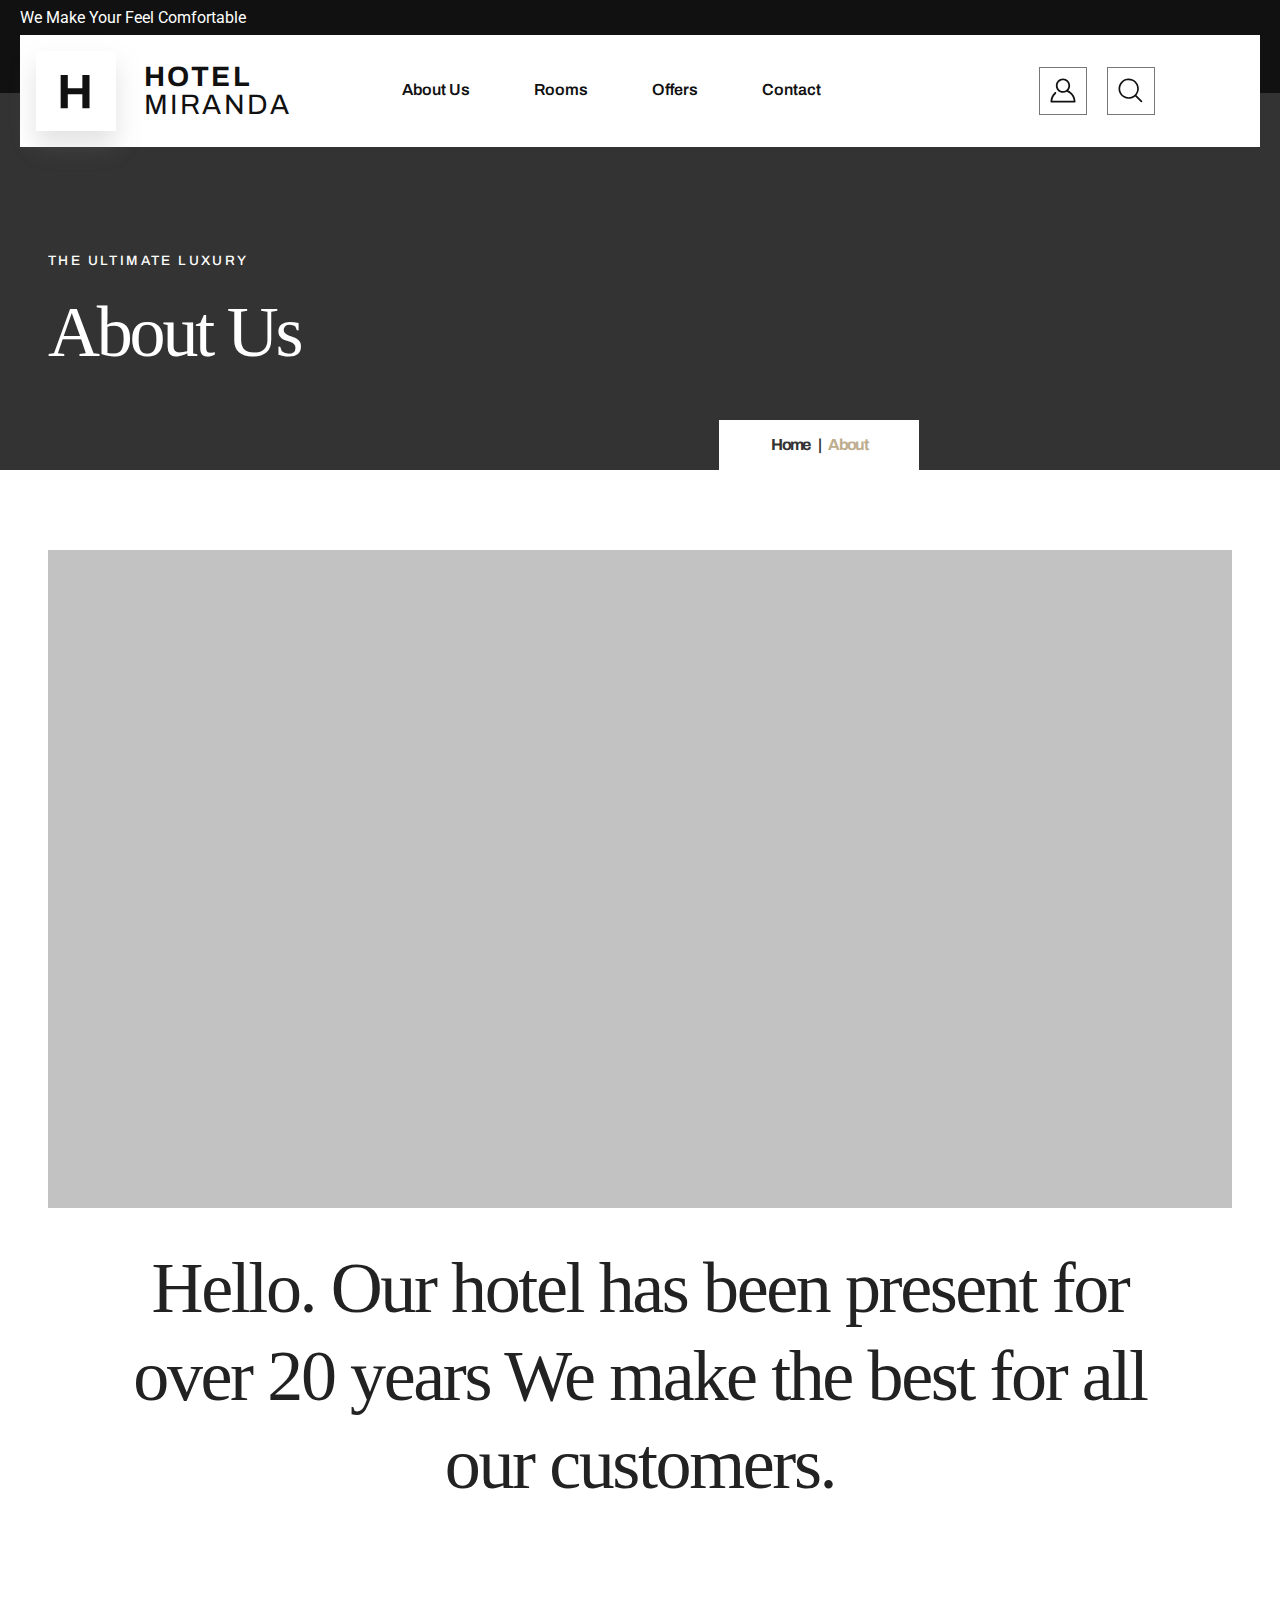
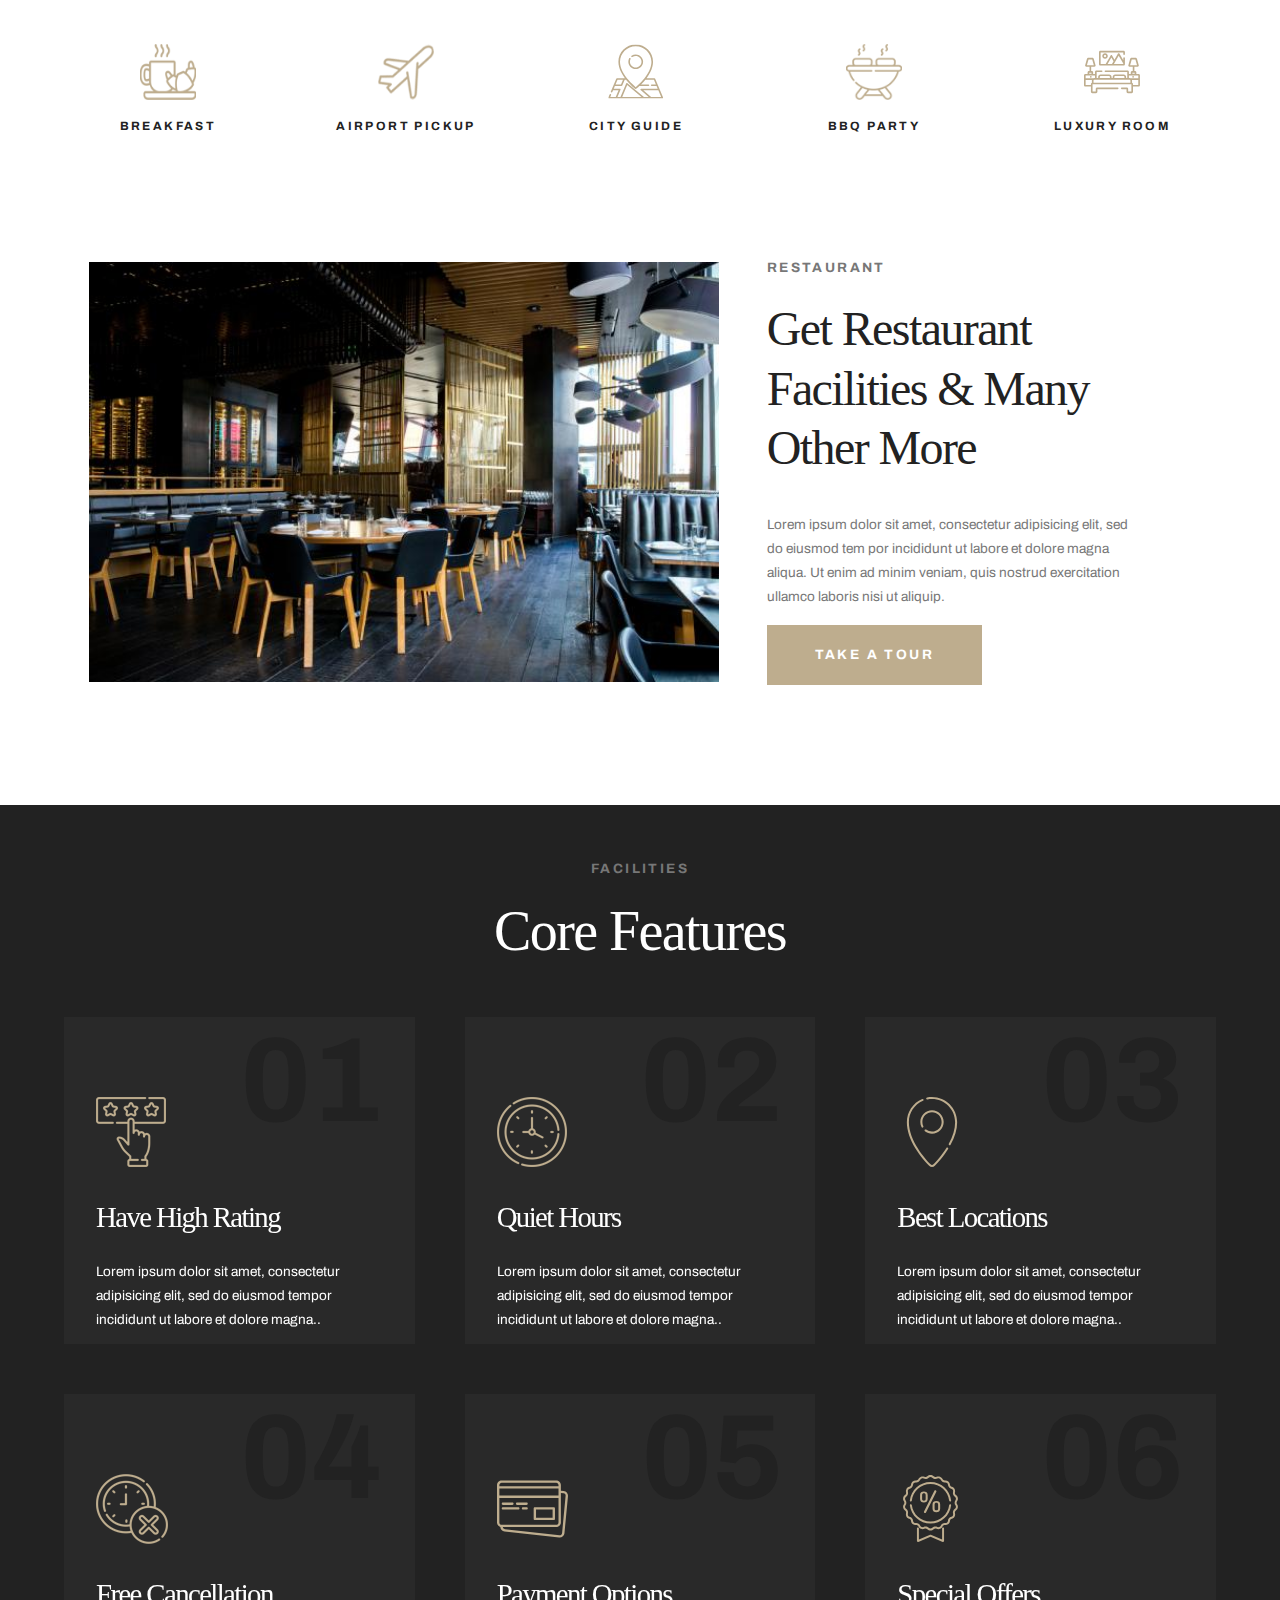
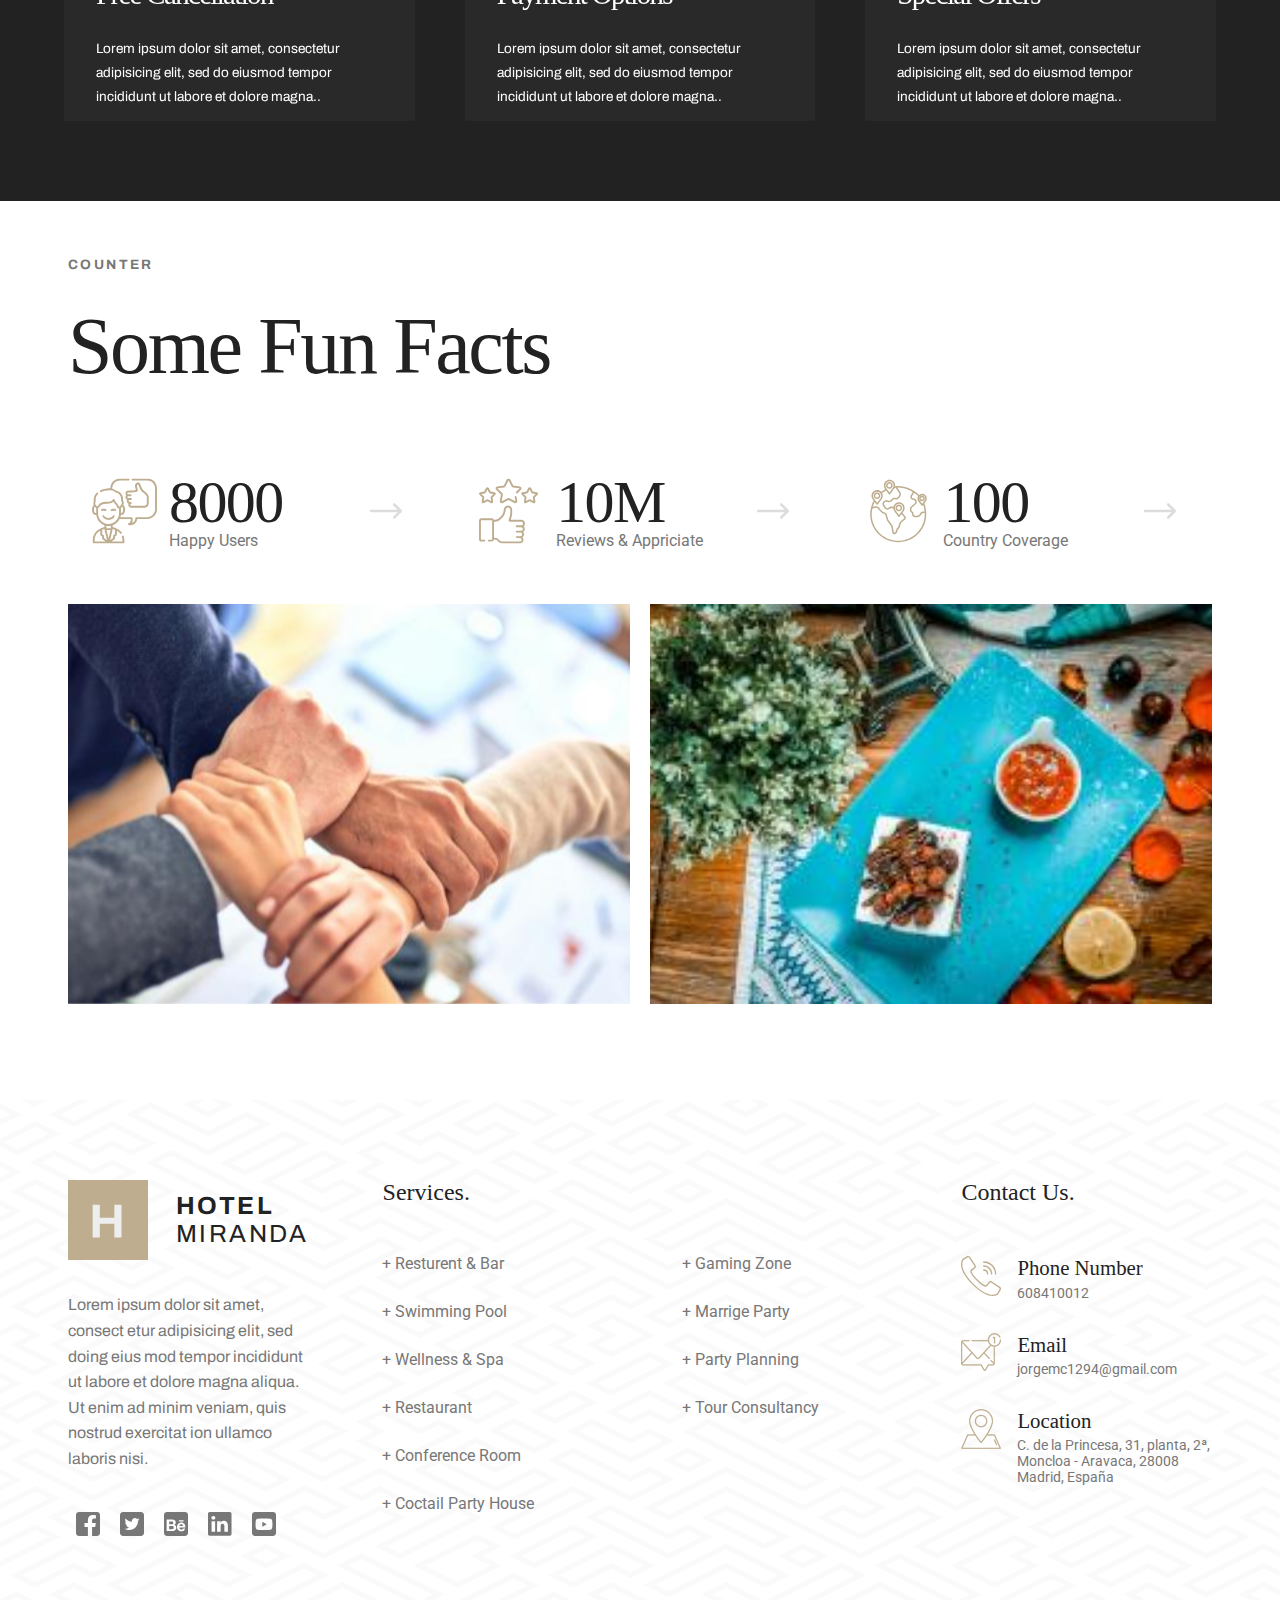
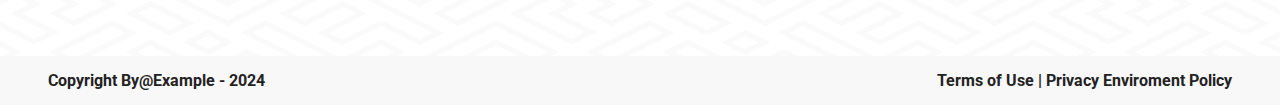
<file: about.html>
<!DOCTYPE html>
<html lang="en">

<head>
    <meta charset="UTF-8">
    <meta name="viewport" content="width=device-width, initial-scale=1.0">
    <link rel="stylesheet" href="https://cdn.jsdelivr.net/npm/swiper@11/swiper-bundle.min.css" />
    <!-- Fonts -->
    <link rel="preconnect" href="https://fonts.googleapis.com">
    <link rel="preconnect" href="https://fonts.gstatic.com" crossorigin>
    <link href="https://fonts.googleapis.com/css2?family=Archivo:ital,wght@0,100..900;1,100..900&display=swap"
        rel="stylesheet">
    <link
        href="https://fonts.googleapis.com/css2?family=Old+Standard+TT:ital,wght@0,400;0,700;1,400&family=Roboto:ital,wght@0,100;0,300;0,400;0,500;0,700;0,900;1,100;1,300;1,400;1,500;1,700;1,900&display=swap"
        rel="stylesheet">
    <link
        href="https://fonts.googleapis.com/css2?family=Roboto:ital,wght@0,100;0,300;0,400;0,500;0,700;0,900;1,100;1,300;1,400;1,500;1,700;1,900&display=swap"
        rel="stylesheet">
    <link rel="icon" href="assets/icon/hotel.ico" type="image/x-icon">
    <!-- Fonts -->
    <link rel="stylesheet" href="assets/css/styles.css">
    <script src="assets/js/swiper.js" defer></script>
    <script src="assets/js/header.js" defer></script>
    <title>About</title>
</head>

<body>
    <div class="background__header">
        <span class="background__header-informative-text">We Make Your Feel Comfortable</span>
        <header class="header">
            <div class="header__menu">
                <img class="header__menu-icon --visible" src="assets/icon/menu.svg" alt="">
                <img class="header__menu-icon" src="assets/icon/menu-x.svg" alt="">
            </div>
            <div id="nav" class="header__logo">
                <a class="header__link" href="index.html">
                    <span class="header__logo-img">
                        <img src="assets/img/logo-H.svg" alt="logo con la letra H">
                    </span>
                    <h2 class="header__logo-title upper__case">
                        <span>Hotel</span>
                        <span>Miranda</span>
                    </h2>
                </a>
            </div>
            <nav class="header__nav" hidden>
                <ul>
                    <li><a href="about.html">About Us</a></li>
                    <li><a href="rooms.html">Rooms</a></li>
                    <li><a href="offers.html">Offers</a></li>
                    <li><a href="contact.html">Contact</a></li>
                </ul>
            </nav>
            <div class="header__icons">
                <img class="header__icons-icon" src="assets/icon/user.svg" alt="user">
                <img class="header__icons-icon" src="assets/icon/search.svg" alt="search">
            </div>
        </header>
    </div>
    <header class="banner">
        <div class="banner__inner banner__inner--about --max-width">
            <p class="font__title font__title--dark upper__case">The Ultimate Luxury </p>
            <h2 class="font__subtitle font__subtitle--dark font__subtitle--banner">About Us</h2>
        </div>
        <div class="banner__pagination">
            <span>Home</span><span>|</span><span>About</span>
        </div>
    </header>
    <section class="about__info --max-width">
        <section class="about__video">
            <iframe id="player" class="about__video-video" src="https://www.youtube.com/embed/Bu3Doe45lcU"
                title="Hotel Miranda in Bayahibe Dom. Rep. 4K" frameborder="0"
                allow="accelerometer; autoplay; encrypted-media; picture-in-picture;" allowfullscreen></iframe>
            <div class="about__video-text">
                Hello. Our hotel has been
                present for over 20 years
                We make the best for all
                our customers.
            </div>
        </section>
        <section class="about__cards">
            <div class="about__card">
                <img src="assets/icon/breakfast.png" alt="">
                <p>Breakfast</p>
            </div>
            <div class="about__card about__card--beige">
                <img class="about__card-img" src="assets/icon/airport.png" alt="">
                <p>Airport Pickup</p>
            </div>
            <div class="about__card">
                <svg width="56" height="56" viewBox="0 0 54 53" fill="none" xmlns="http://www.w3.org/2000/svg">
                    <g clip-path="url(#clip0_67_677)">
                        <path
                            d="M26.7313 9.52148C25.2819 9.52148 23.8868 9.95103 22.697 10.7637C22.3453 11.0039 22.2564 11.4816 22.4984 11.8307C22.7405 12.1798 23.2218 12.268 23.5735 12.0279C24.5043 11.3921 25.5962 11.0561 26.7313 11.0561C29.8073 11.0561 32.3097 13.5396 32.3097 16.5924C32.3097 19.6451 29.8073 22.1288 26.7313 22.1288C23.6554 22.1288 21.153 19.6451 21.153 16.5924C21.153 15.6918 21.3637 14.8333 21.7792 14.0409C21.9762 13.6649 21.829 13.2016 21.4502 13.0061C21.0713 12.8107 20.6048 12.9566 20.4076 13.3326C19.8838 14.3318 19.6069 15.459 19.6069 16.5924C19.607 20.4914 22.8029 23.6633 26.7313 23.6633C30.6597 23.6633 33.8557 20.4914 33.8557 16.5924C33.8557 12.6935 30.6597 9.52148 26.7313 9.52148Z"
                            fill="#BEAD8E" />
                        <path
                            d="M53.137 51.0985L45.5072 32.9039C45.3873 32.6179 45.1058 32.4315 44.7936 32.4315H37.1904C38.6692 30.4459 39.9002 28.4682 40.8615 26.5263C42.5652 23.0848 43.4289 19.7427 43.4289 16.5925C43.4288 7.45463 35.9384 0.0205078 26.7314 0.0205078C17.5243 0.0205078 10.0339 7.45463 10.0339 16.5924C10.0339 19.7426 10.8976 23.0848 12.6013 26.5262C13.5625 28.4681 14.7935 30.4459 16.2724 32.4314H8.66921C8.357 32.4314 8.0754 32.6179 7.95558 32.9038L2.75645 45.302C2.59239 45.6932 2.77889 46.1423 3.17307 46.305C3.27025 46.3452 3.37073 46.3642 3.46977 46.3642C3.77267 46.3642 4.06016 46.1864 4.1837 45.8916L4.92555 44.1225H10.1882L7.46102 50.6259H2.19852L2.98905 48.7407C3.15312 48.3494 2.96662 47.9003 2.57244 47.7376C2.17805 47.5745 1.72566 47.7599 1.5617 48.151L0.325808 51.0985C0.226461 51.3352 0.252926 51.6057 0.396415 51.819C0.539699 52.0323 0.780985 52.1605 1.03943 52.1605H52.4233C52.6816 52.1605 52.923 52.0323 53.0664 51.819C53.2098 51.6057 53.2364 51.3352 53.137 51.0985ZM11.58 16.5924C11.58 8.30069 18.3769 1.55497 26.7314 1.55497C35.0858 1.55497 41.8827 8.30079 41.8827 16.5924C41.8827 20.0694 40.6654 25.6255 35.0343 32.706C35.0287 32.7126 35.0236 32.7196 35.0182 32.7264C34.7306 33.0877 34.4319 33.4527 34.1208 33.8219C31.0264 37.4943 27.8951 40.1759 26.7313 41.1287C25.5708 40.1792 22.4543 37.511 19.3621 33.8456C19.0433 33.4677 18.7375 33.0941 18.4432 32.7244C18.4384 32.7185 18.434 32.7124 18.429 32.7066C12.7982 25.6266 11.58 20.0707 11.58 16.5924ZM9.18476 33.966H14.4475L12.5279 38.5433H7.26532L9.18476 33.966ZM13.7053 50.626L18.5373 39.1035L32.2882 50.626H13.7053ZM34.6848 50.626L18.7281 37.255C18.5397 37.097 18.2866 37.0379 18.0474 37.0955C17.808 37.153 17.6103 37.3206 17.5158 37.5463L12.0308 50.6259H9.13576L12.061 43.65C12.1603 43.4132 12.1338 43.1428 11.9904 42.9295C11.8471 42.7161 11.6057 42.5879 11.3472 42.5879H5.56929L6.62189 40.0777H13.0436C13.3558 40.0777 13.6374 39.8912 13.7572 39.6053L16.1221 33.9659H17.4638C17.6967 34.2541 17.9334 34.5424 18.1764 34.8306C22.1653 39.5588 26.093 42.5944 26.2583 42.7214C26.3977 42.8285 26.5645 42.8818 26.7314 42.8818C26.8982 42.8818 27.0652 42.8284 27.2044 42.7214C27.2953 42.6517 28.5232 41.7022 30.272 40.0778H39.0262C39.4532 40.0778 39.7993 39.7343 39.7993 39.3105C39.7993 38.8868 39.4532 38.5433 39.0262 38.5433H31.8653C32.9371 37.4737 34.1086 36.2266 35.2864 34.8307C35.5294 34.5425 35.7663 34.2543 35.9991 33.966H44.278L46.1974 38.5433H42.1184C41.6914 38.5433 41.3453 38.8868 41.3453 39.3105C41.3453 39.7343 41.6913 40.0778 42.1184 40.0778H46.8408L47.8934 42.588H31.9659C31.6432 42.588 31.3546 42.7868 31.2416 43.0868C31.1288 43.3868 31.2154 43.7248 31.4591 43.9347L39.2263 50.626H34.6848ZM41.5849 50.626L34.0358 44.1226H48.5371L51.2643 50.626H41.5849Z"
                            fill="#BEAD8E" />
                    </g>
                    <defs>
                        <clipPath id="clip0_67_677">
                            <rect width="52.93" height="52.14" fill="white" transform="translate(0.266357 0.0205078)" />
                        </clipPath>
                    </defs>
                </svg>
                <p>City Guide</p>
            </div>
            <div class="about__card about__card--display">
                <img class="about__card-img" src="assets/icon/bbq-party.png" alt="">
                <p>BBQ Party</p>
            </div>
            <div class="about__card">
                <svg width="53" height="53" viewBox="0 0 53 53" fill="none" xmlns="http://www.w3.org/2000/svg">
                    <g clip-path="url(#clip0_67_687)">
                        <path
                            d="M7.00501 30.5312C6.86028 30.3874 6.66076 30.3047 6.4571 30.3047C6.25241 30.3047 6.05289 30.3874 5.90816 30.5312C5.76447 30.6759 5.68176 30.8754 5.68176 31.08C5.68176 31.2837 5.76447 31.4842 5.90816 31.6279C6.05289 31.7727 6.25241 31.8554 6.4571 31.8554C6.66076 31.8554 6.86028 31.7727 7.00501 31.6279C7.14974 31.4842 7.23245 31.2837 7.23245 31.08C7.23245 30.8753 7.14974 30.6758 7.00501 30.5312Z"
                            fill="#BEAD8E" />
                        <path
                            d="M51.6378 28.3286H49.5399V26.8418C49.5399 26.1293 48.9603 25.5496 48.2477 25.5496H47.6871V21.6118H50.7115C51.092 21.6118 51.4353 21.4465 51.6536 21.1583C51.8717 20.8701 51.9377 20.4947 51.8343 20.1285L50.1267 14.076C49.9559 13.4704 49.3525 13.0137 48.7232 13.0137H45.1003C44.471 13.0137 43.8677 13.4703 43.6968 14.076L41.9893 20.1286C41.886 20.4948 41.9519 20.8702 42.17 21.1584C42.3881 21.4466 42.7316 21.6119 43.1121 21.6119H46.1364V25.5497H45.5759C44.8633 25.5497 44.2837 26.1294 44.2837 26.8419V28.3287H42.4865V26.2863C42.4865 25.5737 41.9068 24.994 41.1942 24.994H20.2623C19.8341 24.994 19.4869 25.3412 19.4869 25.7694C19.4869 26.1976 19.8341 26.5447 20.2623 26.5447H40.9359V32.2809H39.8499V31.1487C39.8499 29.8661 38.8065 28.8227 37.5239 28.8227H29.4841C28.2015 28.8227 27.1581 29.8661 27.1581 31.1487V32.2809H26.094V31.1487C26.094 29.8661 25.0506 28.8227 23.7679 28.8227H15.7282C14.4455 28.8227 13.4021 29.8661 13.4021 31.1487V32.2809H11.9941V26.5447H16.7473C17.1755 26.5447 17.5226 26.1976 17.5226 25.7694C17.5226 25.3412 17.1755 24.994 16.7473 24.994H11.7357C11.0231 24.994 10.4434 25.5737 10.4434 26.2863V28.3287H8.6462V26.8421C8.6462 26.1295 8.06655 25.5498 7.35396 25.5498H6.79354V21.6118H9.81779C10.1983 21.6118 10.5417 21.4465 10.7599 21.1583C10.978 20.8701 11.044 20.4947 10.9406 20.1285L9.23308 14.076C9.0623 13.4704 8.45888 13.0137 7.82961 13.0137H4.20669C3.57743 13.0137 2.97411 13.4703 2.80322 14.076L1.09582 20.1285C0.992541 20.4947 1.05839 20.8701 1.27652 21.1583C1.49465 21.4465 1.83808 21.6118 2.21861 21.6118H5.24286V25.5497H4.68255C3.96996 25.5497 3.39031 26.1294 3.39031 26.8419V28.3286H1.29224C0.579646 28.3286 0 28.9083 0 29.6209V33.1797V38.9617C0 39.6743 0.579646 40.2539 1.29224 40.2539H6.54595V45.2607C6.54595 45.9732 7.1256 46.5529 7.83819 46.5529H11.3898C12.1024 46.5529 12.682 45.9732 12.682 45.2607V42.7653H31.9441C32.3723 42.7653 32.7194 42.4182 32.7194 41.99C32.7194 41.5618 32.3723 41.2146 31.9441 41.2146H12.4236C11.711 41.2146 11.1313 41.7943 11.1313 42.5069V45.0022H8.09664V38.1544H44.8335V45.0022H41.7988V42.5069C41.7988 41.7943 41.2191 41.2146 40.5065 41.2146H35.6657C35.2375 41.2146 34.8904 41.5618 34.8904 41.99C34.8904 42.4182 35.2375 42.7653 35.6657 42.7653H40.2481V45.2607C40.2481 45.9732 40.8277 46.5529 41.5403 46.5529H45.0919C45.8044 46.5529 46.3842 45.9732 46.3842 45.2607V40.2539H51.6378C52.3504 40.2539 52.93 39.6743 52.93 38.9617V29.6209C52.93 28.9084 52.3504 28.3286 51.6378 28.3286ZM43.6196 20.0611L45.1703 14.5643H48.6532L50.204 20.0611H43.6196ZM45.8345 27.1004H47.9892V28.2669H45.8345V27.1004ZM28.7088 31.1487C28.7088 30.7211 29.0567 30.3734 29.4842 30.3734H37.524C37.9515 30.3734 38.2993 30.7211 38.2993 31.1487V32.2809H28.7088V31.1487ZM15.7282 30.3734H23.7679C24.1954 30.3734 24.5433 30.7211 24.5433 31.1487V32.2809H14.9528V31.1487C14.9528 30.7211 15.3007 30.3734 15.7282 30.3734ZM2.726 20.0611L4.27668 14.5644H7.75952L9.3103 20.0611H2.726ZM4.94089 27.1004H7.09551V28.2669H4.94089V27.1004ZM7.46292 34.6068V36.6596C6.9329 36.8208 6.54585 37.3138 6.54585 37.8958V38.7032H1.55068V33.955H7.55658C7.496 34.162 7.46292 34.3805 7.46292 34.6068ZM1.55068 32.4044V29.8793H10.4434V32.2808H9.78895C9.52792 32.2808 9.27712 32.3246 9.04266 32.4044H1.55068ZM43.9164 36.6037H9.01361V34.6069C9.01361 34.1795 9.36148 33.8316 9.78895 33.8316H43.1411C43.5685 33.8316 43.9164 34.1795 43.9164 34.6069V36.6037ZM51.3793 38.7032H46.3842V37.8958C46.3842 37.3138 45.9972 36.8208 45.4671 36.6596V34.6068C45.4671 34.3805 45.434 34.162 45.3734 33.955H51.3793V38.7032ZM51.3793 32.4044H43.8873C43.6529 32.3246 43.4021 32.2808 43.1411 32.2808H42.4867V29.8793H51.3793V32.4044Z"
                            fill="#BEAD8E" />
                        <path
                            d="M47.0219 30.5321C46.8772 30.3874 46.6777 30.3047 46.473 30.3047C46.2693 30.3047 46.0698 30.3874 45.9251 30.5321C45.7803 30.6758 45.6976 30.8753 45.6976 31.08C45.6976 31.2837 45.7803 31.4832 45.9251 31.6279C46.0688 31.7727 46.2693 31.8554 46.473 31.8554C46.6777 31.8554 46.8772 31.7727 47.0219 31.6279C47.1656 31.4832 47.2483 31.2837 47.2483 31.08C47.2483 30.8764 47.1656 30.6758 47.0219 30.5321Z"
                            fill="#BEAD8E" />
                        <path
                            d="M37.9513 10.4933C38.3795 10.4933 38.7266 10.1462 38.7266 9.718V7.67017C38.7266 6.95758 38.147 6.37793 37.4344 6.37793H15.4957C14.7831 6.37793 14.2035 6.95758 14.2035 7.67017V19.1667C14.2035 19.8793 14.7831 20.459 15.4957 20.459H37.4344C38.147 20.459 38.7266 19.8793 38.7266 19.1667V13.2329C38.7266 12.8047 38.3795 12.4575 37.9513 12.4575C37.5231 12.4575 37.1759 12.8047 37.1759 13.2329V15.4272L33.5104 9.0785C33.3719 8.83866 33.1159 8.69083 32.839 8.69083C32.5619 8.69083 32.3061 8.83866 32.1675 9.0785L28.8683 14.7931L26.5673 10.8076C26.5662 10.8056 26.5647 10.804 26.5636 10.802C26.4979 10.6903 26.4038 10.5932 26.2835 10.5238C25.9126 10.3096 25.4385 10.4368 25.2244 10.8076L20.5474 18.9084H15.7542V7.92861H37.1759V9.718C37.1759 10.1462 37.5231 10.4933 37.9513 10.4933ZM32.839 11.0168L37.1759 18.5286V18.9084H28.283L32.839 11.0168ZM25.8959 12.746L27.973 16.3438L26.4924 18.9084H22.338L25.8959 12.746Z"
                            fill="#BEAD8E" />
                        <path
                            d="M19.9191 8.81445C18.4701 8.81435 17.2911 9.99328 17.2911 11.4424C17.2911 12.8915 18.4701 14.0703 19.9191 14.0703C21.3682 14.0703 22.547 12.8915 22.547 11.4424C22.547 9.99328 21.3682 8.81445 19.9191 8.81445ZM19.9191 12.5197C19.3251 12.5197 18.8418 12.0364 18.8418 11.4424C18.8418 10.8483 19.3251 10.3651 19.9191 10.3651C20.513 10.365 20.9963 10.8483 20.9963 11.4424C20.9963 12.0365 20.513 12.5197 19.9191 12.5197Z"
                            fill="#BEAD8E" />
                    </g>
                    <defs>
                        <clipPath id="clip0_67_687">
                            <rect width="52.93" height="52.93" fill="white" />
                        </clipPath>
                    </defs>
                </svg>
                <p>Luxury Room</p>
            </div>
        </section>
        <section class="about__restaurant">
            <div class="about__restaurant-inner">
                <img class="about__restaurant-img" src="assets/img/restaurant.jpg" alt="">
                <div class="about__restaurant-info">
                    <p class="about__restaurant-informative-text upper__case">Restaurant</p>
                    <p class="about__restaurant-title">
                        Get Restaurant
                        Facilities & Many
                        Other More
                    </p>
                    <p class="about__restaurant-text">
                        Lorem ipsum dolor sit amet, consectetur
                        adipisicing elit, sed do eiusmod tem por
                        incididunt ut labore et dolore magna aliqua. Ut
                        enim ad minim veniam, quis nostrud
                        exercitation ullamco laboris nisi ut aliquip.
                    </p>
                    <button class="button upper__case">Take a Tour</button>
                </div>
            </div>
        </section>
    </section>
    <section class="about__facilities facilities facilities--dark">
        <div class="facilities__inner about__facilities-inner --max-width">
            <p class="facilities__informative-text facilities__informative-text--ligth upper__case">Facilities</p>
            <p class="facilities__title">Core Features</p>
            <div class="facilities__swiper facilities__swiper swiper">
                <!-- Additional required wrapper -->
                <div class="facilities__swiper-wrapper swiper-wrapper">
                    <!-- Slides -->
                    <div class="facilities__swiper-slide facilities__swiper-slide--dark swiper-slide">
                        <p class="facilities__swiper-slide-number facilities__swiper-slide-number--dark">
                            01
                        </p>
                        <img class="facilities__swiper-slide-img" src="assets/img/high-rating.svg" alt="">
                        <p class="facilities__swiper-slide-title">Have High Rating</p>
                        <p class="facilities__swiper-slide-text facilities__swiper-slide-text--dark">
                            Lorem ipsum dolor sit amet,
                            consectetur adipisicing elit, sed do eiusmod tempor incididunt
                            ut labore et dolore magna..
                        </p>
                    </div>
                    <div class="facilities__swiper-slide facilities__swiper-slide--dark swiper-slide">
                        <p class="facilities__swiper-slide-number facilities__swiper-slide-number--dark">
                            02
                        </p>
                        <img class="facilities__swiper-slide-img" src="assets/img/quiet-hours.svg" alt="">
                        <p class="facilities__swiper-slide-title">Quiet Hours</p>
                        <p class="facilities__swiper-slide-text facilities__swiper-slide-text--dark">
                            Lorem ipsum dolor sit amet,
                            consectetur adipisicing elit, sed do eiusmod tempor incididunt
                            ut labore et dolore magna..
                        </p>
                    </div>
                    <div class="facilities__swiper-slide facilities__swiper-slide--dark swiper-slide">
                        <p class="facilities__swiper-slide-number facilities__swiper-slide-number--dark">
                            03
                        </p>
                        <img class="facilities__swiper-slide-img" src="assets/img/location.svg" alt="">
                        <p class="facilities__swiper-slide-title">Best Locations</p>
                        <p class="facilities__swiper-slide-text facilities__swiper-slide-text--dark">
                            Lorem ipsum dolor sit amet,
                            consectetur adipisicing elit, sed do eiusmod tempor incididunt
                            ut labore et dolore magna..
                        </p>
                    </div>
                    <div class="facilities__swiper-slide facilities__swiper-slide--dark swiper-slide">
                        <p class="facilities__swiper-slide-number facilities__swiper-slide-number--dark">
                            04
                        </p>
                        <img class="facilities__swiper-slide-img" src="assets/img/free-cancelation.svg" alt="">
                        <p class="facilities__swiper-slide-title">Free Cancellation</p>
                        <p class="facilities__swiper-slide-text facilities__swiper-slide-text--dark">
                            Lorem ipsum dolor sit amet,
                            consectetur adipisicing elit, sed do eiusmod tempor incididunt
                            ut labore et dolore magna..
                        </p>
                    </div>
                    <div class="facilities__swiper-slide facilities__swiper-slide--dark swiper-slide">
                        <p class="facilities__swiper-slide-number facilities__swiper-slide-number--dark">
                            05
                        </p>
                        <img class="facilities__swiper-slide-img" src="assets/img/payment.svg" alt="">
                        <p class="facilities__swiper-slide-title">Payment Options</p>
                        <p class="facilities__swiper-slide-text facilities__swiper-slide-text--dark">
                            Lorem ipsum dolor sit amet,
                            consectetur adipisicing elit, sed do eiusmod tempor incididunt
                            ut labore et dolore magna..
                        </p>
                    </div>
                    <div class="facilities__swiper-slide facilities__swiper-slide--dark swiper-slide">
                        <p class="facilities__swiper-slide-number facilities__swiper-slide-number--dark">
                            06
                        </p>
                        <img class="facilities__swiper-slide-img" src="assets/img/special-offers.svg" alt="">
                        <p class="facilities__swiper-slide-title">Special Offers</p>
                        <p class="facilities__swiper-slide-text facilities__swiper-slide-text--dark">
                            Lorem ipsum dolor sit amet,
                            consectetur adipisicing elit, sed do eiusmod tempor incididunt
                            ut labore et dolore magna..
                        </p>
                    </div>
                </div>
                <!-- If we need pagination -->
            </div>
            <div class="facilities__swiper-pagination swiper-pagination"></div>
        </div>
    </section>

    <section class="about__counter --max-width">
        <p class="about__counter-informative-text upper__case">Counter</p>
        <p class="about__counter-title">
            Some Fun<br />
            Facts
        </p>
        <div class="about__counter-cards">
            <div class="about__counter-card">
                <img class="about__counter-card-img" src="assets/icon/about-happy.svg" alt="">
                <p class="about__counter-card-text">
                    <span>8000</span><br />
                    <span>Happy Users</span>
                </p>
                <img class="about__counter-card-arrow" src="assets/icon/arrow-right.svg" alt="right">
            </div>
            <div class="about__counter-card">
                <img class="about__counter-card-img" src="assets/icon/about-reviews.svg" alt="about-reviews">
                <p class="about__counter-card-text">
                    <span>10M</span><br />
                    <span>Reviews & Appriciate</span>
                </p>
                <img class="about__counter-card-arrow" src="assets/icon/arrow-right.svg" alt="right">
            </div>
            <div class="about__counter-card">
                <img class="about__counter-card-img" src="assets/icon/about-world.svg" alt="about-world">
                <p class="about__counter-card-text">
                    <span>100</span><br />
                    <span>Country Coverage</span>
                </p>
                <img class="about__counter-card-arrow" src="assets/icon/arrow-right.svg" alt="right">
            </div>
        </div>
        <div class="about__swiper swiper">
            <!-- Additional required wrapper -->
            <div class="about__swiper-wrapper swiper-wrapper">
                <!-- Slides -->
                <div class="about__swiper-slide swiper-slide" style="background-image: url(assets/img/team.jpg);">
                </div>
                <div class="about__swiper-slide swiper-slide" style="background-image: url(assets/img/marmalade.jpg);">
                </div>
            </div>
        </div>
        <div class="about__swiper-pagination swiper-pagination"></div>
    </section>
    <footer class="footer" style="background-image: url(./assets/img/bg-footer.png);">
        <div class="footer__background">
            <div class="footer__inner --max-width">
                <header class="footer__header">
                    <span class="footer__header-logo">
                        <img src="assets/img/logo-H.svg" alt="logo con la letra H">
                    </span>
                    <h2 class="footer__header-title upper__case">
                        <span>Hotel</span>
                        <span>Miranda</span>
                    </h2>
                    <p class="footer__header-text">
                        Lorem ipsum dolor sit amet, consect etur adipisicing elit,
                        sed doing eius mod tempor incididunt ut labore et dolore magna aliqua.
                        Ut enim ad minim veniam, quis nostrud exercitat ion ullamco laboris nisi.
                    </p>
                    <div class="footer__header-icons">
                        <div class="footer__header-icons-icon">
                            <svg width="24" height="24" viewBox="0 0 24 24" fill="none"
                                xmlns="http://www.w3.org/2000/svg">
                                <g clip-path="url(#clip0_57_7892)">
                                    <path fill-rule="evenodd" clip-rule="evenodd"
                                        d="M21.0678 0C22.6861 0 24 1.31391 24 2.93222V21.0678C24 22.6861 22.6861 24 21.0678 24H16.0771V14.9571H19.199L19.793 11.0843H16.0771V8.57095C16.0771 7.51144 16.5961 6.47864 18.2605 6.47864H19.95V3.18145C19.95 3.18145 18.4167 2.9198 16.9508 2.9198C13.8905 2.9198 11.8902 4.77459 11.8902 8.13248V11.0843H8.48836V14.9571H11.8902V24H2.93222C1.31391 24 0 22.6861 0 21.0678V2.93222C0 1.31391 1.31386 0 2.93222 0H21.0678V0Z"
                                        fill="#777777" />
                                </g>
                                <defs>
                                    <clipPath id="clip0_57_7892">
                                        <rect width="24" height="24" fill="white" />
                                    </clipPath>
                                </defs>
                            </svg>

                        </div>
                        <div class="footer__header-icons-icon footer__header-icons-icon--bg-beige">
                            <svg width="24" height="24" viewBox="0 0 24 24" fill="none"
                                xmlns="http://www.w3.org/2000/svg">
                                <g clip-path="url(#clip0_57_7894)">
                                    <path
                                        d="M21 24H3C1.344 24 0 22.656 0 21V3C0 1.344 1.344 0 3 0H21C22.656 0 24 1.344 24 3V21C24 22.656 22.656 24 21 24ZM9.216 18.096C14.874 18.096 17.97 13.404 17.97 9.342C17.97 9.21 17.97 9.078 17.964 8.946C18.564 8.514 19.086 7.968 19.5 7.35C18.948 7.596 18.354 7.758 17.73 7.836C18.366 7.458 18.852 6.852 19.086 6.132C18.492 6.486 17.832 6.738 17.13 6.876C16.566 6.276 15.768 5.904 14.886 5.904C13.188 5.904 11.808 7.284 11.808 8.982C11.808 9.222 11.838 9.456 11.886 9.684C9.33 9.558 7.062 8.328 5.544 6.468C5.28 6.924 5.13 7.452 5.13 8.016C5.13 9.084 5.676 10.026 6.498 10.578C5.994 10.56 5.52 10.422 5.106 10.194V10.236C5.106 11.724 6.168 12.972 7.572 13.254C7.314 13.326 7.044 13.362 6.762 13.362C6.564 13.362 6.372 13.344 6.186 13.308C6.576 14.532 7.716 15.42 9.06 15.444C8.004 16.272 6.678 16.764 5.238 16.764C4.992 16.764 4.746 16.752 4.506 16.722C5.862 17.586 7.482 18.096 9.216 18.096Z"
                                        fill="#777777" />
                                </g>
                                <defs>
                                    <clipPath id="clip0_57_7894">
                                        <rect width="24" height="24" fill="white" />
                                    </clipPath>
                                </defs>
                            </svg>
                        </div>
                        <div class="footer__header-icons-icon">
                            <svg width="24" height="24" viewBox="0 0 24 24" fill="none"
                                xmlns="http://www.w3.org/2000/svg">
                                <g clip-path="url(#clip0_57_7890)">
                                    <path fill-rule="evenodd" clip-rule="evenodd"
                                        d="M21.0678 0C22.6861 0 24 1.31391 24 2.93222V21.0678C24 22.6861 22.6861 24 21.0678 24H2.93222C1.31391 24 0 22.6861 0 21.0678V2.93222C0 1.31391 1.31386 0 2.93222 0H21.0678V0ZM21.3605 15.4995C21.4035 14.8515 21.3508 14.2328 21.2008 13.6404C21.0494 13.047 20.8066 12.518 20.4667 12.0556C20.1263 11.5922 19.6927 11.2221 19.1646 10.9487C18.6338 10.6718 18.0156 10.536 17.3091 10.536C16.6691 10.536 16.0912 10.6496 15.5671 10.8755C15.0435 11.1027 14.5939 11.4134 14.2144 11.8071C13.8359 12.1985 13.5474 12.6653 13.3397 13.2064C13.1355 13.7456 13.0312 14.3288 13.0312 14.9532C13.0312 15.5989 13.1316 16.1949 13.3308 16.7332C13.5323 17.2742 13.815 17.7349 14.1789 18.1245C14.5526 18.5129 14.9964 18.8102 15.5276 19.0228C16.0593 19.2323 16.6514 19.3388 17.3091 19.3388C18.253 19.3388 19.0625 19.1227 19.7269 18.6891C20.3993 18.2568 20.8914 17.5392 21.2163 16.534H19.1961C19.118 16.7923 18.9156 17.0413 18.5832 17.2742C18.2477 17.5077 17.8483 17.6244 17.3858 17.6244C16.7423 17.6244 16.2457 17.4558 15.9018 17.1203C15.5574 16.7847 15.3346 16.1599 15.3346 15.4995H21.3605ZM8.21423 19.1227C8.73173 19.1227 9.23634 19.0575 9.72225 18.9287C10.214 18.7996 10.652 18.6007 11.0341 18.3305C11.4132 18.0624 11.7207 17.715 11.9466 17.2862C12.1707 16.8624 12.2826 16.3591 12.2826 15.7742C12.2826 15.0526 12.1108 14.4375 11.7607 13.9231C11.4123 13.4123 10.8859 13.0532 10.1772 12.8491C10.6978 12.6023 11.0879 12.285 11.3532 11.898C11.6173 11.5102 11.7487 11.0251 11.7487 10.4446C11.7487 9.90802 11.6603 9.45403 11.485 9.09145C11.3048 8.72353 11.0532 8.4315 10.7319 8.2118C10.4053 7.99214 10.0196 7.83192 9.56695 7.73606C9.11203 7.63711 8.61408 7.58963 8.06245 7.58963H2.625V19.1227H8.21423ZM7.92487 13.9826C8.4712 13.9826 8.91544 14.1082 9.24919 14.3611C9.58158 14.6172 9.74934 15.0397 9.74934 15.6339C9.74934 15.9371 9.70008 16.1883 9.59756 16.3818C9.49547 16.5761 9.35437 16.7297 9.18483 16.8415C9.01439 16.9578 8.81334 17.0368 8.58614 17.0861C8.36245 17.1362 8.12456 17.1584 7.87472 17.1584H5.16398V13.9826H7.92487ZM18.5375 12.7324C18.2646 12.4311 17.8035 12.2677 17.2402 12.2677C16.8737 12.2677 16.5705 12.3294 16.3274 12.455C16.0895 12.5793 15.8951 12.7333 15.7464 12.9152C15.5982 13.0998 15.4979 13.2951 15.4389 13.5037C15.3803 13.707 15.3448 13.8911 15.3346 14.054H19.0661C19.0115 13.4691 18.8113 13.0364 18.5375 12.7324ZM7.54008 9.5543C7.76512 9.55434 7.98394 9.57028 8.19338 9.61111C8.40595 9.64795 8.5897 9.71541 8.75212 9.81352C8.91544 9.90802 9.04547 10.0425 9.14353 10.2147C9.23808 10.3869 9.28467 10.6088 9.28467 10.8768C9.28467 11.3606 9.14353 11.7125 8.85155 11.926C8.55642 12.1425 8.18363 12.2491 7.73405 12.2491H5.16398V9.5543H7.54008ZM19.54 9.50152V8.36358H14.865V9.50152H19.54Z"
                                        fill="#777777" />
                                </g>
                                <defs>
                                    <clipPath id="clip0_57_7890">
                                        <rect width="24" height="24" fill="white" />
                                    </clipPath>
                                </defs>
                            </svg>

                        </div>
                        <div class="footer__header-icons-icon">
                            <svg width="24" height="24" viewBox="0 0 24 24" fill="none"
                                xmlns="http://www.w3.org/2000/svg">
                                <g clip-path="url(#clip0_57_7886)">
                                    <path
                                        d="M12.6477 10.6753V10.6387C12.6401 10.651 12.632 10.6634 12.6239 10.6753H12.6477Z"
                                        fill="#777777" />
                                    <path
                                        d="M21.782 0H1.73748C0.778081 0 0 0.759521 0 1.6956V21.9747C0 22.9103 0.778081 23.6698 1.73748 23.6698H21.782C22.7428 23.6698 23.5209 22.9098 23.5209 21.9747V1.6956C23.5209 0.759045 22.7423 0 21.782 0ZM7.12931 19.8146H3.57679V9.12662H7.12931V19.8146ZM5.35329 7.66659H5.32949C4.13787 7.66659 3.36692 6.84568 3.36692 5.82014C3.36692 4.77175 4.16166 3.97368 5.37661 3.97368C6.59203 3.97368 7.33965 4.77175 7.36345 5.82014C7.36345 6.84568 6.59156 7.66659 5.35329 7.66659ZM19.9398 19.8146H16.3873V14.0954C16.3873 12.6592 15.8733 11.6788 14.5879 11.6788C13.6067 11.6788 13.0223 12.3398 12.7648 12.9785C12.6711 13.2064 12.6482 13.5253 12.6482 13.8451V19.8142H9.09569C9.09569 19.8142 9.14233 10.1279 9.09569 9.12615H12.6482V10.639C13.1203 9.91089 13.9645 8.87393 15.8505 8.87393C18.1876 8.87393 19.9403 10.402 19.9403 13.6852V19.8146H19.9398Z"
                                        fill="#777777" />
                                </g>
                                <defs>
                                    <clipPath id="clip0_57_7886">
                                        <rect width="24" height="24" fill="white" />
                                    </clipPath>
                                </defs>
                            </svg>
                        </div>
                        <div class="footer__header-icons-icon">
                            <svg width="24" height="24" viewBox="0 0 24 24" fill="none"
                                xmlns="http://www.w3.org/2000/svg">
                                <g clip-path="url(#clip0_57_7884)">
                                    <path fill-rule="evenodd" clip-rule="evenodd"
                                        d="M21.0678 0C22.6861 0 24 1.31391 24 2.93222V21.0678C24 22.6861 22.6861 24 21.0678 24H2.93222C1.31391 24 0 22.6861 0 21.0678V2.93222C0 1.31391 1.31386 0 2.93222 0H21.0678V0ZM20.085 8.23266C19.8909 7.50661 19.3192 6.93483 18.5931 6.74081C17.277 6.38812 12 6.38812 12 6.38812C12 6.38812 6.72305 6.38812 5.40689 6.74081C4.68098 6.93483 4.10911 7.50661 3.91505 8.23266C3.5625 9.54867 3.5625 12.2945 3.5625 12.2945C3.5625 12.2945 3.5625 15.0402 3.91505 16.3561C4.10911 17.0821 4.68098 17.6541 5.40689 17.8481C6.72305 18.2006 12 18.2006 12 18.2006C12 18.2006 17.277 18.2006 18.5931 17.8481C19.3192 17.6541 19.8909 17.0821 20.085 16.3561C20.4375 15.0402 20.4375 12.2945 20.4375 12.2945C20.4375 12.2945 20.4375 9.54867 20.085 8.23266ZM10.3124 14.8258V9.76317L14.6966 12.2945L10.3124 14.8258Z"
                                        fill="#777777" />
                                </g>
                                <defs>
                                    <clipPath id="clip0_57_7884">
                                        <rect width="24" height="24" fill="white" />
                                    </clipPath>
                                </defs>
                            </svg>

                        </div>
                    </div>
                </header>
                <section class="footer__services">
                    <h2 class="footer__services-title">Services.</h2>
                    <ul class="footer__services-list">
                        <li>Resturent & Bar</li>
                        <li>Swimming Pool</li>
                        <li>Wellness & Spa</li>
                        <li>Restaurant</li>
                        <li>Conference Room</li>
                        <li>Coctail Party House</li>
                    </ul>
                    <ul class="footer__services-list">
                        <li>Gaming Zone</li>
                        <li>Marrige Party</li>
                        <li>Party Planning</li>
                        <li>Tour Consultancy</li>
                    </ul>
                </section>
                <section class="footer__contact">
                    <h2 class="footer__contact-title">Contact Us.</h2>
                    <div class="footer__contact-info">
                        <section>
                            <img class="footer__contact-info-icon" src="assets/img/call.svg"
                                alt="icono de un telefono recibinedo una llamada">
                            <div class="footer__contact-info-text">
                                <p>Phone Number</p>
                                <p>608410012</p>
                            </div>
                        </section>
                        <section>
                            <img class="footer__contact-info-icon" src="assets/img/email.svg"
                                alt="icono de un sobre con un numero 1 en un bocadillo indicando que se tiene un mensaje sin leer">
                            <div class="footer__contact-info-text">
                                <p>Email</p>
                                <p>jorgemc1294@gmail.com</p>
                            </div>
                        </section>
                        <section>
                            <img class="footer__contact-info-icon" src="assets/img/ubi.svg"
                                alt="icono para representar una ubicación en un mapa">
                            <div class="footer__contact-info-text footer__contact-info-text--location">
                                <p>Location</p>
                                <p>C. de la Princesa, 31, planta, 2ª, Moncloa - Aravaca, 28008 Madrid, España</p>
                            </div>
                        </section>
                    </div>
                </section>
            </div>
            <footer class="footer__directives">
                <div class="footer__directives-inner --max-width">
                    <p class="footer__directives-text">Copyright By@Example - 2024</p>
                    <p class="footer__directives-text">Terms of Use | Privacy Enviroment Policy</p>
                </div>
            </footer>
        </div>
    </footer>
    <script src="https://cdn.jsdelivr.net/npm/swiper@11/swiper-bundle.min.js"></script>
</body>

</html>
</file>
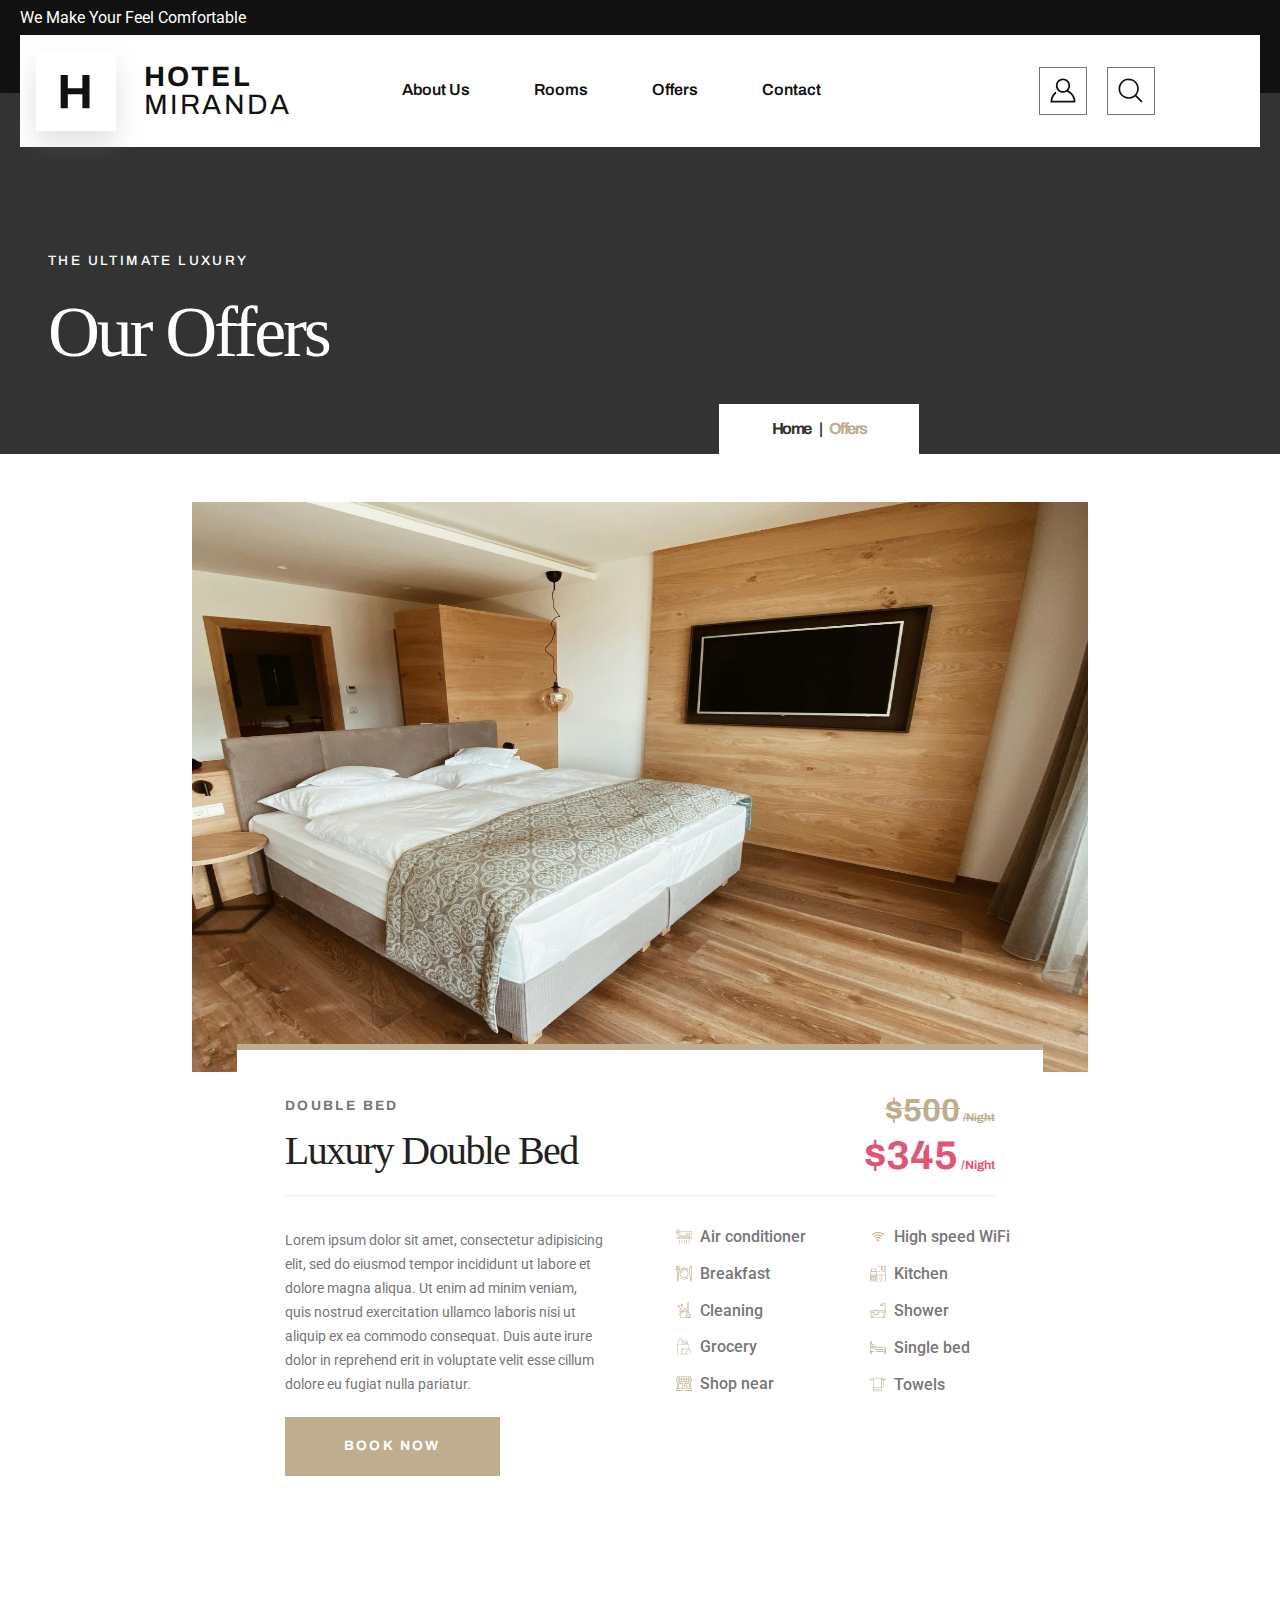
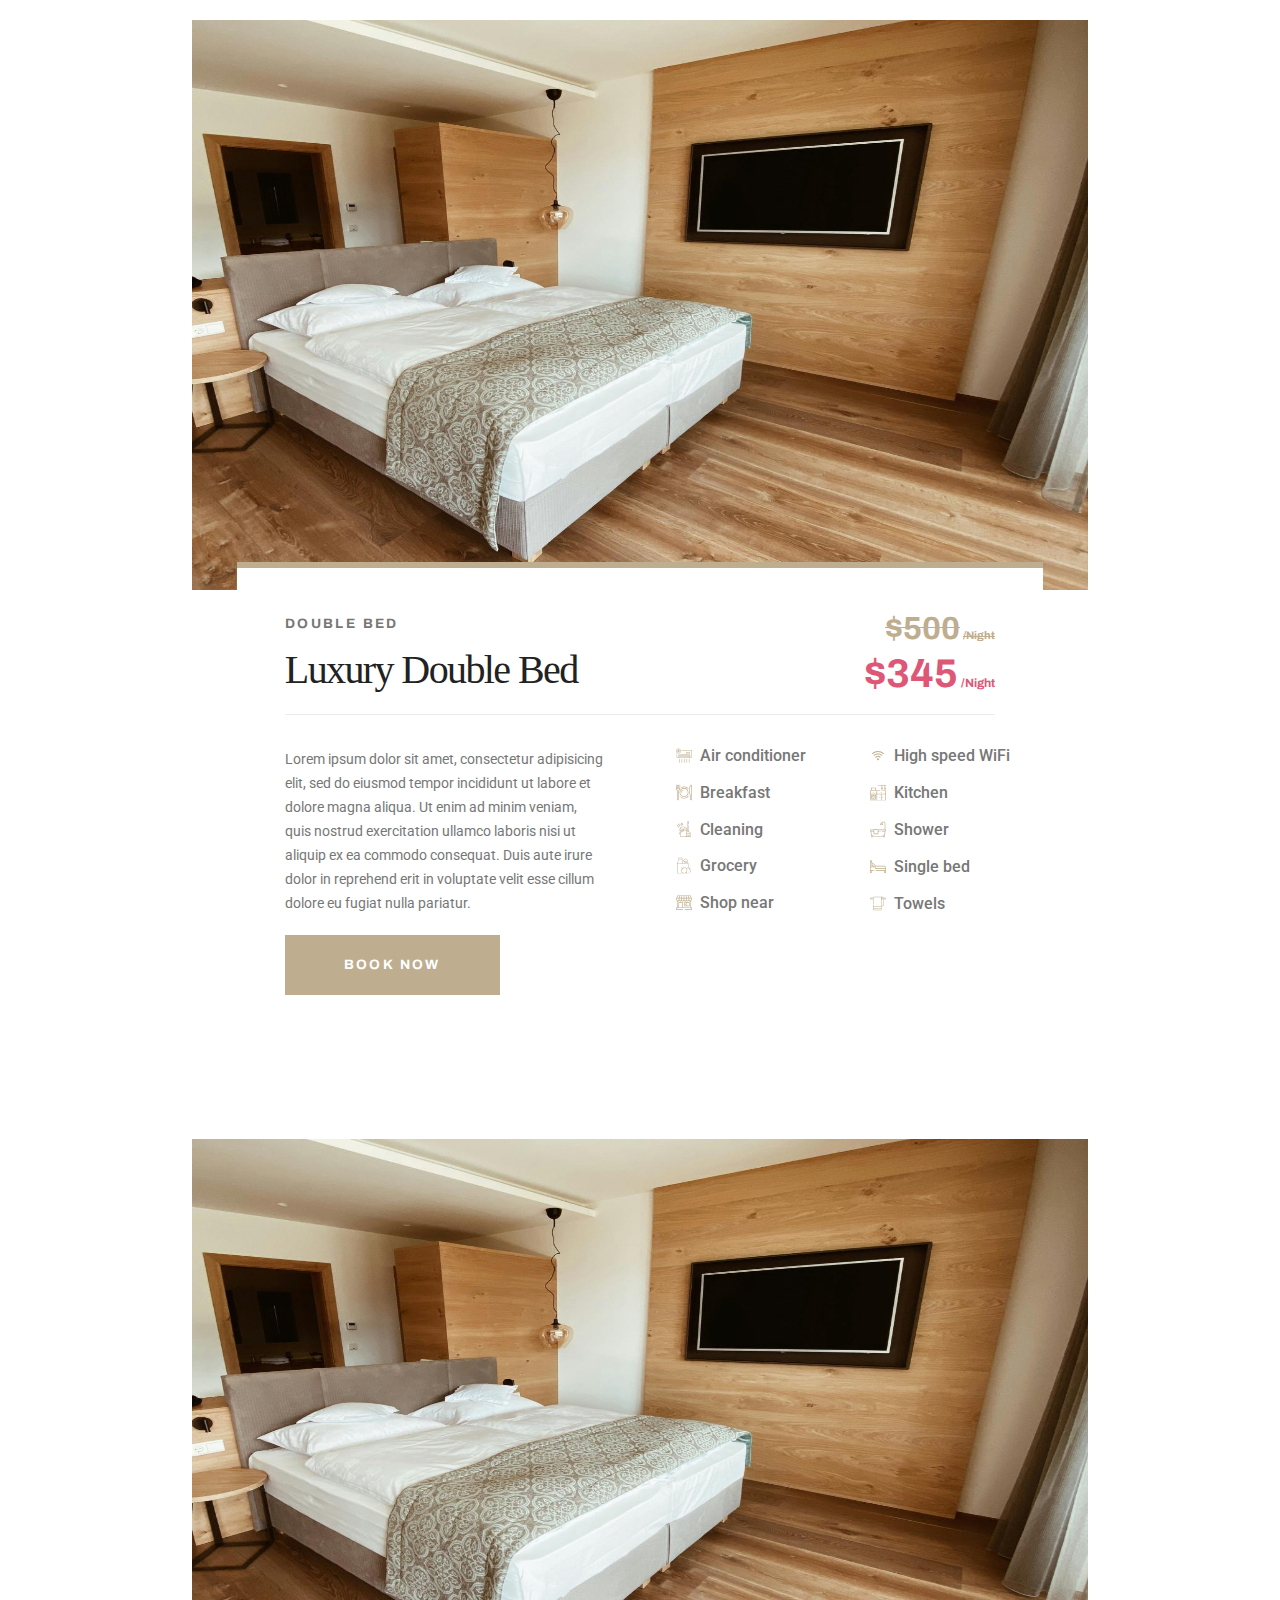
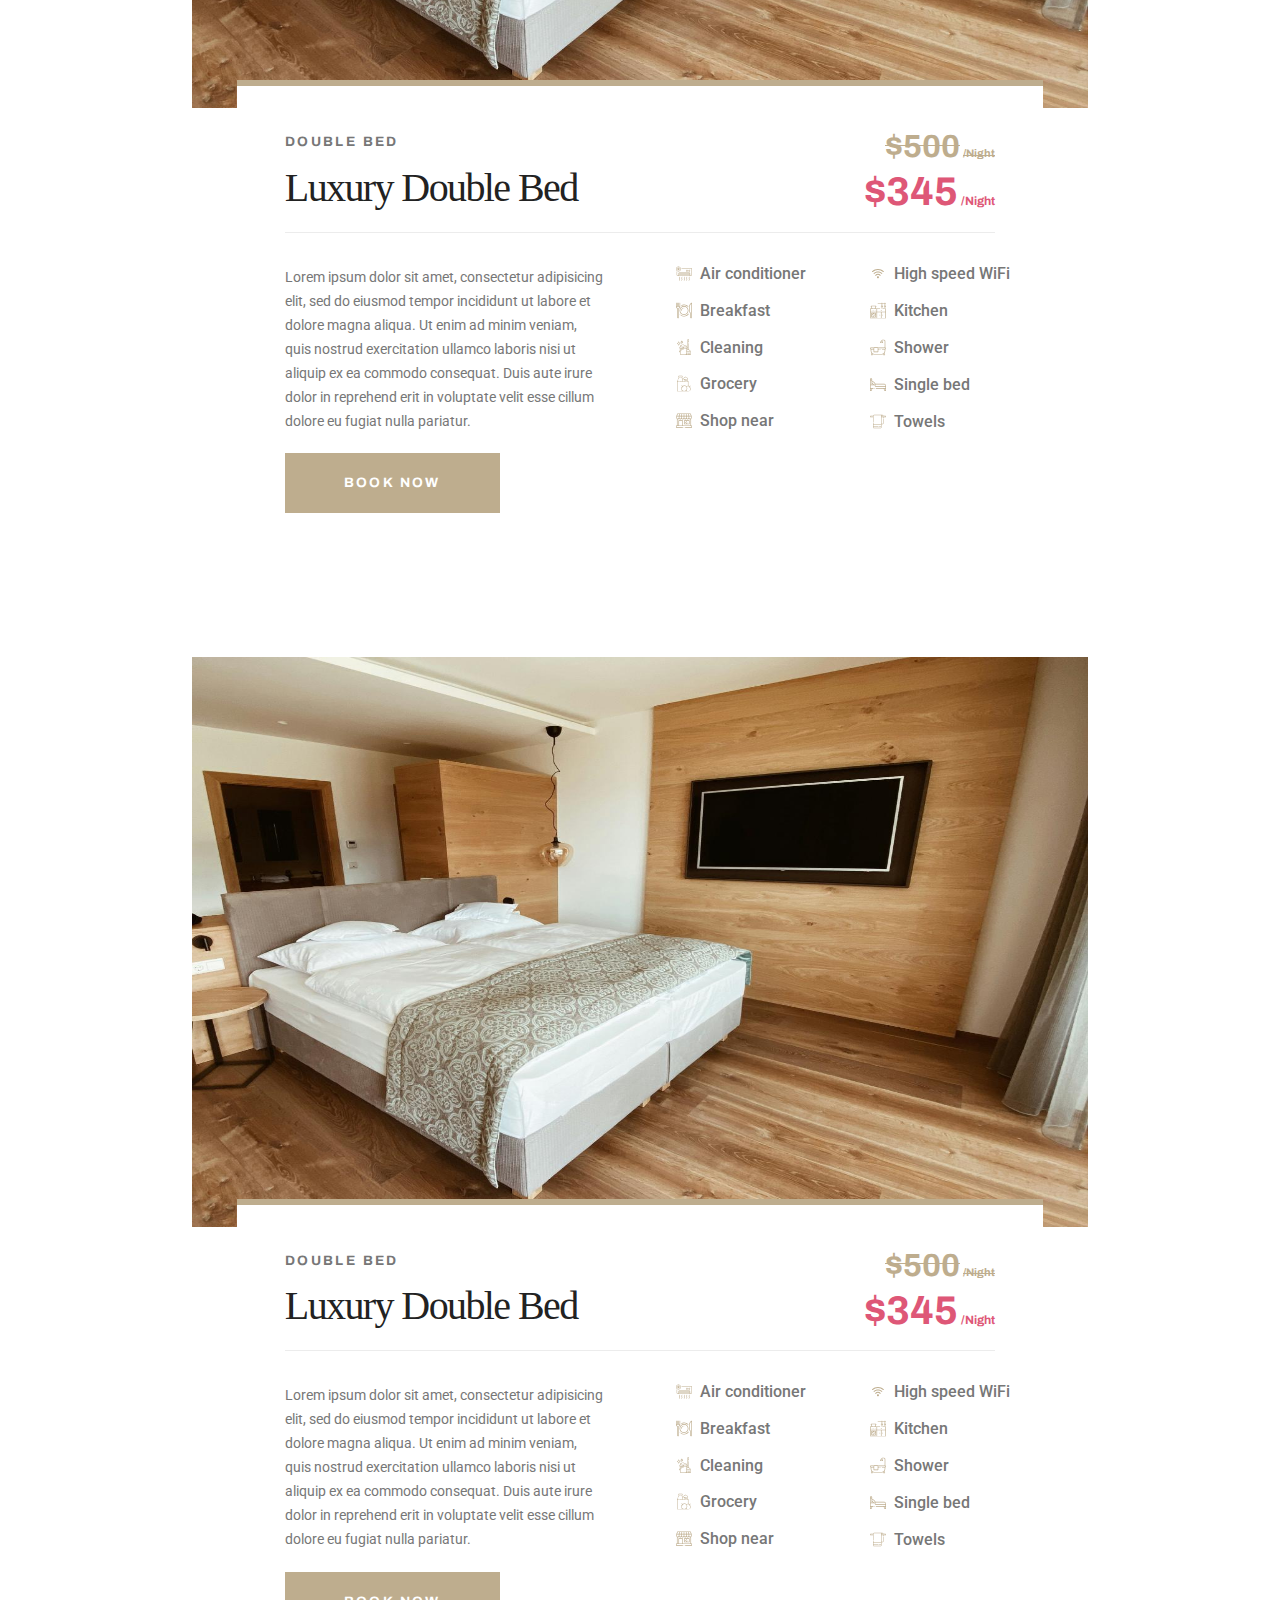
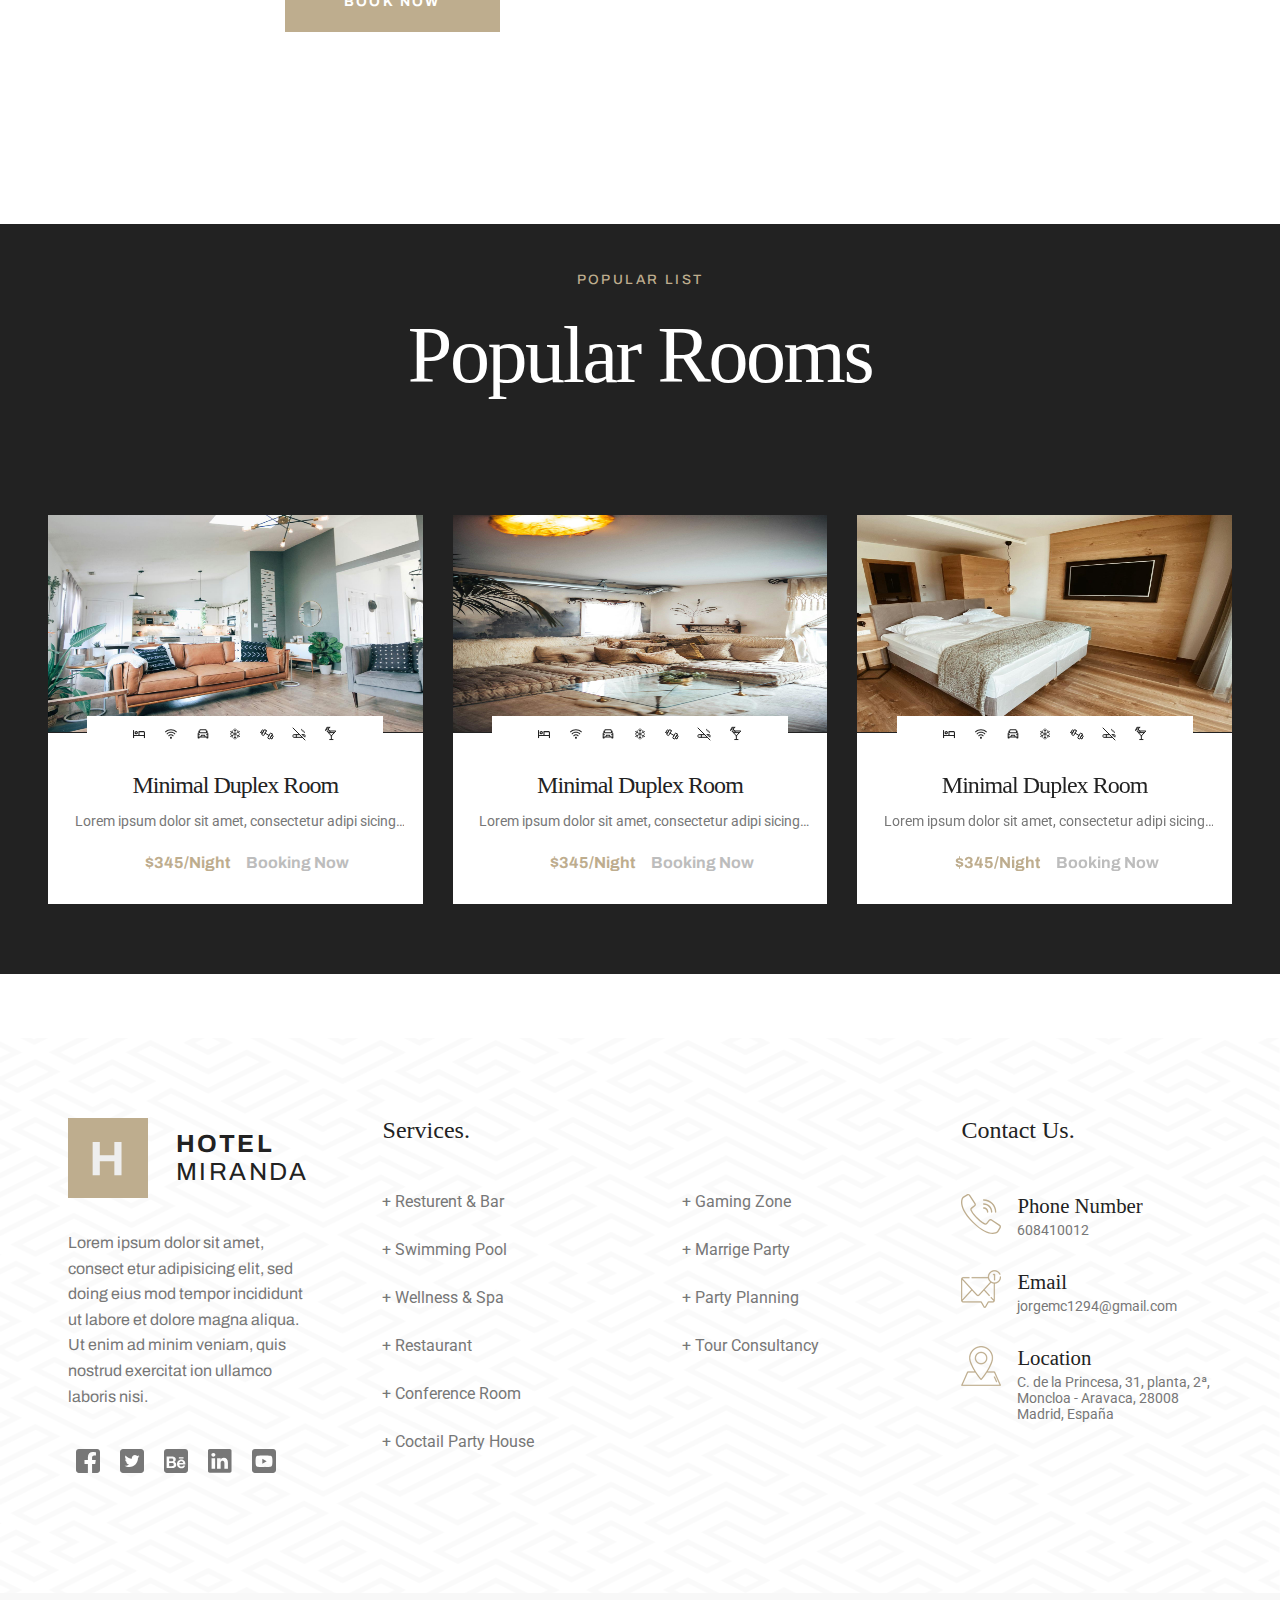
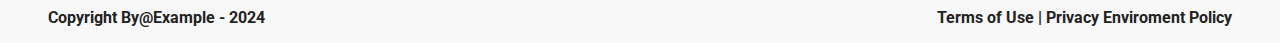
<file: offers.html>
<!DOCTYPE html>
<html lang="en">

<head>
    <meta charset="UTF-8">
    <meta name="viewport" content="width=device-width, initial-scale=1.0">
    <link rel="stylesheet" href="https://cdn.jsdelivr.net/npm/swiper@11/swiper-bundle.min.css" />
    <!-- Fonts -->
    <link rel="preconnect" href="https://fonts.googleapis.com">
    <link rel="preconnect" href="https://fonts.gstatic.com" crossorigin>
    <link href="https://fonts.googleapis.com/css2?family=Archivo:ital,wght@0,100..900;1,100..900&display=swap"
        rel="stylesheet">
    <link
        href="https://fonts.googleapis.com/css2?family=Old+Standard+TT:ital,wght@0,400;0,700;1,400&family=Roboto:ital,wght@0,100;0,300;0,400;0,500;0,700;0,900;1,100;1,300;1,400;1,500;1,700;1,900&display=swap"
        rel="stylesheet">
    <link
        href="https://fonts.googleapis.com/css2?family=Roboto:ital,wght@0,100;0,300;0,400;0,500;0,700;0,900;1,100;1,300;1,400;1,500;1,700;1,900&display=swap"
        rel="stylesheet">
    <link rel="icon" href="assets/icon/hotel.ico" type="image/x-icon">
    <!-- Fonts -->
    <link href="https://fonts.googleapis.com/css2?family=Oswald:wght@200..700&display=swap" rel="stylesheet">
    <link rel="stylesheet" href="assets/css/styles.css">
    <script src="assets/js/swiper.js" defer></script>
    <script src="assets/js/header.js" defer></script>
    <title>Offers</title>
</head>

<body>
    <div class="background__header">
        <span class="background__header-informative-text">We Make Your Feel Comfortable</span>
        <header class="header">
            <div class="header__menu">
                <img class="header__menu-icon --visible" src="assets/icon/menu.svg" alt="">
                <img class="header__menu-icon" src="assets/icon/menu-x.svg" alt="">
            </div>
            <div id="nav" class="header__logo">
                <a class="header__link" href="index.html">
                    <span class="header__logo-img">
                        <img src="assets/img/logo-H.svg" alt="logo con la letra H">
                    </span>
                    <h2 class="header__logo-title upper__case">
                        <span>Hotel</span>
                        <span>Miranda</span>
                    </h2>
                </a>
            </div>
            <nav class="header__nav" hidden>
                <ul>
                    <li><a href="about.html">About Us</a></li>
                    <li><a href="rooms.html">Rooms</a></li>
                    <li><a href="offers.html">Offers</a></li>
                    <li><a href="contact.html">Contact</a></li>
                </ul>
            </nav>
            <div class="header__icons">
                <img class="header__icons-icon" src="assets/icon/user.svg" alt="user">
                <img class="header__icons-icon" src="assets/icon/search.svg" alt="search">
            </div>
        </header>
    </div>
    <header class="banner">
        <div class="banner__inner banner__inner--rooms --max-width">
            <p class="font__title font__title--dark upper__case">The Ultimate Luxury </p>
            <h2 class="font__subtitle font__subtitle--banner font__subtitle--dark">Our Offers</h2>
        </div>
        <div class="banner__pagination">
            <span>Home</span><span>|</span><span>Offers</span>
        </div>
    </header>
    <section class="offers offers__cards --max-width">
        <div class="offers__card">
            <a href="room-details.html"><img class="offers__img" src="assets/img/luxury-room.jpg" alt=""></a>
            <div class="offers__inner">
                <header class="offers__card-header">
                    <div>
                        <p class="offers__informative-text upper__case">Double Bed</p>
                        <p class="offers__title"><a href="room-details.html">Luxury Double Bed</a></p>
                    </div>
                    <div class="offers__prices">
                    <p class="offers__price offers__price--crossed">
                        <span>$500</span>
                        <span>/Night</span>
                    </p>
                    <p class="offers__price">
                        <span>$345</span>
                        <span>/Night</span>
                    </p>
                    </div>
                </header>
                <div class="offers__card-body">
                    <p class="offers__text">
                        Lorem ipsum dolor sit amet, consectetur adipisicing elit,
                        sed do eiusmod tempor incididunt ut labore et dolore magna aliqua. Ut enim ad minim veniam,
                        quis nostrud exercitation ullamco laboris nisi ut aliquip ex ea commodo consequat.
                        Duis aute irure dolor in reprehend erit in voluptate velit esse cillum dolore eu fugiat nulla
                        pariatur.
                    </p>
                    <section class="offers__amenities">
                        <ul class="offers__amenities-list room-details__amenities-list">
                            <li class="room-details__amenities-list-item">
                                <img class="room-details__amenities-list-item-img"
                                    src="assets/icon/amenities-air-conditioner.svg" alt="">
                                <span class="room-details__amenities-list-item-text">Air conditioner </span>
                            </li>
                            <li class="room-details__amenities-list-item">
                                <img class="room-details__amenities-list-item-img" src="assets/icon/amenities-breakfast.svg"
                                    alt="">
                                <span class="room-details__amenities-list-item-text">Breakfast</span>
                            </li>
                            <li class="room-details__amenities-list-item">
                                <img class="room-details__amenities-list-item-img" src="assets/icon/amenities-cleaning.svg"
                                    alt="">
                                <span class="room-details__amenities-list-item-text">Cleaning</span>
                            </li>
                            <li class="room-details__amenities-list-item">
                                <img class="room-details__amenities-list-item-img" src="assets/icon/amenities-grocery.svg"
                                    alt="">
                                <span class="room-details__amenities-list-item-text">Grocery</span>
                            </li>
                            <li class="room-details__amenities-list-item">
                                <img class="room-details__amenities-list-item-img" src="assets/icon/amenities-shop.svg"
                                    alt="">
                                <span class="room-details__amenities-list-item-text">Shop near</span>
                            </li>
                        </ul>
                        <ul class="offers__amenities-list room-details__amenities-list">
                            <li class="room-details__amenities-list-item">
                                <img class="room-details__amenities-list-item-img" src="assets/icon/amenities-wifi.svg"
                                    alt="">
                                <span class="room-details__amenities-list-item-text">High speed WiFi</span>
                            </li>
                            <li class="room-details__amenities-list-item">
                                <img class="room-details__amenities-list-item-img" src="assets/icon/amenities-kitchen.svg"
                                    alt="">
                                <span class="room-details__amenities-list-item-text">Kitchen</span>
                            </li>
                            <li class="room-details__amenities-list-item">
                                <img class="room-details__amenities-list-item-img" src="assets/icon/amenities-shower.svg"
                                    alt="">
                                <span class="room-details__amenities-list-item-text">Shower</span>
                            </li>
                            <li class="room-details__amenities-list-item">
                                <img class="room-details__amenities-list-item-img"
                                    src="assets/icon/amenities-single-bed.svg" alt="">
                                <span class="room-details__amenities-list-item-text">Single bed</span>
                            </li>
                            <li class="room-details__amenities-list-item">
                                <img class="room-details__amenities-list-item-img" src="assets/icon/amenities-towels.svg"
                                    alt="">
                                <span class="room-details__amenities-list-item-text">Towels</span>
                            </li>
                        </ul>
                    </section>
                    <button class="offers__button upper__case"><a href="room-details.html">Book Now</a></button>
                </div>
                
            </div>
        </div>
        <div class="offers__card">
            <a href="room-details.html"><img class="offers__img" src="assets/img/luxury-room.jpg" alt=""></a>
            <div class="offers__inner">
                <header class="offers__card-header">
                    <div>
                        <p class="offers__informative-text upper__case">Double Bed</p>
                        <p class="offers__title"><a href="room-details.html">Luxury Double Bed</a></p>
                    </div>
                    <div class="offers__prices">
                    <p class="offers__price offers__price--crossed">
                        <span>$500</span>
                        <span>/Night</span>
                    </p>
                    <p class="offers__price">
                        <span>$345</span>
                        <span>/Night</span>
                    </p>
                    </div>
                </header>
                <div class="offers__card-body">
                    <p class="offers__text">
                        Lorem ipsum dolor sit amet, consectetur adipisicing elit,
                        sed do eiusmod tempor incididunt ut labore et dolore magna aliqua. Ut enim ad minim veniam,
                        quis nostrud exercitation ullamco laboris nisi ut aliquip ex ea commodo consequat.
                        Duis aute irure dolor in reprehend erit in voluptate velit esse cillum dolore eu fugiat nulla
                        pariatur.
                    </p>
                    <section class="offers__amenities">
                        <ul class="offers__amenities-list room-details__amenities-list">
                            <li class="room-details__amenities-list-item room-details__amenities-list-item">
                                <img class="room-details__amenities-list-item-img"
                                    src="assets/icon/amenities-air-conditioner.svg" alt="">
                                <span class="room-details__amenities-list-item-text">Air conditioner </span>
                            </li>
                            <li class="room-details__amenities-list-item">
                                <img class="room-details__amenities-list-item-img" src="assets/icon/amenities-breakfast.svg"
                                    alt="">
                                <span class="room-details__amenities-list-item-text">Breakfast</span>
                            </li>
                            <li class="room-details__amenities-list-item">
                                <img class="room-details__amenities-list-item-img" src="assets/icon/amenities-cleaning.svg"
                                    alt="">
                                <span class="room-details__amenities-list-item-text">Cleaning</span>
                            </li>
                            <li class="room-details__amenities-list-item">
                                <img class="room-details__amenities-list-item-img" src="assets/icon/amenities-grocery.svg"
                                    alt="">
                                <span class="room-details__amenities-list-item-text">Grocery</span>
                            </li>
                            <li class="room-details__amenities-list-item">
                                <img class="room-details__amenities-list-item-img" src="assets/icon/amenities-shop.svg"
                                    alt="">
                                <span class="room-details__amenities-list-item-text">Shop near</span>
                            </li>
                        </ul>
                        <ul class="offers__amenities-list room-details__amenities-list">
                            <li class="room-details__amenities-list-item room-details__amenities-list-item">
                                <img class="room-details__amenities-list-item-img" src="assets/icon/amenities-wifi.svg"
                                    alt="">
                                <span class="room-details__amenities-list-item-text">High speed WiFi</span>
                            </li>
                            <li class="room-details__amenities-list-item">
                                <img class="room-details__amenities-list-item-img" src="assets/icon/amenities-kitchen.svg"
                                    alt="">
                                <span class="room-details__amenities-list-item-text">Kitchen</span>
                            </li>
                            <li class="room-details__amenities-list-item">
                                <img class="room-details__amenities-list-item-img" src="assets/icon/amenities-shower.svg"
                                    alt="">
                                <span class="room-details__amenities-list-item-text">Shower</span>
                            </li>
                            <li class="room-details__amenities-list-item">
                                <img class="room-details__amenities-list-item-img"
                                    src="assets/icon/amenities-single-bed.svg" alt="">
                                <span class="room-details__amenities-list-item-text">Single bed</span>
                            </li>
                            <li class="room-details__amenities-list-item">
                                <img class="room-details__amenities-list-item-img" src="assets/icon/amenities-towels.svg"
                                    alt="">
                                <span class="room-details__amenities-list-item-text">Towels</span>
                            </li>
                        </ul>
                    </section>
                    <button class="offers__button upper__case"><a href="room-details.html">Book Now</a></button>
                </div>
                
            </div>
        </div>
        <div class="offers__card">
            <a href="room-details.html"><img class="offers__img" src="assets/img/luxury-room.jpg" alt=""></a>
            <div class="offers__inner">
                <header class="offers__card-header">
                    <div>
                        <p class="offers__informative-text upper__case">Double Bed</p>
                        <p class="offers__title"><a href="room-details.html">Luxury Double Bed</a></p>
                    </div>
                    <div class="offers__prices">
                    <p class="offers__price offers__price--crossed">
                        <span>$500</span>
                        <span>/Night</span>
                    </p>
                    <p class="offers__price">
                        <span>$345</span>
                        <span>/Night</span>
                    </p>
                    </div>
                </header>
                <div class="offers__card-body">
                    <p class="offers__text">
                        Lorem ipsum dolor sit amet, consectetur adipisicing elit,
                        sed do eiusmod tempor incididunt ut labore et dolore magna aliqua. Ut enim ad minim veniam,
                        quis nostrud exercitation ullamco laboris nisi ut aliquip ex ea commodo consequat.
                        Duis aute irure dolor in reprehend erit in voluptate velit esse cillum dolore eu fugiat nulla
                        pariatur.
                    </p>
                    <section class="offers__amenities">
                        <ul class="offers__amenities-list room-details__amenities-list">
                            <li class="room-details__amenities-list-item room-details__amenities-list-item">
                                <img class="room-details__amenities-list-item-img"
                                    src="assets/icon/amenities-air-conditioner.svg" alt="">
                                <span class="room-details__amenities-list-item-text">Air conditioner </span>
                            </li>
                            <li class="room-details__amenities-list-item">
                                <img class="room-details__amenities-list-item-img" src="assets/icon/amenities-breakfast.svg"
                                    alt="">
                                <span class="room-details__amenities-list-item-text">Breakfast</span>
                            </li>
                            <li class="room-details__amenities-list-item">
                                <img class="room-details__amenities-list-item-img" src="assets/icon/amenities-cleaning.svg"
                                    alt="">
                                <span class="room-details__amenities-list-item-text">Cleaning</span>
                            </li>
                            <li class="room-details__amenities-list-item">
                                <img class="room-details__amenities-list-item-img" src="assets/icon/amenities-grocery.svg"
                                    alt="">
                                <span class="room-details__amenities-list-item-text">Grocery</span>
                            </li>
                            <li class="room-details__amenities-list-item">
                                <img class="room-details__amenities-list-item-img" src="assets/icon/amenities-shop.svg"
                                    alt="">
                                <span class="room-details__amenities-list-item-text">Shop near</span>
                            </li>
                        </ul>
                        <ul class="offers__amenities-list room-details__amenities-list">
                            <li class="room-details__amenities-list-item room-details__amenities-list-item">
                                <img class="room-details__amenities-list-item-img" src="assets/icon/amenities-wifi.svg"
                                    alt="">
                                <span class="room-details__amenities-list-item-text">High speed WiFi</span>
                            </li>
                            <li class="room-details__amenities-list-item">
                                <img class="room-details__amenities-list-item-img" src="assets/icon/amenities-kitchen.svg"
                                    alt="">
                                <span class="room-details__amenities-list-item-text">Kitchen</span>
                            </li>
                            <li class="room-details__amenities-list-item">
                                <img class="room-details__amenities-list-item-img" src="assets/icon/amenities-shower.svg"
                                    alt="">
                                <span class="room-details__amenities-list-item-text">Shower</span>
                            </li>
                            <li class="room-details__amenities-list-item">
                                <img class="room-details__amenities-list-item-img"
                                    src="assets/icon/amenities-single-bed.svg" alt="">
                                <span class="room-details__amenities-list-item-text">Single bed</span>
                            </li>
                            <li class="room-details__amenities-list-item">
                                <img class="room-details__amenities-list-item-img" src="assets/icon/amenities-towels.svg"
                                    alt="">
                                <span class="room-details__amenities-list-item-text">Towels</span>
                            </li>
                        </ul>
                    </section>
                    <button class="offers__button upper__case"><a href="room-details.html">Book Now</a></button>
                </div>
                
            </div>
        </div>
        <div class="offers__card">
            <a href="room-details.html"><img class="offers__img" src="assets/img/luxury-room.jpg" alt=""></a>
            <div class="offers__inner">
                <header class="offers__card-header">
                    <div>
                        <p class="offers__informative-text upper__case">Double Bed</p>
                        <p class="offers__title"><a href="room-details.html">Luxury Double Bed</a></p>
                    </div>
                    <div class="offers__prices">
                    <p class="offers__price offers__price--crossed">
                        <span>$500</span>
                        <span>/Night</span>
                    </p>
                    <p class="offers__price">
                        <span>$345</span>
                        <span>/Night</span>
                    </p>
                    </div>
                </header>
                <div class="offers__card-body">
                    <p class="offers__text">
                        Lorem ipsum dolor sit amet, consectetur adipisicing elit,
                        sed do eiusmod tempor incididunt ut labore et dolore magna aliqua. Ut enim ad minim veniam,
                        quis nostrud exercitation ullamco laboris nisi ut aliquip ex ea commodo consequat.
                        Duis aute irure dolor in reprehend erit in voluptate velit esse cillum dolore eu fugiat nulla
                        pariatur.
                    </p>
                    <section class="offers__amenities">
                        <ul class="offers__amenities-list room-details__amenities-list">
                            <li class="room-details__amenities-list-item room-details__amenities-list-item">
                                <img class="room-details__amenities-list-item-img"
                                    src="assets/icon/amenities-air-conditioner.svg" alt="">
                                <span class="room-details__amenities-list-item-text">Air conditioner </span>
                            </li>
                            <li class="room-details__amenities-list-item">
                                <img class="room-details__amenities-list-item-img" src="assets/icon/amenities-breakfast.svg"
                                    alt="">
                                <span class="room-details__amenities-list-item-text">Breakfast</span>
                            </li>
                            <li class="room-details__amenities-list-item">
                                <img class="room-details__amenities-list-item-img" src="assets/icon/amenities-cleaning.svg"
                                    alt="">
                                <span class="room-details__amenities-list-item-text">Cleaning</span>
                            </li>
                            <li class="room-details__amenities-list-item">
                                <img class="room-details__amenities-list-item-img" src="assets/icon/amenities-grocery.svg"
                                    alt="">
                                <span class="room-details__amenities-list-item-text">Grocery</span>
                            </li>
                            <li class="room-details__amenities-list-item">
                                <img class="room-details__amenities-list-item-img" src="assets/icon/amenities-shop.svg"
                                    alt="">
                                <span class="room-details__amenities-list-item-text">Shop near</span>
                            </li>
                        </ul>
                        <ul class="offers__amenities-list room-details__amenities-list">
                            <li class="room-details__amenities-list-item room-details__amenities-list-item">
                                <img class="room-details__amenities-list-item-img" src="assets/icon/amenities-wifi.svg"
                                    alt="">
                                <span class="room-details__amenities-list-item-text">High speed WiFi</span>
                            </li>
                            <li class="room-details__amenities-list-item">
                                <img class="room-details__amenities-list-item-img" src="assets/icon/amenities-kitchen.svg"
                                    alt="">
                                <span class="room-details__amenities-list-item-text">Kitchen</span>
                            </li>
                            <li class="room-details__amenities-list-item">
                                <img class="room-details__amenities-list-item-img" src="assets/icon/amenities-shower.svg"
                                    alt="">
                                <span class="room-details__amenities-list-item-text">Shower</span>
                            </li>
                            <li class="room-details__amenities-list-item">
                                <img class="room-details__amenities-list-item-img"
                                    src="assets/icon/amenities-single-bed.svg" alt="">
                                <span class="room-details__amenities-list-item-text">Single bed</span>
                            </li>
                            <li class="room-details__amenities-list-item">
                                <img class="room-details__amenities-list-item-img" src="assets/icon/amenities-towels.svg"
                                    alt="">
                                <span class="room-details__amenities-list-item-text">Towels</span>
                            </li>
                        </ul>
                    </section>
                    <button class="offers__button upper__case"><a href="room-details.html">Book Now</a></button>
                </div>
                
            </div>
        </div>
    </section>
    <section class="offers__popular-rooms">
        <p class="offers__popular-rooms-informative-text upper__case">Popular List</p>
        <p class="offers__popular-rooms-title">Popular Rooms</p>
        <div class="offers__swiper swiper --max-width">
            <!-- Additional required wrapper -->
            <div class="offers__swiper-wrapper swiper-wrapper">
                <!-- Slides -->
                <div class="offers__swiper-slide rooms__grid-item swiper-slide">
                    <img src="assets/img/luxury-room-3.jpg" alt="">
                    <menu class="rooms__grid-item-menu rooms__menu offers__menu">
                        <span class="rooms__menu-item">
                            <img src="assets/icon/bed.svg" alt="icono de una cama">
                        </span>
                        <span class="rooms__menu-item">
                            <img src="assets/icon/wifi.svg" alt="icono de conexión wifi">
                        </span>
                        <span class="rooms__menu-item">
                            <img src="assets/icon/car.svg" alt="icono de un coche">
                        </span>
                        <span class="rooms__menu-item">
                            <img src="assets/icon/snowflake.svg" alt="icono de un copo de nieve">
                        </span>
                        <span class="rooms__menu-item">
                            <img src="assets/icon/gym.svg" alt="icono de una mancuerna">
                        </span>
                        <span class="rooms__menu-item">
                            <img src="assets/icon/no-smoking.svg" alt="icono de prohibido fumar">
                        </span>
                        <span class="rooms__menu-item">
                            <img src="assets/icon/cocktail.svg" alt="icono de un coctel">
                        </span>
                    </menu>
                    <div class="rooms__grid-item-details offers__details">
                        <p class="rooms__grid-item-details-title">Minimal Duplex Room</p>
                        <p class="rooms__grid-item-details-text">
                            Lorem ipsum dolor sit amet,
                            consectetur adipi sicing elit, sed do eiusmod tempor.
                        </p>
                        <p class="rooms__grid-item-details-price">
                            <span>$345/Night</span><span><a href="room-details.html"></a></span>
                        </p>
                    </div>
                </div>
                <div class="offers__swiper-slide rooms__grid-item swiper-slide">
                    <img src="assets/img/luxury-room-2.jpg" alt="">
                    <menu class="rooms__grid-item-menu rooms__menu offers__menu">
                        <span class="rooms__menu-item">
                            <img src="assets/icon/bed.svg" alt="icono de una cama">
                        </span>
                        <span class="rooms__menu-item">
                            <img src="assets/icon/wifi.svg" alt="icono de conexión wifi">
                        </span>
                        <span class="rooms__menu-item">
                            <img src="assets/icon/car.svg" alt="icono de un coche">
                        </span>
                        <span class="rooms__menu-item">
                            <img src="assets/icon/snowflake.svg" alt="icono de un copo de nieve">
                        </span>
                        <span class="rooms__menu-item">
                            <img src="assets/icon/gym.svg" alt="icono de una mancuerna">
                        </span>
                        <span class="rooms__menu-item">
                            <img src="assets/icon/no-smoking.svg" alt="icono de prohibido fumar">
                        </span>
                        <span class="rooms__menu-item">
                            <img src="assets/icon/cocktail.svg" alt="icono de un coctel">
                        </span>
                    </menu>
                    <div class="rooms__grid-item-details offers__details">
                        <p class="rooms__grid-item-details-title">Minimal Duplex Room</p>
                        <p class="rooms__grid-item-details-text">
                            Lorem ipsum dolor sit amet,
                            consectetur adipi sicing elit, sed do eiusmod tempor.
                        </p>
                        <p class="rooms__grid-item-details-price">
                            <span>$345/Night</span><span><a href="room-details.html"></a></span>
                        </p>
                    </div>
                </div>
                <div class="offers__swiper-slide rooms__grid-item swiper-slide">
                    <img src="assets/img/luxury-room.jpg" alt="">
                    <menu class="rooms__grid-item-menu rooms__menu offers__menu">
                        <span class="rooms__menu-item">
                            <img src="assets/icon/bed.svg" alt="icono de una cama">
                        </span>
                        <span class="rooms__menu-item">
                            <img src="assets/icon/wifi.svg" alt="icono de conexión wifi">
                        </span>
                        <span class="rooms__menu-item">
                            <img src="assets/icon/car.svg" alt="icono de un coche">
                        </span>
                        <span class="rooms__menu-item">
                            <img src="assets/icon/snowflake.svg" alt="icono de un copo de nieve">
                        </span>
                        <span class="rooms__menu-item">
                            <img src="assets/icon/gym.svg" alt="icono de una mancuerna">
                        </span>
                        <span class="rooms__menu-item">
                            <img src="assets/icon/no-smoking.svg" alt="icono de prohibido fumar">
                        </span>
                        <span class="rooms__menu-item">
                            <img src="assets/icon/cocktail.svg" alt="icono de un coctel">
                        </span>
                    </menu>
                    <div class="rooms__grid-item-details offers__details">
                        <p class="rooms__grid-item-details-title">Minimal Duplex Room</p>
                        <p class="rooms__grid-item-details-text">
                            Lorem ipsum dolor sit amet,
                            consectetur adipi sicing elit, sed do eiusmod tempor.
                        </p>
                        <p class="rooms__grid-item-details-price">
                            <span>$345/Night</span><span><a href="room-details.html"></a></span>
                        </p>
                    </div>
                </div>
            </div>
            <!-- If we need navigation buttons -->
            <div class="offers__swiper-button-prev swiper-button-prev"></div>
            <div class="offers__swiper-button-next swiper-button-next"></div>
        </div>
    </section>
    <footer class="footer" style="background-image: url(./assets/img/bg-footer.png);">
        <div class="footer__background">
            <div class="footer__inner --max-width">
                <header class="footer__header">
                    <span class="footer__header-logo">
                        <img src="assets/img/logo-H.svg" alt="logo con la letra H">
                    </span>
                    <h2 class="footer__header-title upper__case">
                        <span>Hotel</span>
                        <span>Miranda</span>
                    </h2>
                    <p class="footer__header-text">
                        Lorem ipsum dolor sit amet, consect etur adipisicing elit,
                        sed doing eius mod tempor incididunt ut labore et dolore magna aliqua.
                        Ut enim ad minim veniam, quis nostrud exercitat ion ullamco laboris nisi.
                    </p>
                    <div class="footer__header-icons">
                        <div class="footer__header-icons-icon">
                            <svg width="24" height="24" viewBox="0 0 24 24" fill="none"
                                xmlns="http://www.w3.org/2000/svg">
                                <g clip-path="url(#clip0_57_7892)">
                                    <path fill-rule="evenodd" clip-rule="evenodd"
                                        d="M21.0678 0C22.6861 0 24 1.31391 24 2.93222V21.0678C24 22.6861 22.6861 24 21.0678 24H16.0771V14.9571H19.199L19.793 11.0843H16.0771V8.57095C16.0771 7.51144 16.5961 6.47864 18.2605 6.47864H19.95V3.18145C19.95 3.18145 18.4167 2.9198 16.9508 2.9198C13.8905 2.9198 11.8902 4.77459 11.8902 8.13248V11.0843H8.48836V14.9571H11.8902V24H2.93222C1.31391 24 0 22.6861 0 21.0678V2.93222C0 1.31391 1.31386 0 2.93222 0H21.0678V0Z"
                                        fill="#777777" />
                                </g>
                                <defs>
                                    <clipPath id="clip0_57_7892">
                                        <rect width="24" height="24" fill="white" />
                                    </clipPath>
                                </defs>
                            </svg>

                        </div>
                        <div class="footer__header-icons-icon footer__header-icons-icon--bg-beige">
                            <svg width="24" height="24" viewBox="0 0 24 24" fill="none"
                                xmlns="http://www.w3.org/2000/svg">
                                <g clip-path="url(#clip0_57_7894)">
                                    <path
                                        d="M21 24H3C1.344 24 0 22.656 0 21V3C0 1.344 1.344 0 3 0H21C22.656 0 24 1.344 24 3V21C24 22.656 22.656 24 21 24ZM9.216 18.096C14.874 18.096 17.97 13.404 17.97 9.342C17.97 9.21 17.97 9.078 17.964 8.946C18.564 8.514 19.086 7.968 19.5 7.35C18.948 7.596 18.354 7.758 17.73 7.836C18.366 7.458 18.852 6.852 19.086 6.132C18.492 6.486 17.832 6.738 17.13 6.876C16.566 6.276 15.768 5.904 14.886 5.904C13.188 5.904 11.808 7.284 11.808 8.982C11.808 9.222 11.838 9.456 11.886 9.684C9.33 9.558 7.062 8.328 5.544 6.468C5.28 6.924 5.13 7.452 5.13 8.016C5.13 9.084 5.676 10.026 6.498 10.578C5.994 10.56 5.52 10.422 5.106 10.194V10.236C5.106 11.724 6.168 12.972 7.572 13.254C7.314 13.326 7.044 13.362 6.762 13.362C6.564 13.362 6.372 13.344 6.186 13.308C6.576 14.532 7.716 15.42 9.06 15.444C8.004 16.272 6.678 16.764 5.238 16.764C4.992 16.764 4.746 16.752 4.506 16.722C5.862 17.586 7.482 18.096 9.216 18.096Z"
                                        fill="#777777" />
                                </g>
                                <defs>
                                    <clipPath id="clip0_57_7894">
                                        <rect width="24" height="24" fill="white" />
                                    </clipPath>
                                </defs>
                            </svg>
                        </div>
                        <div class="footer__header-icons-icon">
                            <svg width="24" height="24" viewBox="0 0 24 24" fill="none"
                                xmlns="http://www.w3.org/2000/svg">
                                <g clip-path="url(#clip0_57_7890)">
                                    <path fill-rule="evenodd" clip-rule="evenodd"
                                        d="M21.0678 0C22.6861 0 24 1.31391 24 2.93222V21.0678C24 22.6861 22.6861 24 21.0678 24H2.93222C1.31391 24 0 22.6861 0 21.0678V2.93222C0 1.31391 1.31386 0 2.93222 0H21.0678V0ZM21.3605 15.4995C21.4035 14.8515 21.3508 14.2328 21.2008 13.6404C21.0494 13.047 20.8066 12.518 20.4667 12.0556C20.1263 11.5922 19.6927 11.2221 19.1646 10.9487C18.6338 10.6718 18.0156 10.536 17.3091 10.536C16.6691 10.536 16.0912 10.6496 15.5671 10.8755C15.0435 11.1027 14.5939 11.4134 14.2144 11.8071C13.8359 12.1985 13.5474 12.6653 13.3397 13.2064C13.1355 13.7456 13.0312 14.3288 13.0312 14.9532C13.0312 15.5989 13.1316 16.1949 13.3308 16.7332C13.5323 17.2742 13.815 17.7349 14.1789 18.1245C14.5526 18.5129 14.9964 18.8102 15.5276 19.0228C16.0593 19.2323 16.6514 19.3388 17.3091 19.3388C18.253 19.3388 19.0625 19.1227 19.7269 18.6891C20.3993 18.2568 20.8914 17.5392 21.2163 16.534H19.1961C19.118 16.7923 18.9156 17.0413 18.5832 17.2742C18.2477 17.5077 17.8483 17.6244 17.3858 17.6244C16.7423 17.6244 16.2457 17.4558 15.9018 17.1203C15.5574 16.7847 15.3346 16.1599 15.3346 15.4995H21.3605ZM8.21423 19.1227C8.73173 19.1227 9.23634 19.0575 9.72225 18.9287C10.214 18.7996 10.652 18.6007 11.0341 18.3305C11.4132 18.0624 11.7207 17.715 11.9466 17.2862C12.1707 16.8624 12.2826 16.3591 12.2826 15.7742C12.2826 15.0526 12.1108 14.4375 11.7607 13.9231C11.4123 13.4123 10.8859 13.0532 10.1772 12.8491C10.6978 12.6023 11.0879 12.285 11.3532 11.898C11.6173 11.5102 11.7487 11.0251 11.7487 10.4446C11.7487 9.90802 11.6603 9.45403 11.485 9.09145C11.3048 8.72353 11.0532 8.4315 10.7319 8.2118C10.4053 7.99214 10.0196 7.83192 9.56695 7.73606C9.11203 7.63711 8.61408 7.58963 8.06245 7.58963H2.625V19.1227H8.21423ZM7.92487 13.9826C8.4712 13.9826 8.91544 14.1082 9.24919 14.3611C9.58158 14.6172 9.74934 15.0397 9.74934 15.6339C9.74934 15.9371 9.70008 16.1883 9.59756 16.3818C9.49547 16.5761 9.35437 16.7297 9.18483 16.8415C9.01439 16.9578 8.81334 17.0368 8.58614 17.0861C8.36245 17.1362 8.12456 17.1584 7.87472 17.1584H5.16398V13.9826H7.92487ZM18.5375 12.7324C18.2646 12.4311 17.8035 12.2677 17.2402 12.2677C16.8737 12.2677 16.5705 12.3294 16.3274 12.455C16.0895 12.5793 15.8951 12.7333 15.7464 12.9152C15.5982 13.0998 15.4979 13.2951 15.4389 13.5037C15.3803 13.707 15.3448 13.8911 15.3346 14.054H19.0661C19.0115 13.4691 18.8113 13.0364 18.5375 12.7324ZM7.54008 9.5543C7.76512 9.55434 7.98394 9.57028 8.19338 9.61111C8.40595 9.64795 8.5897 9.71541 8.75212 9.81352C8.91544 9.90802 9.04547 10.0425 9.14353 10.2147C9.23808 10.3869 9.28467 10.6088 9.28467 10.8768C9.28467 11.3606 9.14353 11.7125 8.85155 11.926C8.55642 12.1425 8.18363 12.2491 7.73405 12.2491H5.16398V9.5543H7.54008ZM19.54 9.50152V8.36358H14.865V9.50152H19.54Z"
                                        fill="#777777" />
                                </g>
                                <defs>
                                    <clipPath id="clip0_57_7890">
                                        <rect width="24" height="24" fill="white" />
                                    </clipPath>
                                </defs>
                            </svg>

                        </div>
                        <div class="footer__header-icons-icon">
                            <svg width="24" height="24" viewBox="0 0 24 24" fill="none"
                                xmlns="http://www.w3.org/2000/svg">
                                <g clip-path="url(#clip0_57_7886)">
                                    <path
                                        d="M12.6477 10.6753V10.6387C12.6401 10.651 12.632 10.6634 12.6239 10.6753H12.6477Z"
                                        fill="#777777" />
                                    <path
                                        d="M21.782 0H1.73748C0.778081 0 0 0.759521 0 1.6956V21.9747C0 22.9103 0.778081 23.6698 1.73748 23.6698H21.782C22.7428 23.6698 23.5209 22.9098 23.5209 21.9747V1.6956C23.5209 0.759045 22.7423 0 21.782 0ZM7.12931 19.8146H3.57679V9.12662H7.12931V19.8146ZM5.35329 7.66659H5.32949C4.13787 7.66659 3.36692 6.84568 3.36692 5.82014C3.36692 4.77175 4.16166 3.97368 5.37661 3.97368C6.59203 3.97368 7.33965 4.77175 7.36345 5.82014C7.36345 6.84568 6.59156 7.66659 5.35329 7.66659ZM19.9398 19.8146H16.3873V14.0954C16.3873 12.6592 15.8733 11.6788 14.5879 11.6788C13.6067 11.6788 13.0223 12.3398 12.7648 12.9785C12.6711 13.2064 12.6482 13.5253 12.6482 13.8451V19.8142H9.09569C9.09569 19.8142 9.14233 10.1279 9.09569 9.12615H12.6482V10.639C13.1203 9.91089 13.9645 8.87393 15.8505 8.87393C18.1876 8.87393 19.9403 10.402 19.9403 13.6852V19.8146H19.9398Z"
                                        fill="#777777" />
                                </g>
                                <defs>
                                    <clipPath id="clip0_57_7886">
                                        <rect width="24" height="24" fill="white" />
                                    </clipPath>
                                </defs>
                            </svg>
                        </div>
                        <div class="footer__header-icons-icon">
                            <svg width="24" height="24" viewBox="0 0 24 24" fill="none"
                                xmlns="http://www.w3.org/2000/svg">
                                <g clip-path="url(#clip0_57_7884)">
                                    <path fill-rule="evenodd" clip-rule="evenodd"
                                        d="M21.0678 0C22.6861 0 24 1.31391 24 2.93222V21.0678C24 22.6861 22.6861 24 21.0678 24H2.93222C1.31391 24 0 22.6861 0 21.0678V2.93222C0 1.31391 1.31386 0 2.93222 0H21.0678V0ZM20.085 8.23266C19.8909 7.50661 19.3192 6.93483 18.5931 6.74081C17.277 6.38812 12 6.38812 12 6.38812C12 6.38812 6.72305 6.38812 5.40689 6.74081C4.68098 6.93483 4.10911 7.50661 3.91505 8.23266C3.5625 9.54867 3.5625 12.2945 3.5625 12.2945C3.5625 12.2945 3.5625 15.0402 3.91505 16.3561C4.10911 17.0821 4.68098 17.6541 5.40689 17.8481C6.72305 18.2006 12 18.2006 12 18.2006C12 18.2006 17.277 18.2006 18.5931 17.8481C19.3192 17.6541 19.8909 17.0821 20.085 16.3561C20.4375 15.0402 20.4375 12.2945 20.4375 12.2945C20.4375 12.2945 20.4375 9.54867 20.085 8.23266ZM10.3124 14.8258V9.76317L14.6966 12.2945L10.3124 14.8258Z"
                                        fill="#777777" />
                                </g>
                                <defs>
                                    <clipPath id="clip0_57_7884">
                                        <rect width="24" height="24" fill="white" />
                                    </clipPath>
                                </defs>
                            </svg>

                        </div>
                    </div>
                </header>
                <section class="footer__services">
                    <h2 class="footer__services-title">Services.</h2>
                    <ul class="footer__services-list">
                        <li>Resturent & Bar</li>
                        <li>Swimming Pool</li>
                        <li>Wellness & Spa</li>
                        <li>Restaurant</li>
                        <li>Conference Room</li>
                        <li>Coctail Party House</li>
                    </ul>
                    <ul class="footer__services-list">
                        <li>Gaming Zone</li>
                        <li>Marrige Party</li>
                        <li>Party Planning</li>
                        <li>Tour Consultancy</li>
                    </ul>
                </section>
                <section class="footer__contact">
                    <h2 class="footer__contact-title">Contact Us.</h2>
                    <div class="footer__contact-info">
                        <section>
                            <img class="footer__contact-info-icon" src="assets/img/call.svg"
                                alt="icono de un telefono recibinedo una llamada">
                            <div class="footer__contact-info-text">
                                <p>Phone Number</p>
                                <p>608410012</p>
                            </div>
                        </section>
                        <section>
                            <img class="footer__contact-info-icon" src="assets/img/email.svg"
                                alt="icono de un sobre con un numero 1 en un bocadillo indicando que se tiene un mensaje sin leer">
                            <div class="footer__contact-info-text">
                                <p>Email</p>
                                <p>jorgemc1294@gmail.com</p>
                            </div>
                        </section>
                        <section>
                            <img class="footer__contact-info-icon" src="assets/img/ubi.svg"
                                alt="icono para representar una ubicación en un mapa">
                            <div class="footer__contact-info-text footer__contact-info-text--location">
                                <p>Location</p>
                                <p>C. de la Princesa, 31, planta, 2ª, Moncloa - Aravaca, 28008 Madrid, España</p>
                            </div>
                        </section>
                    </div>
                </section>
            </div>
            <footer class="footer__directives">
                <div class="footer__directives-inner --max-width">
                    <p class="footer__directives-text">Copyright By@Example - 2024</p>
                    <p class="footer__directives-text">Terms of Use | Privacy Enviroment Policy</p>
                </div>
            </footer>
        </div>
    </footer>
    <script src="https://cdn.jsdelivr.net/npm/swiper@11/swiper-bundle.min.js"></script>
</file>
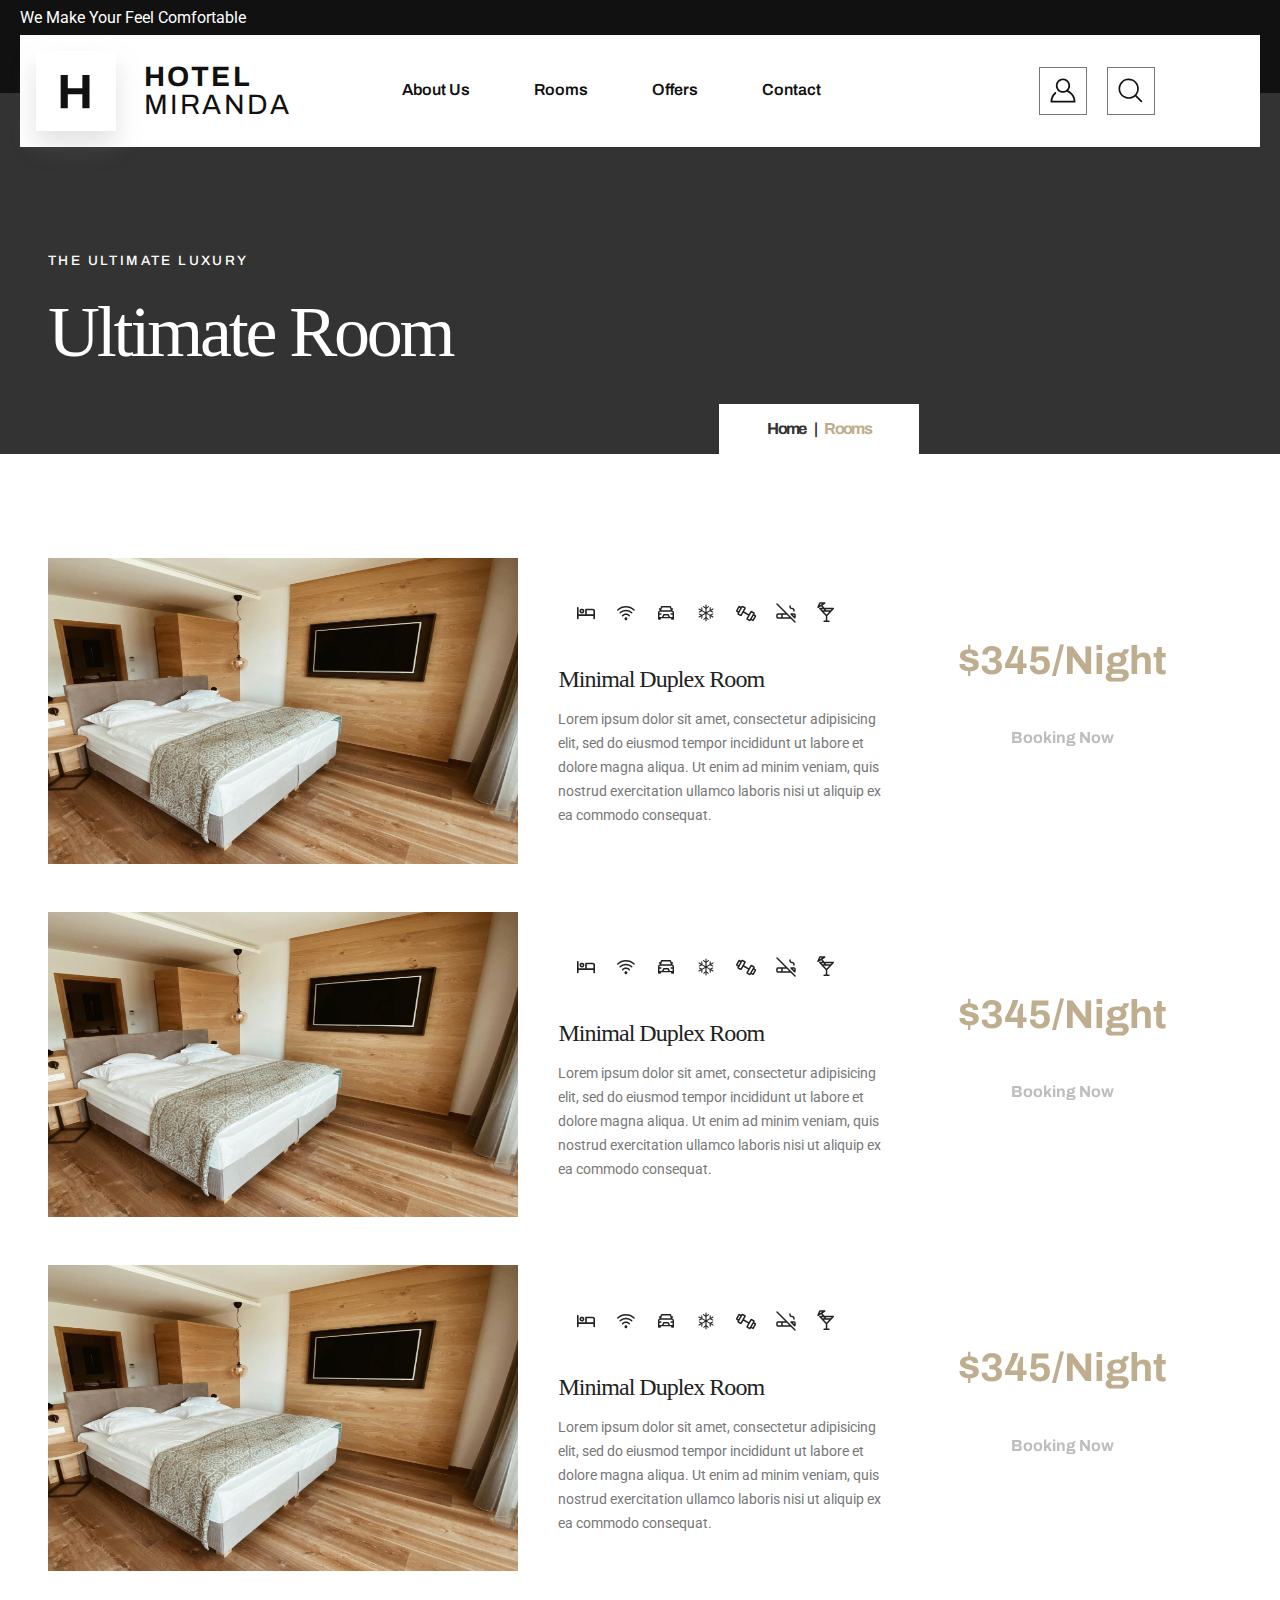
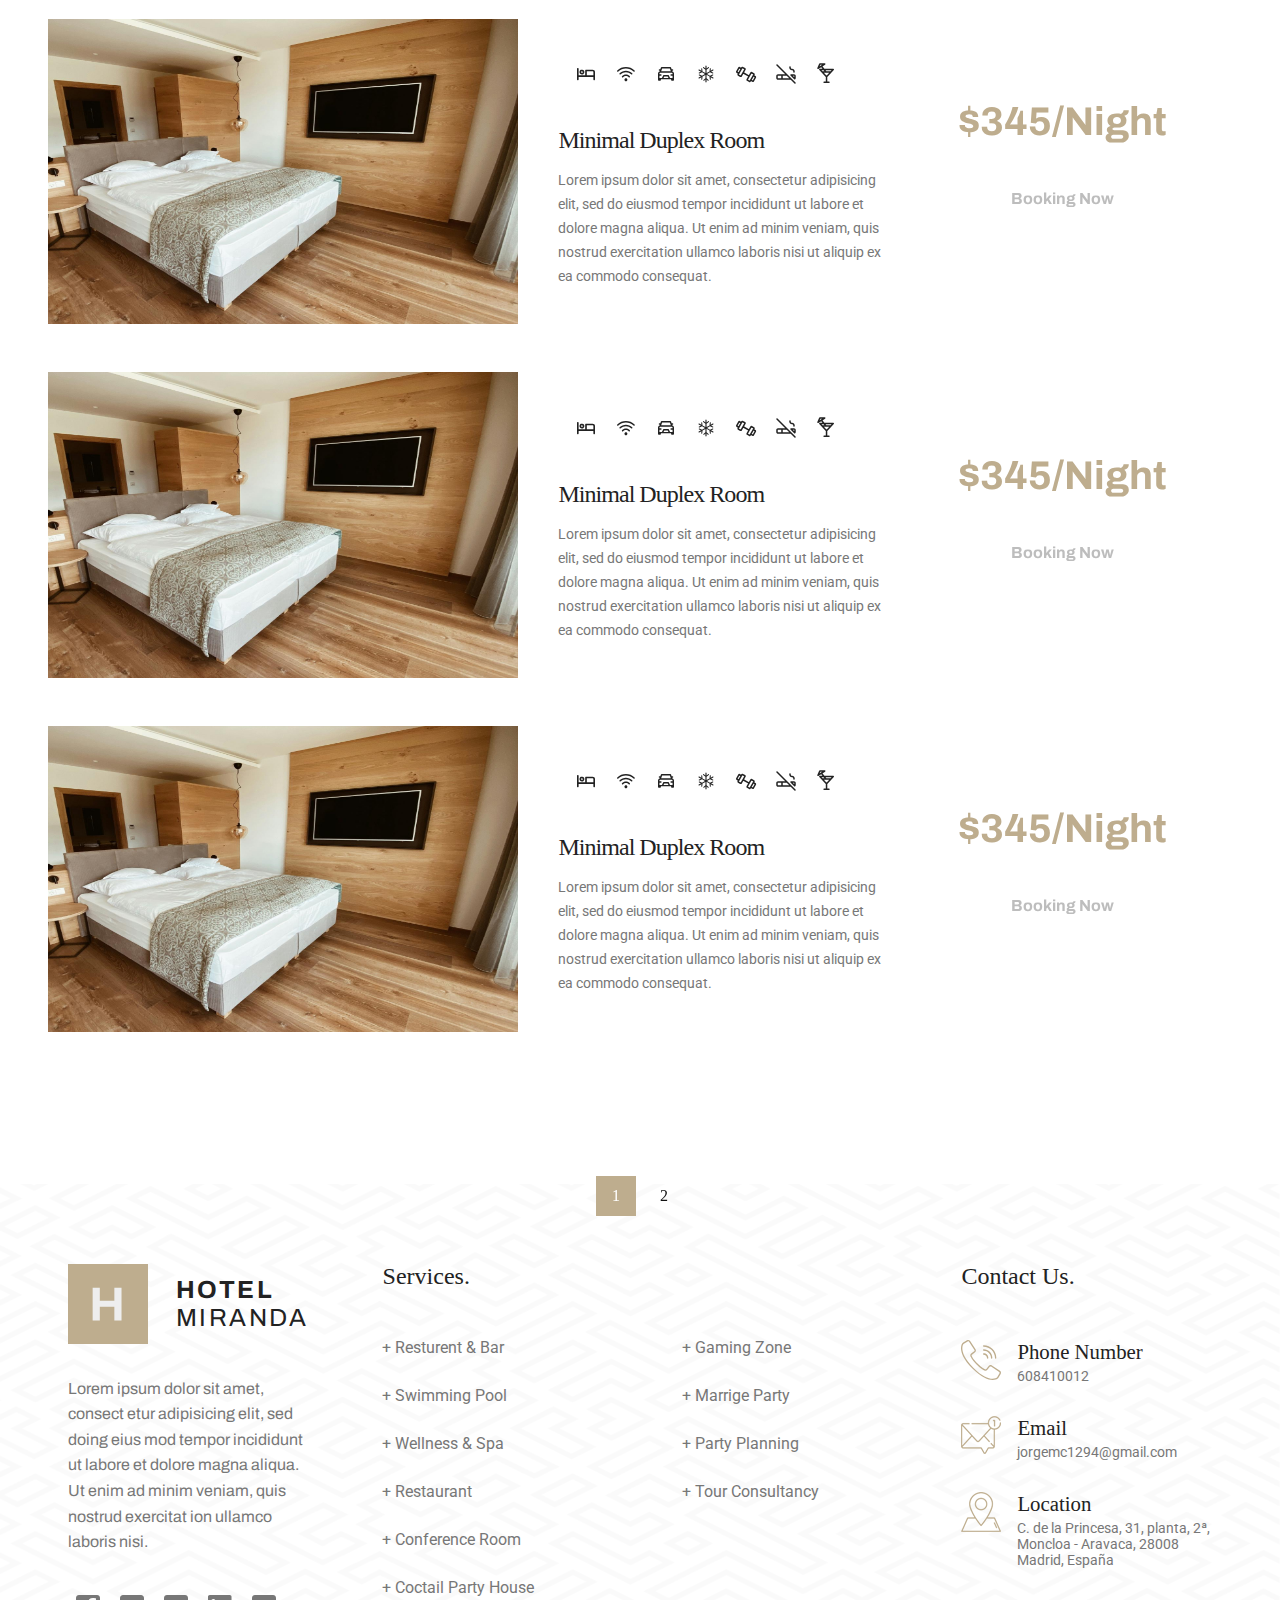
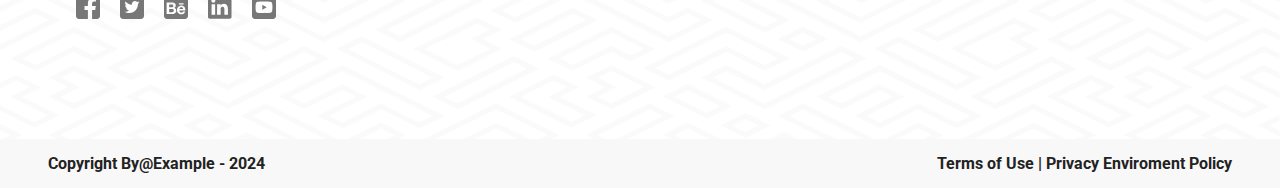
<file: room-list.html>
<!DOCTYPE html>
<html lang="en">

<head>
    <meta charset="UTF-8">
    <meta name="viewport" content="width=device-width, initial-scale=1.0">
    <link rel="stylesheet" href="https://cdn.jsdelivr.net/npm/swiper@11/swiper-bundle.min.css" />
    <!-- Fonts -->
    <link rel="preconnect" href="https://fonts.googleapis.com">
    <link rel="preconnect" href="https://fonts.gstatic.com" crossorigin>
    <link href="https://fonts.googleapis.com/css2?family=Archivo:ital,wght@0,100..900;1,100..900&display=swap"
        rel="stylesheet">
    <link
        href="https://fonts.googleapis.com/css2?family=Old+Standard+TT:ital,wght@0,400;0,700;1,400&family=Roboto:ital,wght@0,100;0,300;0,400;0,500;0,700;0,900;1,100;1,300;1,400;1,500;1,700;1,900&display=swap"
        rel="stylesheet">
    <link
        href="https://fonts.googleapis.com/css2?family=Roboto:ital,wght@0,100;0,300;0,400;0,500;0,700;0,900;1,100;1,300;1,400;1,500;1,700;1,900&display=swap"
        rel="stylesheet">
    <link rel="icon" href="assets/icon/hotel.ico" type="image/x-icon">
    <!-- Fonts -->
    <link rel="stylesheet" href="assets/css/styles.css">
    <script src="assets/js/swiper.js" defer></script>
    <script src="assets/js/header.js" defer></script>
    <title>Room List</title>
</head>

<body>
    <div class="background__header">
        <span class="background__header-informative-text">We Make Your Feel Comfortable</span>
        <header class="header">
            <div class="header__menu">
                <img class="header__menu-icon --visible" src="assets/icon/menu.svg" alt="">
                <img class="header__menu-icon" src="assets/icon/menu-x.svg" alt="">
            </div>
            <div id="nav" class="header__logo">
                <a class="header__link" href="index.html">
                    <span class="header__logo-img">
                        <img src="assets/img/logo-H.svg" alt="logo con la letra H">
                    </span>
                    <h2 class="header__logo-title upper__case">
                        <span>Hotel</span>
                        <span>Miranda</span>
                    </h2>
                </a>
            </div>
            <nav class="header__nav" hidden>
                <ul>
                    <li><a href="about.html">About Us</a></li>
                    <li><a href="rooms.html">Rooms</a></li>
                    <li><a href="offers.html">Offers</a></li>
                    <li><a href="contact.html">Contact</a></li>
                </ul>
            </nav>
            <div class="header__icons">
                <img class="header__icons-icon" src="assets/icon/user.svg" alt="user">
                <img class="header__icons-icon" src="assets/icon/search.svg" alt="search">
            </div>
        </header>
    </div>
    <header class="banner">
        <div class="banner__inner banner__inner--rooms --max-width">
            <p class="font__title font__title--dark upper__case">The Ultimate Luxury </p>
            <h2 class="font__subtitle font__subtitle--banner font__subtitle--dark">Ultimate<br> Room</h2>
        </div>
        <div class="banner__pagination">
            <span>Home</span><span>|</span><span>Rooms</span>
        </div>
    </header>

    <section class="rooms__list rooms__list --max-width">
        <div class="rooms-list__swiper swiper">
            <!-- Additional required wrapper -->
            <div class="swiper-wrapper">
                <!-- Slides -->
                <div class="rooms-list__swiper-slide swiper-slide">
                    <div class="rooms__list-item">
                        <img class="rooms__list-item-img" src="assets/img/luxury-room.jpg" alt="">
                        <div class="rooms__list-content">
                            <div class="rooms__list-item-details">
                                <menu class="rooms__list-item-menu rooms__menu">
                                    <span class="rooms__menu-item">
                                        <img src="assets/icon/bed.svg" alt="icono de una cama">
                                    </span>
                                    <span class="rooms__menu-item">
                                        <img src="assets/icon/wifi.svg" alt="icono de conexión wifi">
                                    </span>
                                    <span class="rooms__menu-item">
                                        <img src="assets/icon/car.svg" alt="icono de un coche">
                                    </span>
                                    <span class="rooms__menu-item">
                                        <img src="assets/icon/snowflake.svg" alt="icono de un copo de nieve">
                                    </span>
                                    <span class="rooms__menu-item">
                                        <img src="assets/icon/gym.svg" alt="icono de una mancuerna">
                                    </span>
                                    <span class="rooms__menu-item">
                                        <img src="assets/icon/no-smoking.svg" alt="icono de prohibido fumar">
                                    </span>
                                    <span class="rooms__menu-item">
                                        <img src="assets/icon/cocktail.svg" alt="icono de un coctel">
                                    </span>
                                </menu>
                                <p class="rooms__list-item-details-title">Minimal Duplex Room</p>
                                <p class="rooms__list-item-details-text">
                                    Lorem ipsum dolor sit amet, consectetur adipisicing elit, sed do
                                    eiusmod tempor incididunt ut labore et dolore magna aliqua. Ut enim
                                    ad minim veniam, quis nostrud exercitation ullamco laboris nisi ut
                                    aliquip ex ea commodo consequat.
                                </p>
                            </div>
                            <p class="rooms__list-item-details-price">
                                <span>$345/Night</span><span><a href="room-details.html"></a></span>
                            </p>
                        </div>
                    </div>
                </div>
                <div class="rooms-list__swiper-slide swiper-slide">
                    <div class="rooms__list-item">
                        <img class="rooms__list-item-img" src="assets/img/luxury-room.jpg" alt="">
                        <div class="rooms__list-content">
                            <div class="rooms__list-item-details">
                                <menu class="rooms__list-item-menu rooms__menu">
                                    <span class="rooms__menu-item">
                                        <img src="assets/icon/bed.svg" alt="icono de una cama">
                                    </span>
                                    <span class="rooms__menu-item">
                                        <img src="assets/icon/wifi.svg" alt="icono de conexión wifi">
                                    </span>
                                    <span class="rooms__menu-item">
                                        <img src="assets/icon/car.svg" alt="icono de un coche">
                                    </span>
                                    <span class="rooms__menu-item">
                                        <img src="assets/icon/snowflake.svg" alt="icono de un copo de nieve">
                                    </span>
                                    <span class="rooms__menu-item">
                                        <img src="assets/icon/gym.svg" alt="icono de una mancuerna">
                                    </span>
                                    <span class="rooms__menu-item">
                                        <img src="assets/icon/no-smoking.svg" alt="icono de prohibido fumar">
                                    </span>
                                    <span class="rooms__menu-item">
                                        <img src="assets/icon/cocktail.svg" alt="icono de un coctel">
                                    </span>
                                </menu>
                                <p class="rooms__list-item-details-title">Minimal Duplex Room</p>
                                <p class="rooms__list-item-details-text">
                                    Lorem ipsum dolor sit amet, consectetur adipisicing elit, sed do
                                    eiusmod tempor incididunt ut labore et dolore magna aliqua. Ut enim
                                    ad minim veniam, quis nostrud exercitation ullamco laboris nisi ut
                                    aliquip ex ea commodo consequat.
                                </p>
                            </div>
                            <p class="rooms__list-item-details-price">
                                <span>$345/Night</span><span><a href="room-details.html"></a></span>
                            </p>
                        </div>
                    </div>
                </div>
                <div class="rooms-list__swiper-slide swiper-slide">
                    <div class="rooms__list-item">
                        <img class="rooms__list-item-img" src="assets/img/luxury-room.jpg" alt="">
                        <div class="rooms__list-content">
                            <div class="rooms__list-item-details">
                                <menu class="rooms__list-item-menu rooms__menu">
                                    <span class="rooms__menu-item">
                                        <img src="assets/icon/bed.svg" alt="icono de una cama">
                                    </span>
                                    <span class="rooms__menu-item">
                                        <img src="assets/icon/wifi.svg" alt="icono de conexión wifi">
                                    </span>
                                    <span class="rooms__menu-item">
                                        <img src="assets/icon/car.svg" alt="icono de un coche">
                                    </span>
                                    <span class="rooms__menu-item">
                                        <img src="assets/icon/snowflake.svg" alt="icono de un copo de nieve">
                                    </span>
                                    <span class="rooms__menu-item">
                                        <img src="assets/icon/gym.svg" alt="icono de una mancuerna">
                                    </span>
                                    <span class="rooms__menu-item">
                                        <img src="assets/icon/no-smoking.svg" alt="icono de prohibido fumar">
                                    </span>
                                    <span class="rooms__menu-item">
                                        <img src="assets/icon/cocktail.svg" alt="icono de un coctel">
                                    </span>
                                </menu>
                                <p class="rooms__list-item-details-title">Minimal Duplex Room</p>
                                <p class="rooms__list-item-details-text">
                                    Lorem ipsum dolor sit amet, consectetur adipisicing elit, sed do
                                    eiusmod tempor incididunt ut labore et dolore magna aliqua. Ut enim
                                    ad minim veniam, quis nostrud exercitation ullamco laboris nisi ut
                                    aliquip ex ea commodo consequat.
                                </p>
                            </div>
                            <p class="rooms__list-item-details-price">
                                <span>$345/Night</span><span><a href="room-details.html"></a></span>
                            </p>
                        </div>
                    </div>
                </div>
                <div class="rooms-list__swiper-slide swiper-slide">
                    <div class="rooms__list-item">
                        <img class="rooms__list-item-img" src="assets/img/luxury-room.jpg" alt="">
                        <div class="rooms__list-content">
                            <div class="rooms__list-item-details">
                                <menu class="rooms__list-item-menu rooms__menu">
                                    <span class="rooms__menu-item">
                                        <img src="assets/icon/bed.svg" alt="icono de una cama">
                                    </span>
                                    <span class="rooms__menu-item">
                                        <img src="assets/icon/wifi.svg" alt="icono de conexión wifi">
                                    </span>
                                    <span class="rooms__menu-item">
                                        <img src="assets/icon/car.svg" alt="icono de un coche">
                                    </span>
                                    <span class="rooms__menu-item">
                                        <img src="assets/icon/snowflake.svg" alt="icono de un copo de nieve">
                                    </span>
                                    <span class="rooms__menu-item">
                                        <img src="assets/icon/gym.svg" alt="icono de una mancuerna">
                                    </span>
                                    <span class="rooms__menu-item">
                                        <img src="assets/icon/no-smoking.svg" alt="icono de prohibido fumar">
                                    </span>
                                    <span class="rooms__menu-item">
                                        <img src="assets/icon/cocktail.svg" alt="icono de un coctel">
                                    </span>
                                </menu>
                                <p class="rooms__list-item-details-title">Minimal Duplex Room</p>
                                <p class="rooms__list-item-details-text">
                                    Lorem ipsum dolor sit amet, consectetur adipisicing elit, sed do
                                    eiusmod tempor incididunt ut labore et dolore magna aliqua. Ut enim
                                    ad minim veniam, quis nostrud exercitation ullamco laboris nisi ut
                                    aliquip ex ea commodo consequat.
                                </p>
                            </div>
                            <p class="rooms__list-item-details-price">
                                <span>$345/Night</span><span><a href="room-details.html"></a></span>
                            </p>
                        </div>
                    </div>
                </div>
                <div class="rooms-list__swiper-slide swiper-slide">
                    <div class="rooms__list-item">
                        <img class="rooms__list-item-img" src="assets/img/luxury-room.jpg" alt="">
                        <div class="rooms__list-content">
                            <div class="rooms__list-item-details">
                                <menu class="rooms__list-item-menu rooms__menu">
                                    <span class="rooms__menu-item">
                                        <img src="assets/icon/bed.svg" alt="icono de una cama">
                                    </span>
                                    <span class="rooms__menu-item">
                                        <img src="assets/icon/wifi.svg" alt="icono de conexión wifi">
                                    </span>
                                    <span class="rooms__menu-item">
                                        <img src="assets/icon/car.svg" alt="icono de un coche">
                                    </span>
                                    <span class="rooms__menu-item">
                                        <img src="assets/icon/snowflake.svg" alt="icono de un copo de nieve">
                                    </span>
                                    <span class="rooms__menu-item">
                                        <img src="assets/icon/gym.svg" alt="icono de una mancuerna">
                                    </span>
                                    <span class="rooms__menu-item">
                                        <img src="assets/icon/no-smoking.svg" alt="icono de prohibido fumar">
                                    </span>
                                    <span class="rooms__menu-item">
                                        <img src="assets/icon/cocktail.svg" alt="icono de un coctel">
                                    </span>
                                </menu>
                                <p class="rooms__list-item-details-title">Minimal Duplex Room</p>
                                <p class="rooms__list-item-details-text">
                                    Lorem ipsum dolor sit amet, consectetur adipisicing elit, sed do
                                    eiusmod tempor incididunt ut labore et dolore magna aliqua. Ut enim
                                    ad minim veniam, quis nostrud exercitation ullamco laboris nisi ut
                                    aliquip ex ea commodo consequat.
                                </p>
                            </div>
                            <p class="rooms__list-item-details-price">
                                <span>$345/Night</span><span><a href="room-details.html"></a></span>
                            </p>
                        </div>
                    </div>
                </div>
                <div class="rooms-list__swiper-slide swiper-slide">
                    <div class="rooms__list-item">
                        <img class="rooms__list-item-img" src="assets/img/luxury-room.jpg" alt="">
                        <div class="rooms__list-content">
                            <div class="rooms__list-item-details">
                                <menu class="rooms__list-item-menu rooms__menu">
                                    <span class="rooms__menu-item">
                                        <img src="assets/icon/bed.svg" alt="icono de una cama">
                                    </span>
                                    <span class="rooms__menu-item">
                                        <img src="assets/icon/wifi.svg" alt="icono de conexión wifi">
                                    </span>
                                    <span class="rooms__menu-item">
                                        <img src="assets/icon/car.svg" alt="icono de un coche">
                                    </span>
                                    <span class="rooms__menu-item">
                                        <img src="assets/icon/snowflake.svg" alt="icono de un copo de nieve">
                                    </span>
                                    <span class="rooms__menu-item">
                                        <img src="assets/icon/gym.svg" alt="icono de una mancuerna">
                                    </span>
                                    <span class="rooms__menu-item">
                                        <img src="assets/icon/no-smoking.svg" alt="icono de prohibido fumar">
                                    </span>
                                    <span class="rooms__menu-item">
                                        <img src="assets/icon/cocktail.svg" alt="icono de un coctel">
                                    </span>
                                </menu>
                                <p class="rooms__list-item-details-title">Minimal Duplex Room</p>
                                <p class="rooms__list-item-details-text">
                                    Lorem ipsum dolor sit amet, consectetur adipisicing elit, sed do
                                    eiusmod tempor incididunt ut labore et dolore magna aliqua. Ut enim
                                    ad minim veniam, quis nostrud exercitation ullamco laboris nisi ut
                                    aliquip ex ea commodo consequat.
                                </p>
                            </div>
                            <p class="rooms__list-item-details-price">
                                <span>$345/Night</span><span><a href="room-details.html"></a></span>
                            </p>
                        </div>
                    </div>
                </div>

                <div class="rooms-list__swiper-slide swiper-slide">
                    <div class="rooms__list-item">
                        <img class="rooms__list-item-img" src="assets/img/luxury-room.jpg" alt="">
                        <div class="rooms__list-content">
                            <div class="rooms__list-item-details">
                                <menu class="rooms__list-item-menu rooms__menu">
                                    <span class="rooms__menu-item">
                                        <img src="assets/icon/bed.svg" alt="icono de una cama">
                                    </span>
                                    <span class="rooms__menu-item">
                                        <img src="assets/icon/wifi.svg" alt="icono de conexión wifi">
                                    </span>
                                    <span class="rooms__menu-item">
                                        <img src="assets/icon/car.svg" alt="icono de un coche">
                                    </span>
                                    <span class="rooms__menu-item">
                                        <img src="assets/icon/snowflake.svg" alt="icono de un copo de nieve">
                                    </span>
                                    <span class="rooms__menu-item">
                                        <img src="assets/icon/gym.svg" alt="icono de una mancuerna">
                                    </span>
                                    <span class="rooms__menu-item">
                                        <img src="assets/icon/no-smoking.svg" alt="icono de prohibido fumar">
                                    </span>
                                    <span class="rooms__menu-item">
                                        <img src="assets/icon/cocktail.svg" alt="icono de un coctel">
                                    </span>
                                </menu>
                                <p class="rooms__list-item-details-title">Minimal Duplex Room</p>
                                <p class="rooms__list-item-details-text">
                                    Lorem ipsum dolor sit amet, consectetur adipisicing elit, sed do
                                    eiusmod tempor incididunt ut labore et dolore magna aliqua. Ut enim
                                    ad minim veniam, quis nostrud exercitation ullamco laboris nisi ut
                                    aliquip ex ea commodo consequat.
                                </p>
                            </div>
                            <p class="rooms__list-item-details-price">
                                <span>$345/Night</span><span><a href="room-details.html"></a></span>
                            </p>
                        </div>
                    </div>
                </div>
                <div class="rooms-list__swiper-slide swiper-slide">
                    <div class="rooms__list-item">
                        <img class="rooms__list-item-img" src="assets/img/luxury-room.jpg" alt="">
                        <div class="rooms__list-content">
                            <div class="rooms__list-item-details">
                                <menu class="rooms__list-item-menu rooms__menu">
                                    <span class="rooms__menu-item">
                                        <img src="assets/icon/bed.svg" alt="icono de una cama">
                                    </span>
                                    <span class="rooms__menu-item">
                                        <img src="assets/icon/wifi.svg" alt="icono de conexión wifi">
                                    </span>
                                    <span class="rooms__menu-item">
                                        <img src="assets/icon/car.svg" alt="icono de un coche">
                                    </span>
                                    <span class="rooms__menu-item">
                                        <img src="assets/icon/snowflake.svg" alt="icono de un copo de nieve">
                                    </span>
                                    <span class="rooms__menu-item">
                                        <img src="assets/icon/gym.svg" alt="icono de una mancuerna">
                                    </span>
                                    <span class="rooms__menu-item">
                                        <img src="assets/icon/no-smoking.svg" alt="icono de prohibido fumar">
                                    </span>
                                    <span class="rooms__menu-item">
                                        <img src="assets/icon/cocktail.svg" alt="icono de un coctel">
                                    </span>
                                </menu>
                                <p class="rooms__list-item-details-title">Minimal Duplex Room</p>
                                <p class="rooms__list-item-details-text">
                                    Lorem ipsum dolor sit amet, consectetur adipisicing elit, sed do
                                    eiusmod tempor incididunt ut labore et dolore magna aliqua. Ut enim
                                    ad minim veniam, quis nostrud exercitation ullamco laboris nisi ut
                                    aliquip ex ea commodo consequat.
                                </p>
                            </div>
                            <p class="rooms__list-item-details-price">
                                <span>$345/Night</span><span><a href="room-details.html"></a></span>
                            </p>
                        </div>
                    </div>
                </div>
                <div class="rooms-list__swiper-slide swiper-slide">
                    <div class="rooms__list-item">
                        <img class="rooms__list-item-img" src="assets/img/luxury-room.jpg" alt="">
                        <div class="rooms__list-content">
                            <div class="rooms__list-item-details">
                                <menu class="rooms__list-item-menu rooms__menu">
                                    <span class="rooms__menu-item">
                                        <img src="assets/icon/bed.svg" alt="icono de una cama">
                                    </span>
                                    <span class="rooms__menu-item">
                                        <img src="assets/icon/wifi.svg" alt="icono de conexión wifi">
                                    </span>
                                    <span class="rooms__menu-item">
                                        <img src="assets/icon/car.svg" alt="icono de un coche">
                                    </span>
                                    <span class="rooms__menu-item">
                                        <img src="assets/icon/snowflake.svg" alt="icono de un copo de nieve">
                                    </span>
                                    <span class="rooms__menu-item">
                                        <img src="assets/icon/gym.svg" alt="icono de una mancuerna">
                                    </span>
                                    <span class="rooms__menu-item">
                                        <img src="assets/icon/no-smoking.svg" alt="icono de prohibido fumar">
                                    </span>
                                    <span class="rooms__menu-item">
                                        <img src="assets/icon/cocktail.svg" alt="icono de un coctel">
                                    </span>
                                </menu>
                                <p class="rooms__list-item-details-title">Minimal Duplex Room</p>
                                <p class="rooms__list-item-details-text">
                                    Lorem ipsum dolor sit amet, consectetur adipisicing elit, sed do
                                    eiusmod tempor incididunt ut labore et dolore magna aliqua. Ut enim
                                    ad minim veniam, quis nostrud exercitation ullamco laboris nisi ut
                                    aliquip ex ea commodo consequat.
                                </p>
                            </div>
                            <p class="rooms__list-item-details-price">
                                <span>$345/Night</span><span><a href="room-details.html"></a></span>
                            </p>
                        </div>
                    </div>
                </div>
                <div class="rooms-list__swiper-slide swiper-slide">
                    <div class="rooms__list-item">
                        <img class="rooms__list-item-img" src="assets/img/luxury-room.jpg" alt="">
                        <div class="rooms__list-content">
                            <div class="rooms__list-item-details">
                                <menu class="rooms__list-item-menu rooms__menu">
                                    <span class="rooms__menu-item">
                                        <img src="assets/icon/bed.svg" alt="icono de una cama">
                                    </span>
                                    <span class="rooms__menu-item">
                                        <img src="assets/icon/wifi.svg" alt="icono de conexión wifi">
                                    </span>
                                    <span class="rooms__menu-item">
                                        <img src="assets/icon/car.svg" alt="icono de un coche">
                                    </span>
                                    <span class="rooms__menu-item">
                                        <img src="assets/icon/snowflake.svg" alt="icono de un copo de nieve">
                                    </span>
                                    <span class="rooms__menu-item">
                                        <img src="assets/icon/gym.svg" alt="icono de una mancuerna">
                                    </span>
                                    <span class="rooms__menu-item">
                                        <img src="assets/icon/no-smoking.svg" alt="icono de prohibido fumar">
                                    </span>
                                    <span class="rooms__menu-item">
                                        <img src="assets/icon/cocktail.svg" alt="icono de un coctel">
                                    </span>
                                </menu>
                                <p class="rooms__list-item-details-title">Minimal Duplex Room</p>
                                <p class="rooms__list-item-details-text">
                                    Lorem ipsum dolor sit amet, consectetur adipisicing elit, sed do
                                    eiusmod tempor incididunt ut labore et dolore magna aliqua. Ut enim
                                    ad minim veniam, quis nostrud exercitation ullamco laboris nisi ut
                                    aliquip ex ea commodo consequat.
                                </p>
                            </div>
                            <p class="rooms__list-item-details-price">
                                <span>$345/Night</span><span><a href="room-details.html"></a></span>
                            </p>
                        </div>
                    </div>
                </div>
                <div class="rooms-list__swiper-slide swiper-slide">
                    <div class="rooms__list-item">
                        <img class="rooms__list-item-img" src="assets/img/luxury-room.jpg" alt="">
                        <div class="rooms__list-content">
                            <div class="rooms__list-item-details">
                                <menu class="rooms__list-item-menu rooms__menu">
                                    <span class="rooms__menu-item">
                                        <img src="assets/icon/bed.svg" alt="icono de una cama">
                                    </span>
                                    <span class="rooms__menu-item">
                                        <img src="assets/icon/wifi.svg" alt="icono de conexión wifi">
                                    </span>
                                    <span class="rooms__menu-item">
                                        <img src="assets/icon/car.svg" alt="icono de un coche">
                                    </span>
                                    <span class="rooms__menu-item">
                                        <img src="assets/icon/snowflake.svg" alt="icono de un copo de nieve">
                                    </span>
                                    <span class="rooms__menu-item">
                                        <img src="assets/icon/gym.svg" alt="icono de una mancuerna">
                                    </span>
                                    <span class="rooms__menu-item">
                                        <img src="assets/icon/no-smoking.svg" alt="icono de prohibido fumar">
                                    </span>
                                    <span class="rooms__menu-item">
                                        <img src="assets/icon/cocktail.svg" alt="icono de un coctel">
                                    </span>
                                </menu>
                                <p class="rooms__list-item-details-title">Minimal Duplex Room</p>
                                <p class="rooms__list-item-details-text">
                                    Lorem ipsum dolor sit amet, consectetur adipisicing elit, sed do
                                    eiusmod tempor incididunt ut labore et dolore magna aliqua. Ut enim
                                    ad minim veniam, quis nostrud exercitation ullamco laboris nisi ut
                                    aliquip ex ea commodo consequat.
                                </p>
                            </div>
                            <p class="rooms__list-item-details-price">
                                <span>$345/Night</span><span><a href="room-details.html"></a></span>
                            </p>
                        </div>
                    </div>
                </div>
                <div class="rooms-list__swiper-slide swiper-slide">
                    <div class="rooms__list-item">
                        <img class="rooms__list-item-img" src="assets/img/luxury-room.jpg" alt="">
                        <div class="rooms__list-content">
                            <div class="rooms__list-item-details">
                                <menu class="rooms__list-item-menu rooms__menu">
                                    <span class="rooms__menu-item">
                                        <img src="assets/icon/bed.svg" alt="icono de una cama">
                                    </span>
                                    <span class="rooms__menu-item">
                                        <img src="assets/icon/wifi.svg" alt="icono de conexión wifi">
                                    </span>
                                    <span class="rooms__menu-item">
                                        <img src="assets/icon/car.svg" alt="icono de un coche">
                                    </span>
                                    <span class="rooms__menu-item">
                                        <img src="assets/icon/snowflake.svg" alt="icono de un copo de nieve">
                                    </span>
                                    <span class="rooms__menu-item">
                                        <img src="assets/icon/gym.svg" alt="icono de una mancuerna">
                                    </span>
                                    <span class="rooms__menu-item">
                                        <img src="assets/icon/no-smoking.svg" alt="icono de prohibido fumar">
                                    </span>
                                    <span class="rooms__menu-item">
                                        <img src="assets/icon/cocktail.svg" alt="icono de un coctel">
                                    </span>
                                </menu>
                                <p class="rooms__list-item-details-title">Minimal Duplex Room</p>
                                <p class="rooms__list-item-details-text">
                                    Lorem ipsum dolor sit amet, consectetur adipisicing elit, sed do
                                    eiusmod tempor incididunt ut labore et dolore magna aliqua. Ut enim
                                    ad minim veniam, quis nostrud exercitation ullamco laboris nisi ut
                                    aliquip ex ea commodo consequat.
                                </p>
                            </div>
                            <p class="rooms__list-item-details-price">
                                <span>$345/Night</span><span><a href="room-details.html"></a></span>
                            </p>
                        </div>
                    </div>
                </div>
            </div>
        </div>
        <div class="rooms-list__swiper-pagination swiper-pagination">
        </div>
    </section>

    <footer class="footer" style="background-image: url(./assets/img/bg-footer.png);">
        <div class="footer__background">
            <div class="footer__inner --max-width">
                <header class="footer__header">
                    <span class="footer__header-logo">
                        <img src="assets/img/logo-H.svg" alt="logo con la letra H">
                    </span>
                    <h2 class="footer__header-title upper__case">
                        <span>Hotel</span>
                        <span>Miranda</span>
                    </h2>
                    <p class="footer__header-text">
                        Lorem ipsum dolor sit amet, consect etur adipisicing elit,
                        sed doing eius mod tempor incididunt ut labore et dolore magna aliqua.
                        Ut enim ad minim veniam, quis nostrud exercitat ion ullamco laboris nisi.
                    </p>
                    <div class="footer__header-icons">
                        <div class="footer__header-icons-icon">
                            <svg width="24" height="24" viewBox="0 0 24 24" fill="none"
                                xmlns="http://www.w3.org/2000/svg">
                                <g clip-path="url(#clip0_57_7892)">
                                    <path fill-rule="evenodd" clip-rule="evenodd"
                                        d="M21.0678 0C22.6861 0 24 1.31391 24 2.93222V21.0678C24 22.6861 22.6861 24 21.0678 24H16.0771V14.9571H19.199L19.793 11.0843H16.0771V8.57095C16.0771 7.51144 16.5961 6.47864 18.2605 6.47864H19.95V3.18145C19.95 3.18145 18.4167 2.9198 16.9508 2.9198C13.8905 2.9198 11.8902 4.77459 11.8902 8.13248V11.0843H8.48836V14.9571H11.8902V24H2.93222C1.31391 24 0 22.6861 0 21.0678V2.93222C0 1.31391 1.31386 0 2.93222 0H21.0678V0Z"
                                        fill="#777777" />
                                </g>
                                <defs>
                                    <clipPath id="clip0_57_7892">
                                        <rect width="24" height="24" fill="white" />
                                    </clipPath>
                                </defs>
                            </svg>

                        </div>
                        <div class="footer__header-icons-icon footer__header-icons-icon--bg-beige">
                            <svg width="24" height="24" viewBox="0 0 24 24" fill="none"
                                xmlns="http://www.w3.org/2000/svg">
                                <g clip-path="url(#clip0_57_7894)">
                                    <path
                                        d="M21 24H3C1.344 24 0 22.656 0 21V3C0 1.344 1.344 0 3 0H21C22.656 0 24 1.344 24 3V21C24 22.656 22.656 24 21 24ZM9.216 18.096C14.874 18.096 17.97 13.404 17.97 9.342C17.97 9.21 17.97 9.078 17.964 8.946C18.564 8.514 19.086 7.968 19.5 7.35C18.948 7.596 18.354 7.758 17.73 7.836C18.366 7.458 18.852 6.852 19.086 6.132C18.492 6.486 17.832 6.738 17.13 6.876C16.566 6.276 15.768 5.904 14.886 5.904C13.188 5.904 11.808 7.284 11.808 8.982C11.808 9.222 11.838 9.456 11.886 9.684C9.33 9.558 7.062 8.328 5.544 6.468C5.28 6.924 5.13 7.452 5.13 8.016C5.13 9.084 5.676 10.026 6.498 10.578C5.994 10.56 5.52 10.422 5.106 10.194V10.236C5.106 11.724 6.168 12.972 7.572 13.254C7.314 13.326 7.044 13.362 6.762 13.362C6.564 13.362 6.372 13.344 6.186 13.308C6.576 14.532 7.716 15.42 9.06 15.444C8.004 16.272 6.678 16.764 5.238 16.764C4.992 16.764 4.746 16.752 4.506 16.722C5.862 17.586 7.482 18.096 9.216 18.096Z"
                                        fill="#777777" />
                                </g>
                                <defs>
                                    <clipPath id="clip0_57_7894">
                                        <rect width="24" height="24" fill="white" />
                                    </clipPath>
                                </defs>
                            </svg>
                        </div>
                        <div class="footer__header-icons-icon">
                            <svg width="24" height="24" viewBox="0 0 24 24" fill="none"
                                xmlns="http://www.w3.org/2000/svg">
                                <g clip-path="url(#clip0_57_7890)">
                                    <path fill-rule="evenodd" clip-rule="evenodd"
                                        d="M21.0678 0C22.6861 0 24 1.31391 24 2.93222V21.0678C24 22.6861 22.6861 24 21.0678 24H2.93222C1.31391 24 0 22.6861 0 21.0678V2.93222C0 1.31391 1.31386 0 2.93222 0H21.0678V0ZM21.3605 15.4995C21.4035 14.8515 21.3508 14.2328 21.2008 13.6404C21.0494 13.047 20.8066 12.518 20.4667 12.0556C20.1263 11.5922 19.6927 11.2221 19.1646 10.9487C18.6338 10.6718 18.0156 10.536 17.3091 10.536C16.6691 10.536 16.0912 10.6496 15.5671 10.8755C15.0435 11.1027 14.5939 11.4134 14.2144 11.8071C13.8359 12.1985 13.5474 12.6653 13.3397 13.2064C13.1355 13.7456 13.0312 14.3288 13.0312 14.9532C13.0312 15.5989 13.1316 16.1949 13.3308 16.7332C13.5323 17.2742 13.815 17.7349 14.1789 18.1245C14.5526 18.5129 14.9964 18.8102 15.5276 19.0228C16.0593 19.2323 16.6514 19.3388 17.3091 19.3388C18.253 19.3388 19.0625 19.1227 19.7269 18.6891C20.3993 18.2568 20.8914 17.5392 21.2163 16.534H19.1961C19.118 16.7923 18.9156 17.0413 18.5832 17.2742C18.2477 17.5077 17.8483 17.6244 17.3858 17.6244C16.7423 17.6244 16.2457 17.4558 15.9018 17.1203C15.5574 16.7847 15.3346 16.1599 15.3346 15.4995H21.3605ZM8.21423 19.1227C8.73173 19.1227 9.23634 19.0575 9.72225 18.9287C10.214 18.7996 10.652 18.6007 11.0341 18.3305C11.4132 18.0624 11.7207 17.715 11.9466 17.2862C12.1707 16.8624 12.2826 16.3591 12.2826 15.7742C12.2826 15.0526 12.1108 14.4375 11.7607 13.9231C11.4123 13.4123 10.8859 13.0532 10.1772 12.8491C10.6978 12.6023 11.0879 12.285 11.3532 11.898C11.6173 11.5102 11.7487 11.0251 11.7487 10.4446C11.7487 9.90802 11.6603 9.45403 11.485 9.09145C11.3048 8.72353 11.0532 8.4315 10.7319 8.2118C10.4053 7.99214 10.0196 7.83192 9.56695 7.73606C9.11203 7.63711 8.61408 7.58963 8.06245 7.58963H2.625V19.1227H8.21423ZM7.92487 13.9826C8.4712 13.9826 8.91544 14.1082 9.24919 14.3611C9.58158 14.6172 9.74934 15.0397 9.74934 15.6339C9.74934 15.9371 9.70008 16.1883 9.59756 16.3818C9.49547 16.5761 9.35437 16.7297 9.18483 16.8415C9.01439 16.9578 8.81334 17.0368 8.58614 17.0861C8.36245 17.1362 8.12456 17.1584 7.87472 17.1584H5.16398V13.9826H7.92487ZM18.5375 12.7324C18.2646 12.4311 17.8035 12.2677 17.2402 12.2677C16.8737 12.2677 16.5705 12.3294 16.3274 12.455C16.0895 12.5793 15.8951 12.7333 15.7464 12.9152C15.5982 13.0998 15.4979 13.2951 15.4389 13.5037C15.3803 13.707 15.3448 13.8911 15.3346 14.054H19.0661C19.0115 13.4691 18.8113 13.0364 18.5375 12.7324ZM7.54008 9.5543C7.76512 9.55434 7.98394 9.57028 8.19338 9.61111C8.40595 9.64795 8.5897 9.71541 8.75212 9.81352C8.91544 9.90802 9.04547 10.0425 9.14353 10.2147C9.23808 10.3869 9.28467 10.6088 9.28467 10.8768C9.28467 11.3606 9.14353 11.7125 8.85155 11.926C8.55642 12.1425 8.18363 12.2491 7.73405 12.2491H5.16398V9.5543H7.54008ZM19.54 9.50152V8.36358H14.865V9.50152H19.54Z"
                                        fill="#777777" />
                                </g>
                                <defs>
                                    <clipPath id="clip0_57_7890">
                                        <rect width="24" height="24" fill="white" />
                                    </clipPath>
                                </defs>
                            </svg>

                        </div>
                        <div class="footer__header-icons-icon">
                            <svg width="24" height="24" viewBox="0 0 24 24" fill="none"
                                xmlns="http://www.w3.org/2000/svg">
                                <g clip-path="url(#clip0_57_7886)">
                                    <path
                                        d="M12.6477 10.6753V10.6387C12.6401 10.651 12.632 10.6634 12.6239 10.6753H12.6477Z"
                                        fill="#777777" />
                                    <path
                                        d="M21.782 0H1.73748C0.778081 0 0 0.759521 0 1.6956V21.9747C0 22.9103 0.778081 23.6698 1.73748 23.6698H21.782C22.7428 23.6698 23.5209 22.9098 23.5209 21.9747V1.6956C23.5209 0.759045 22.7423 0 21.782 0ZM7.12931 19.8146H3.57679V9.12662H7.12931V19.8146ZM5.35329 7.66659H5.32949C4.13787 7.66659 3.36692 6.84568 3.36692 5.82014C3.36692 4.77175 4.16166 3.97368 5.37661 3.97368C6.59203 3.97368 7.33965 4.77175 7.36345 5.82014C7.36345 6.84568 6.59156 7.66659 5.35329 7.66659ZM19.9398 19.8146H16.3873V14.0954C16.3873 12.6592 15.8733 11.6788 14.5879 11.6788C13.6067 11.6788 13.0223 12.3398 12.7648 12.9785C12.6711 13.2064 12.6482 13.5253 12.6482 13.8451V19.8142H9.09569C9.09569 19.8142 9.14233 10.1279 9.09569 9.12615H12.6482V10.639C13.1203 9.91089 13.9645 8.87393 15.8505 8.87393C18.1876 8.87393 19.9403 10.402 19.9403 13.6852V19.8146H19.9398Z"
                                        fill="#777777" />
                                </g>
                                <defs>
                                    <clipPath id="clip0_57_7886">
                                        <rect width="24" height="24" fill="white" />
                                    </clipPath>
                                </defs>
                            </svg>
                        </div>
                        <div class="footer__header-icons-icon">
                            <svg width="24" height="24" viewBox="0 0 24 24" fill="none"
                                xmlns="http://www.w3.org/2000/svg">
                                <g clip-path="url(#clip0_57_7884)">
                                    <path fill-rule="evenodd" clip-rule="evenodd"
                                        d="M21.0678 0C22.6861 0 24 1.31391 24 2.93222V21.0678C24 22.6861 22.6861 24 21.0678 24H2.93222C1.31391 24 0 22.6861 0 21.0678V2.93222C0 1.31391 1.31386 0 2.93222 0H21.0678V0ZM20.085 8.23266C19.8909 7.50661 19.3192 6.93483 18.5931 6.74081C17.277 6.38812 12 6.38812 12 6.38812C12 6.38812 6.72305 6.38812 5.40689 6.74081C4.68098 6.93483 4.10911 7.50661 3.91505 8.23266C3.5625 9.54867 3.5625 12.2945 3.5625 12.2945C3.5625 12.2945 3.5625 15.0402 3.91505 16.3561C4.10911 17.0821 4.68098 17.6541 5.40689 17.8481C6.72305 18.2006 12 18.2006 12 18.2006C12 18.2006 17.277 18.2006 18.5931 17.8481C19.3192 17.6541 19.8909 17.0821 20.085 16.3561C20.4375 15.0402 20.4375 12.2945 20.4375 12.2945C20.4375 12.2945 20.4375 9.54867 20.085 8.23266ZM10.3124 14.8258V9.76317L14.6966 12.2945L10.3124 14.8258Z"
                                        fill="#777777" />
                                </g>
                                <defs>
                                    <clipPath id="clip0_57_7884">
                                        <rect width="24" height="24" fill="white" />
                                    </clipPath>
                                </defs>
                            </svg>

                        </div>
                    </div>
                </header>
                <section class="footer__services">
                    <h2 class="footer__services-title">Services.</h2>
                    <ul class="footer__services-list">
                        <li>Resturent & Bar</li>
                        <li>Swimming Pool</li>
                        <li>Wellness & Spa</li>
                        <li>Restaurant</li>
                        <li>Conference Room</li>
                        <li>Coctail Party House</li>
                    </ul>
                    <ul class="footer__services-list">
                        <li>Gaming Zone</li>
                        <li>Marrige Party</li>
                        <li>Party Planning</li>
                        <li>Tour Consultancy</li>
                    </ul>
                </section>
                <section class="footer__contact">
                    <h2 class="footer__contact-title">Contact Us.</h2>
                    <div class="footer__contact-info">
                        <section>
                            <img class="footer__contact-info-icon" src="assets/img/call.svg"
                                alt="icono de un telefono recibinedo una llamada">
                            <div class="footer__contact-info-text">
                                <p>Phone Number</p>
                                <p>608410012</p>
                            </div>
                        </section>
                        <section>
                            <img class="footer__contact-info-icon" src="assets/img/email.svg"
                                alt="icono de un sobre con un numero 1 en un bocadillo indicando que se tiene un mensaje sin leer">
                            <div class="footer__contact-info-text">
                                <p>Email</p>
                                <p>jorgemc1294@gmail.com</p>
                            </div>
                        </section>
                        <section>
                            <img class="footer__contact-info-icon" src="assets/img/ubi.svg"
                                alt="icono para representar una ubicación en un mapa">
                            <div class="footer__contact-info-text footer__contact-info-text--location">
                                <p>Location</p>
                                <p>C. de la Princesa, 31, planta, 2ª, Moncloa - Aravaca, 28008 Madrid, España</p>
                            </div>
                        </section>
                    </div>
                </section>
            </div>
            <footer class="footer__directives">
                <div class="footer__directives-inner --max-width">
                    <p class="footer__directives-text">Copyright By@Example - 2024</p>
                    <p class="footer__directives-text">Terms of Use | Privacy Enviroment Policy</p>
                </div>
            </footer>
        </div>
    </footer>
    <script src="https://cdn.jsdelivr.net/npm/swiper@11/swiper-bundle.min.js"></script>
</body>

</html>
</file>
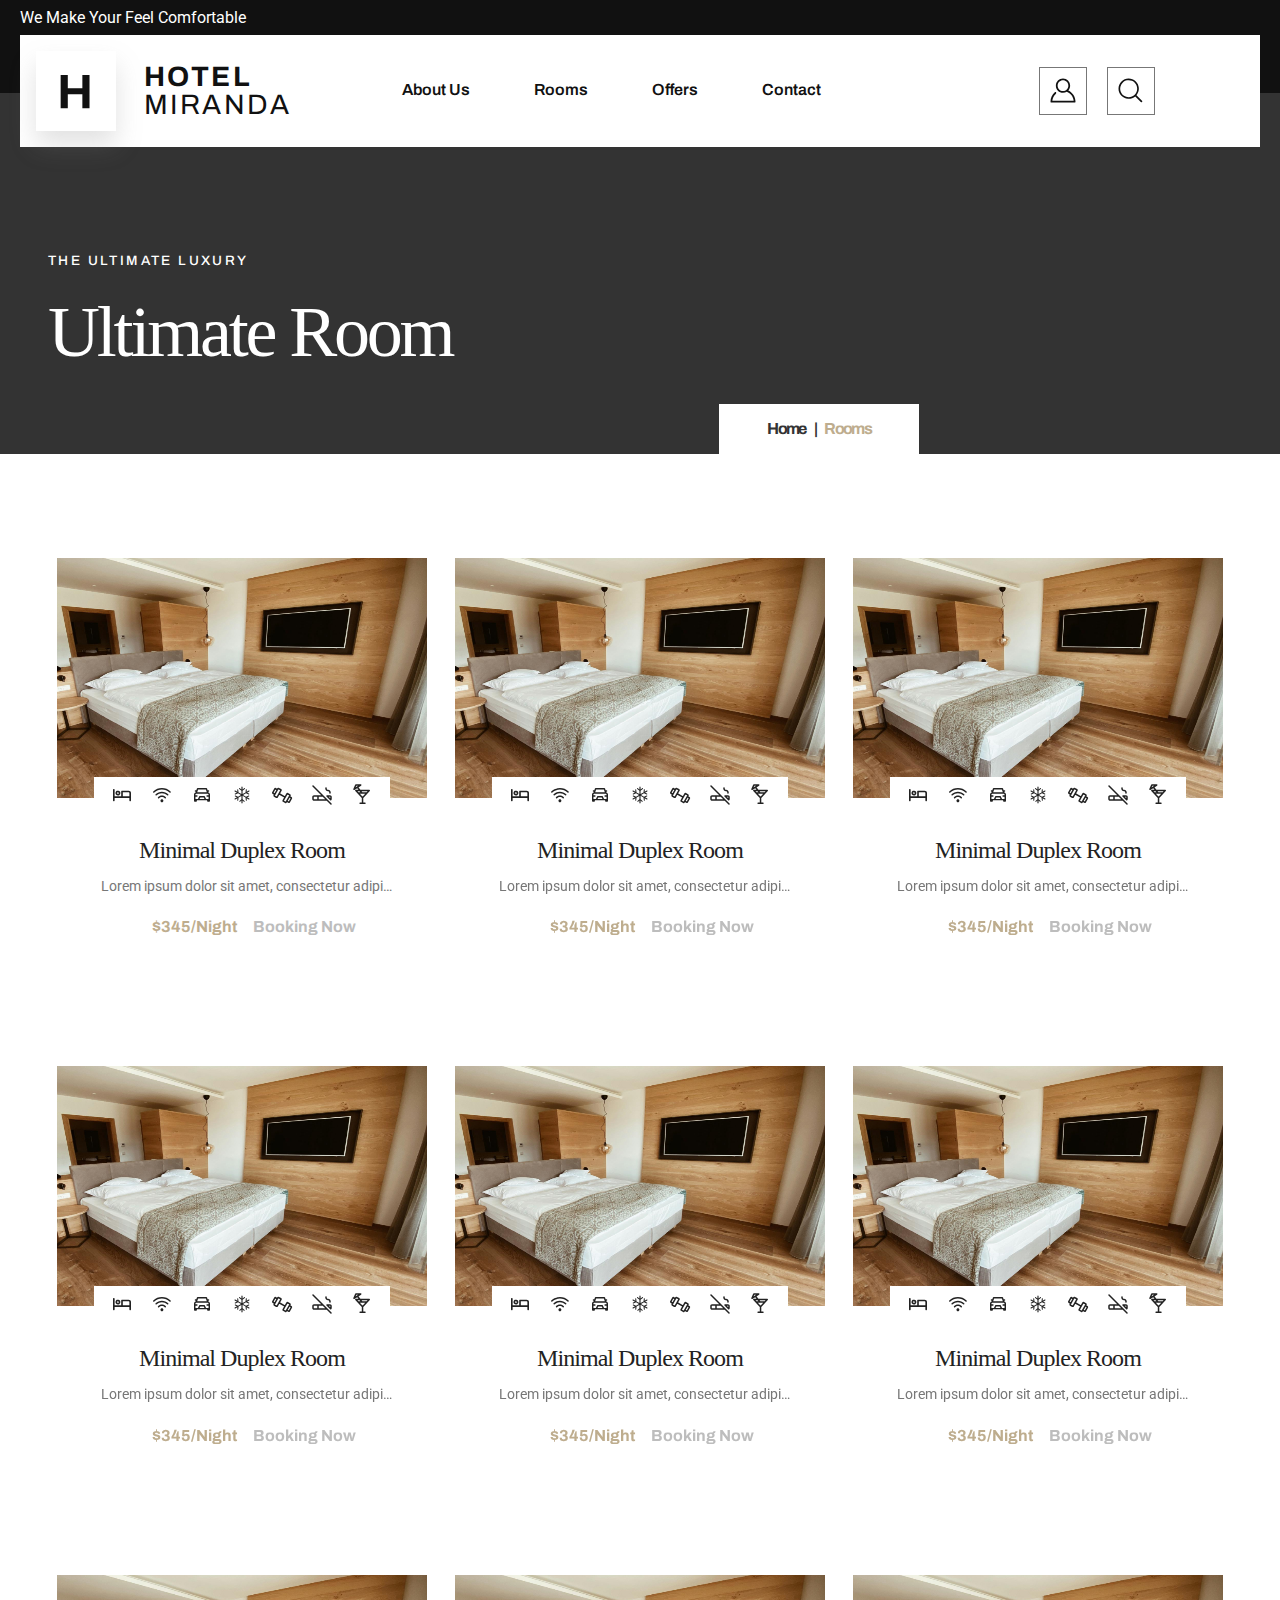
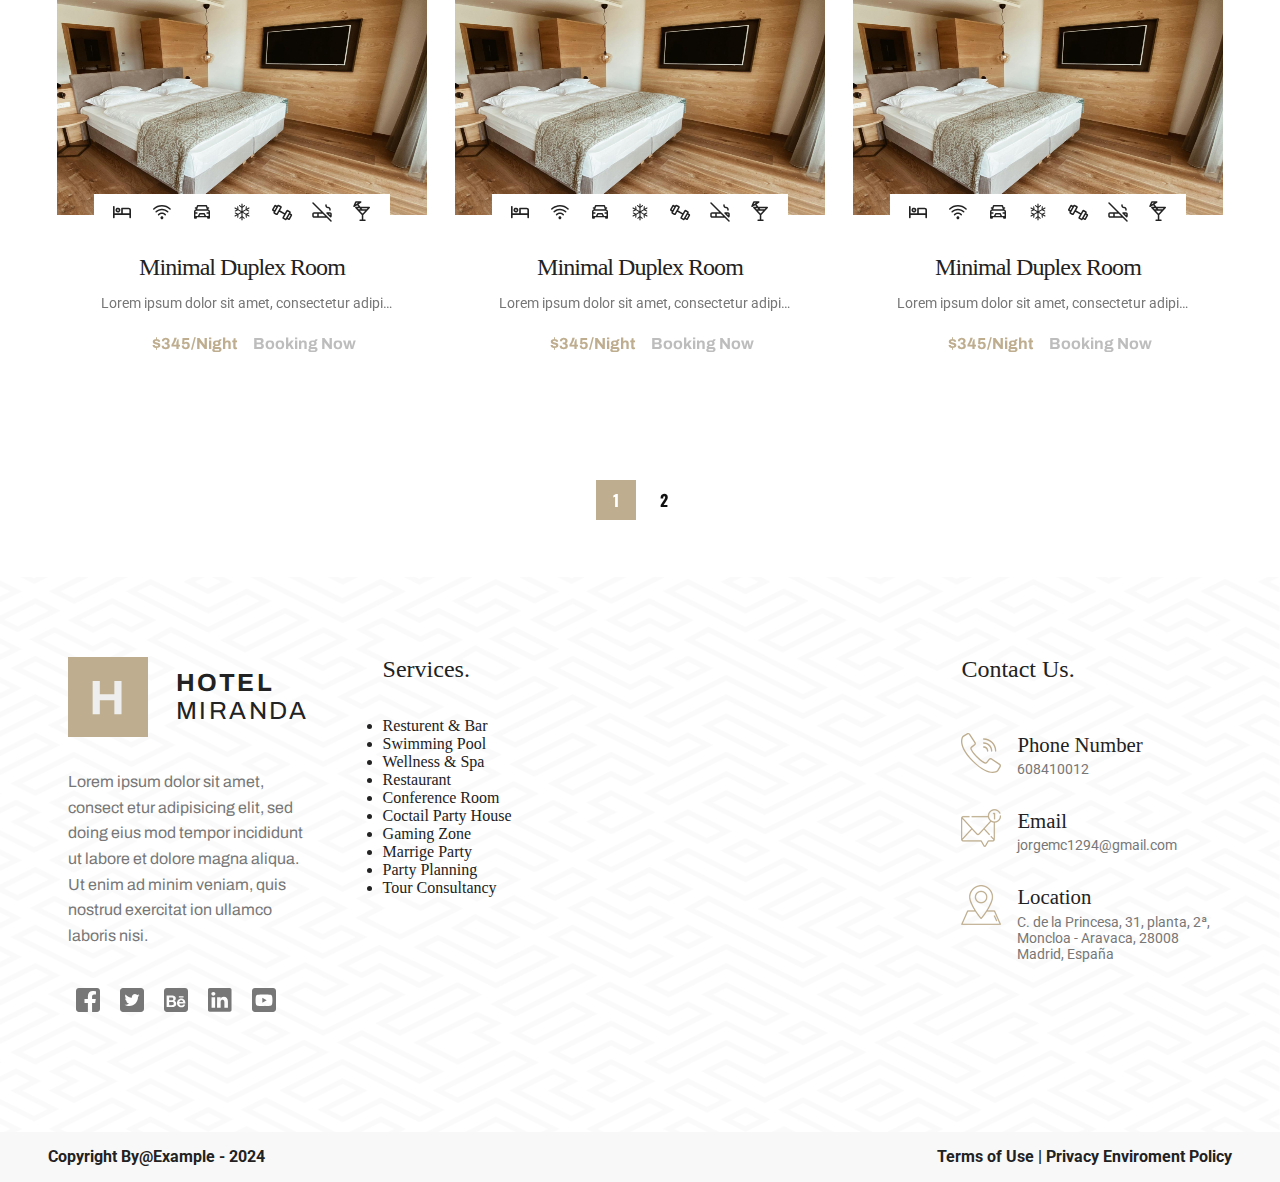
<file: rooms.html>
<!DOCTYPE html>
<html lang="en">

<head>
    <meta charset="UTF-8">
    <meta name="viewport" content="width=device-width, initial-scale=1.0">
    <link rel="stylesheet" href="https://cdn.jsdelivr.net/npm/swiper@11/swiper-bundle.min.css" />
    <!-- Fonts -->
    <link rel="preconnect" href="https://fonts.googleapis.com">
    <link rel="preconnect" href="https://fonts.gstatic.com" crossorigin>
    <link href="https://fonts.googleapis.com/css2?family=Archivo:ital,wght@0,100..900;1,100..900&display=swap"
        rel="stylesheet">
    <link
        href="https://fonts.googleapis.com/css2?family=Old+Standard+TT:ital,wght@0,400;0,700;1,400&family=Roboto:ital,wght@0,100;0,300;0,400;0,500;0,700;0,900;1,100;1,300;1,400;1,500;1,700;1,900&display=swap"
        rel="stylesheet">
    <link
        href="https://fonts.googleapis.com/css2?family=Roboto:ital,wght@0,100;0,300;0,400;0,500;0,700;0,900;1,100;1,300;1,400;1,500;1,700;1,900&display=swap"
        rel="stylesheet">
    <link rel="icon" href="assets/icon/hotel.ico" type="image/x-icon">
    <!-- Fonts -->
    <link href="https://fonts.googleapis.com/css2?family=Oswald:wght@200..700&display=swap" rel="stylesheet">
    <link rel="stylesheet" href="assets/css/styles.css">
    <script src="assets/js/swiper.js" defer></script>
    <script src="assets/js/header.js" defer></script>
    <title>Rooms</title>
</head>

<body>
    <div class="background__header">
        <span class="background__header-informative-text">We Make Your Feel Comfortable</span>
        <header class="header">
            <div class="header__menu">
                <img class="header__menu-icon --visible" src="assets/icon/menu.svg" alt="">
                <img class="header__menu-icon" src="assets/icon/menu-x.svg" alt="">
            </div>
            <div id="nav" class="header__logo">
                <a class="header__link" href="index.html">
                    <span class="header__logo-img">
                        <img src="assets/img/logo-H.svg" alt="logo con la letra H">
                    </span>
                    <h2 class="header__logo-title upper__case">
                        <span>Hotel</span>
                        <span>Miranda</span>
                    </h2>
                </a>
            </div>
            <nav class="header__nav" hidden>
                <ul>
                    <li><a href="about.html">About Us</a></li>
                    <li><a href="rooms.html">Rooms</a></li>
                    <li><a href="offers.html">Offers</a></li>
                    <li><a href="contact.html">Contact</a></li>
                </ul>
            </nav>
            <div class="header__icons">
                <img class="header__icons-icon" src="assets/icon/user.svg" alt="user">
                <img class="header__icons-icon" src="assets/icon/search.svg" alt="search">
            </div>
        </header>
    </div>
    <header class="banner">
        <div class="banner__inner banner__inner--rooms --max-width">
            <p class="font__title font__title--dark upper__case">The Ultimate Luxury </p>
            <h2 class="font__subtitle font__subtitle--banner font__subtitle--dark">Ultimate<br> Room</h2>
        </div>
        <div class="banner__pagination">
            <span>Home</span><span>|</span><span>Rooms</span>
        </div>
    </header>
    <section class="rooms__grid --max-width">
        <div class="rooms-grid__swiper swiper">
            <!-- Additional required wrapper -->
            <div class="swiper-wrapper">
                <!-- Slides -->
                <div class="rooms swiper-slide">
                    <div class="rooms__grid-item">
                        <img class="rooms__grid-item-img" src="assets/img/luxury-room.jpg" alt="">
                        <menu class="rooms__grid-item-menu rooms__menu">
                            <span class="rooms__menu-item">
                                <img src="assets/icon/bed.svg" alt="icono de una cama">
                            </span>
                            <span class="rooms__menu-item">
                                <img src="assets/icon/wifi.svg" alt="icono de conexión wifi">
                            </span>
                            <span class="rooms__menu-item">
                                <img src="assets/icon/car.svg" alt="icono de un coche">
                            </span>
                            <span class="rooms__menu-item">
                                <img src="assets/icon/snowflake.svg" alt="icono de un copo de nieve">
                            </span>
                            <span class="rooms__menu-item">
                                <img src="assets/icon/gym.svg" alt="icono de una mancuerna">
                            </span>
                            <span class="rooms__menu-item">
                                <img src="assets/icon/no-smoking.svg" alt="icono de prohibido fumar">
                            </span>
                            <span class="rooms__menu-item">
                                <img src="assets/icon/cocktail.svg" alt="icono de un coctel">
                            </span>
                        </menu>
                        <div class="rooms__grid-item-details">
                            <p class="rooms__grid-item-details-title">Minimal Duplex Room</p>
                            <p class="rooms__grid-item-details-text">
                                Lorem ipsum dolor sit amet,
                                consectetur adipi sicing elit, sed do eiusmod tempor.
                            </p>
                            <p class="rooms__grid-item-details-price">
                                <span>$345/Night</span><span><a href="room-details.html"></a></span>
                            </p>
                        </div>
                    </div>
                </div>
                <div class="rooms swiper-slide">
                    <div class="rooms__grid-item">
                        <img class="rooms__grid-item-img" src="assets/img/luxury-room.jpg" alt="">
                        <menu class="rooms__grid-item-menu rooms__menu">
                            <span class="rooms__menu-item">
                                <img src="assets/icon/bed.svg" alt="icono de una cama">
                            </span>
                            <span class="rooms__menu-item">
                                <img src="assets/icon/wifi.svg" alt="icono de conexión wifi">
                            </span>
                            <span class="rooms__menu-item">
                                <img src="assets/icon/car.svg" alt="icono de un coche">
                            </span>
                            <span class="rooms__menu-item">
                                <img src="assets/icon/snowflake.svg" alt="icono de un copo de nieve">
                            </span>
                            <span class="rooms__menu-item">
                                <img src="assets/icon/gym.svg" alt="icono de una mancuerna">
                            </span>
                            <span class="rooms__menu-item">
                                <img src="assets/icon/no-smoking.svg" alt="icono de prohibido fumar">
                            </span>
                            <span class="rooms__menu-item">
                                <img src="assets/icon/cocktail.svg" alt="icono de un coctel">
                            </span>
                        </menu>
                        <div class="rooms__grid-item-details">
                            <p class="rooms__grid-item-details-title">Minimal Duplex Room</p>
                            <p class="rooms__grid-item-details-text">
                                Lorem ipsum dolor sit amet,
                                consectetur adipi sicing elit, sed do eiusmod tempor.
                            </p>
                            <p class="rooms__grid-item-details-price">
                                <span>$345/Night</span><span><a href="room-details.html"></a></span>
                            </p>
                        </div>
                    </div>
                </div>
                <div class="rooms swiper-slide">
                    <div class="rooms__grid-item">
                        <img class="rooms__grid-item-img" src="assets/img/luxury-room.jpg" alt="">
                        <menu class="rooms__grid-item-menu rooms__menu">
                            <span class="rooms__menu-item">
                                <img src="assets/icon/bed.svg" alt="icono de una cama">
                            </span>
                            <span class="rooms__menu-item">
                                <img src="assets/icon/wifi.svg" alt="icono de conexión wifi">
                            </span>
                            <span class="rooms__menu-item">
                                <img src="assets/icon/car.svg" alt="icono de un coche">
                            </span>
                            <span class="rooms__menu-item">
                                <img src="assets/icon/snowflake.svg" alt="icono de un copo de nieve">
                            </span>
                            <span class="rooms__menu-item">
                                <img src="assets/icon/gym.svg" alt="icono de una mancuerna">
                            </span>
                            <span class="rooms__menu-item">
                                <img src="assets/icon/no-smoking.svg" alt="icono de prohibido fumar">
                            </span>
                            <span class="rooms__menu-item">
                                <img src="assets/icon/cocktail.svg" alt="icono de un coctel">
                            </span>
                        </menu>
                        <div class="rooms__grid-item-details">
                            <p class="rooms__grid-item-details-title">Minimal Duplex Room</p>
                            <p class="rooms__grid-item-details-text">
                                Lorem ipsum dolor sit amet,
                                consectetur adipi sicing elit, sed do eiusmod tempor.
                            </p>
                            <p class="rooms__grid-item-details-price">
                                <span>$345/Night</span><span><a href="room-details.html"></a></span>
                            </p>
                        </div>
                    </div>
                </div>
                <div class="rooms swiper-slide">
                    <div class="rooms__grid-item">
                        <img class="rooms__grid-item-img" src="assets/img/luxury-room.jpg" alt="">
                        <menu class="rooms__grid-item-menu rooms__menu">
                            <span class="rooms__menu-item">
                                <img src="assets/icon/bed.svg" alt="icono de una cama">
                            </span>
                            <span class="rooms__menu-item">
                                <img src="assets/icon/wifi.svg" alt="icono de conexión wifi">
                            </span>
                            <span class="rooms__menu-item">
                                <img src="assets/icon/car.svg" alt="icono de un coche">
                            </span>
                            <span class="rooms__menu-item">
                                <img src="assets/icon/snowflake.svg" alt="icono de un copo de nieve">
                            </span>
                            <span class="rooms__menu-item">
                                <img src="assets/icon/gym.svg" alt="icono de una mancuerna">
                            </span>
                            <span class="rooms__menu-item">
                                <img src="assets/icon/no-smoking.svg" alt="icono de prohibido fumar">
                            </span>
                            <span class="rooms__menu-item">
                                <img src="assets/icon/cocktail.svg" alt="icono de un coctel">
                            </span>
                        </menu>
                        <div class="rooms__grid-item-details">
                            <p class="rooms__grid-item-details-title">Minimal Duplex Room</p>
                            <p class="rooms__grid-item-details-text">
                                Lorem ipsum dolor sit amet,
                                consectetur adipi sicing elit, sed do eiusmod tempor.
                            </p>
                            <p class="rooms__grid-item-details-price">
                                <span>$345/Night</span><span><a href="room-details.html"></a></span>
                            </p>
                        </div>
                    </div>
                </div>
                <div class="rooms swiper-slide">
                    <div class="rooms__grid-item">
                        <img class="rooms__grid-item-img" src="assets/img/luxury-room.jpg" alt="">
                        <menu class="rooms__grid-item-menu rooms__menu">
                            <span class="rooms__menu-item">
                                <img src="assets/icon/bed.svg" alt="icono de una cama">
                            </span>
                            <span class="rooms__menu-item">
                                <img src="assets/icon/wifi.svg" alt="icono de conexión wifi">
                            </span>
                            <span class="rooms__menu-item">
                                <img src="assets/icon/car.svg" alt="icono de un coche">
                            </span>
                            <span class="rooms__menu-item">
                                <img src="assets/icon/snowflake.svg" alt="icono de un copo de nieve">
                            </span>
                            <span class="rooms__menu-item">
                                <img src="assets/icon/gym.svg" alt="icono de una mancuerna">
                            </span>
                            <span class="rooms__menu-item">
                                <img src="assets/icon/no-smoking.svg" alt="icono de prohibido fumar">
                            </span>
                            <span class="rooms__menu-item">
                                <img src="assets/icon/cocktail.svg" alt="icono de un coctel">
                            </span>
                        </menu>
                        <div class="rooms__grid-item-details">
                            <p class="rooms__grid-item-details-title">Minimal Duplex Room</p>
                            <p class="rooms__grid-item-details-text">
                                Lorem ipsum dolor sit amet,
                                consectetur adipi sicing elit, sed do eiusmod tempor.
                            </p>
                            <p class="rooms__grid-item-details-price">
                                <span>$345/Night</span><span><a href="room-details.html"></a></span>
                            </p>
                        </div>
                    </div>
                </div>
                <div class="rooms swiper-slide">
                    <div class="rooms__grid-item">
                        <img class="rooms__grid-item-img" src="assets/img/luxury-room.jpg" alt="">
                        <menu class="rooms__grid-item-menu rooms__menu">
                            <span class="rooms__menu-item">
                                <img src="assets/icon/bed.svg" alt="icono de una cama">
                            </span>
                            <span class="rooms__menu-item">
                                <img src="assets/icon/wifi.svg" alt="icono de conexión wifi">
                            </span>
                            <span class="rooms__menu-item">
                                <img src="assets/icon/car.svg" alt="icono de un coche">
                            </span>
                            <span class="rooms__menu-item">
                                <img src="assets/icon/snowflake.svg" alt="icono de un copo de nieve">
                            </span>
                            <span class="rooms__menu-item">
                                <img src="assets/icon/gym.svg" alt="icono de una mancuerna">
                            </span>
                            <span class="rooms__menu-item">
                                <img src="assets/icon/no-smoking.svg" alt="icono de prohibido fumar">
                            </span>
                            <span class="rooms__menu-item">
                                <img src="assets/icon/cocktail.svg" alt="icono de un coctel">
                            </span>
                        </menu>
                        <div class="rooms__grid-item-details">
                            <p class="rooms__grid-item-details-title">Minimal Duplex Room</p>
                            <p class="rooms__grid-item-details-text">
                                Lorem ipsum dolor sit amet,
                                consectetur adipi sicing elit, sed do eiusmod tempor.
                            </p>
                            <p class="rooms__grid-item-details-price">
                                <span>$345/Night</span><span><a href="room-details.html"></a></span>
                            </p>
                        </div>
                    </div>
                </div>
                <div class="rooms swiper-slide">
                    <div class="rooms__grid-item">
                        <img class="rooms__grid-item-img" src="assets/img/luxury-room.jpg" alt="">
                        <menu class="rooms__grid-item-menu rooms__menu">
                            <span class="rooms__menu-item">
                                <img src="assets/icon/bed.svg" alt="icono de una cama">
                            </span>
                            <span class="rooms__menu-item">
                                <img src="assets/icon/wifi.svg" alt="icono de conexión wifi">
                            </span>
                            <span class="rooms__menu-item">
                                <img src="assets/icon/car.svg" alt="icono de un coche">
                            </span>
                            <span class="rooms__menu-item">
                                <img src="assets/icon/snowflake.svg" alt="icono de un copo de nieve">
                            </span>
                            <span class="rooms__menu-item">
                                <img src="assets/icon/gym.svg" alt="icono de una mancuerna">
                            </span>
                            <span class="rooms__menu-item">
                                <img src="assets/icon/no-smoking.svg" alt="icono de prohibido fumar">
                            </span>
                            <span class="rooms__menu-item">
                                <img src="assets/icon/cocktail.svg" alt="icono de un coctel">
                            </span>
                        </menu>
                        <div class="rooms__grid-item-details">
                            <p class="rooms__grid-item-details-title">Minimal Duplex Room</p>
                            <p class="rooms__grid-item-details-text">
                                Lorem ipsum dolor sit amet,
                                consectetur adipi sicing elit, sed do eiusmod tempor.
                            </p>
                            <p class="rooms__grid-item-details-price">
                                <span>$345/Night</span><span><a href="room-details.html"></a></span>
                            </p>
                        </div>
                    </div>
                </div>
                <div class="rooms swiper-slide">
                    <div class="rooms__grid-item">
                        <img class="rooms__grid-item-img" src="assets/img/luxury-room.jpg" alt="">
                        <menu class="rooms__grid-item-menu rooms__menu">
                            <span class="rooms__menu-item">
                                <img src="assets/icon/bed.svg" alt="icono de una cama">
                            </span>
                            <span class="rooms__menu-item">
                                <img src="assets/icon/wifi.svg" alt="icono de conexión wifi">
                            </span>
                            <span class="rooms__menu-item">
                                <img src="assets/icon/car.svg" alt="icono de un coche">
                            </span>
                            <span class="rooms__menu-item">
                                <img src="assets/icon/snowflake.svg" alt="icono de un copo de nieve">
                            </span>
                            <span class="rooms__menu-item">
                                <img src="assets/icon/gym.svg" alt="icono de una mancuerna">
                            </span>
                            <span class="rooms__menu-item">
                                <img src="assets/icon/no-smoking.svg" alt="icono de prohibido fumar">
                            </span>
                            <span class="rooms__menu-item">
                                <img src="assets/icon/cocktail.svg" alt="icono de un coctel">
                            </span>
                        </menu>
                        <div class="rooms__grid-item-details">
                            <p class="rooms__grid-item-details-title">Minimal Duplex Room</p>
                            <p class="rooms__grid-item-details-text">
                                Lorem ipsum dolor sit amet,
                                consectetur adipi sicing elit, sed do eiusmod tempor.
                            </p>
                            <p class="rooms__grid-item-details-price">
                                <span>$345/Night</span><span><a href="room-details.html"></a></span>
                            </p>
                        </div>
                    </div>
                </div>
                <div class="rooms swiper-slide">
                    <div class="rooms__grid-item">
                        <img class="rooms__grid-item-img" src="assets/img/luxury-room.jpg" alt="">
                        <menu class="rooms__grid-item-menu rooms__menu">
                            <span class="rooms__menu-item">
                                <img src="assets/icon/bed.svg" alt="icono de una cama">
                            </span>
                            <span class="rooms__menu-item">
                                <img src="assets/icon/wifi.svg" alt="icono de conexión wifi">
                            </span>
                            <span class="rooms__menu-item">
                                <img src="assets/icon/car.svg" alt="icono de un coche">
                            </span>
                            <span class="rooms__menu-item">
                                <img src="assets/icon/snowflake.svg" alt="icono de un copo de nieve">
                            </span>
                            <span class="rooms__menu-item">
                                <img src="assets/icon/gym.svg" alt="icono de una mancuerna">
                            </span>
                            <span class="rooms__menu-item">
                                <img src="assets/icon/no-smoking.svg" alt="icono de prohibido fumar">
                            </span>
                            <span class="rooms__menu-item">
                                <img src="assets/icon/cocktail.svg" alt="icono de un coctel">
                            </span>
                        </menu>
                        <div class="rooms__grid-item-details">
                            <p class="rooms__grid-item-details-title">Minimal Duplex Room</p>
                            <p class="rooms__grid-item-details-text">
                                Lorem ipsum dolor sit amet,
                                consectetur adipi sicing elit, sed do eiusmod tempor.
                            </p>
                            <p class="rooms__grid-item-details-price">
                                <span>$345/Night</span><span><a href="room-details.html"></a></span>
                            </p>
                        </div>
                    </div>
                </div>
                <div class="rooms swiper-slide">
                    <div class="rooms__grid-item">
                        <img class="rooms__grid-item-img" src="assets/img/luxury-room.jpg" alt="">
                        <menu class="rooms__grid-item-menu rooms__menu">
                            <span class="rooms__menu-item">
                                <img src="assets/icon/bed.svg" alt="icono de una cama">
                            </span>
                            <span class="rooms__menu-item">
                                <img src="assets/icon/wifi.svg" alt="icono de conexión wifi">
                            </span>
                            <span class="rooms__menu-item">
                                <img src="assets/icon/car.svg" alt="icono de un coche">
                            </span>
                            <span class="rooms__menu-item">
                                <img src="assets/icon/snowflake.svg" alt="icono de un copo de nieve">
                            </span>
                            <span class="rooms__menu-item">
                                <img src="assets/icon/gym.svg" alt="icono de una mancuerna">
                            </span>
                            <span class="rooms__menu-item">
                                <img src="assets/icon/no-smoking.svg" alt="icono de prohibido fumar">
                            </span>
                            <span class="rooms__menu-item">
                                <img src="assets/icon/cocktail.svg" alt="icono de un coctel">
                            </span>
                        </menu>
                        <div class="rooms__grid-item-details">
                            <p class="rooms__grid-item-details-title">Minimal Duplex Room</p>
                            <p class="rooms__grid-item-details-text">
                                Lorem ipsum dolor sit amet,
                                consectetur adipi sicing elit, sed do eiusmod tempor.
                            </p>
                            <p class="rooms__grid-item-details-price">
                                <span>$345/Night</span><span><a href="room-details.html"></a></span>
                            </p>
                        </div>
                    </div>
                </div>
                <div class="rooms swiper-slide">
                    <div class="rooms__grid-item">
                        <img class="rooms__grid-item-img" src="assets/img/luxury-room.jpg" alt="">
                        <menu class="rooms__grid-item-menu rooms__menu">
                            <span class="rooms__menu-item">
                                <img src="assets/icon/bed.svg" alt="icono de una cama">
                            </span>
                            <span class="rooms__menu-item">
                                <img src="assets/icon/wifi.svg" alt="icono de conexión wifi">
                            </span>
                            <span class="rooms__menu-item">
                                <img src="assets/icon/car.svg" alt="icono de un coche">
                            </span>
                            <span class="rooms__menu-item">
                                <img src="assets/icon/snowflake.svg" alt="icono de un copo de nieve">
                            </span>
                            <span class="rooms__menu-item">
                                <img src="assets/icon/gym.svg" alt="icono de una mancuerna">
                            </span>
                            <span class="rooms__menu-item">
                                <img src="assets/icon/no-smoking.svg" alt="icono de prohibido fumar">
                            </span>
                            <span class="rooms__menu-item">
                                <img src="assets/icon/cocktail.svg" alt="icono de un coctel">
                            </span>
                        </menu>
                        <div class="rooms__grid-item-details">
                            <p class="rooms__grid-item-details-title">Minimal Duplex Room</p>
                            <p class="rooms__grid-item-details-text">
                                Lorem ipsum dolor sit amet,
                                consectetur adipi sicing elit, sed do eiusmod tempor.
                            </p>
                            <p class="rooms__grid-item-details-price">
                                <span>$345/Night</span><span><a href="room-details.html"></a></span>
                            </p>
                        </div>
                    </div>
                </div>
                <div class="rooms swiper-slide">
                    <div class="rooms__grid-item">
                        <img class="rooms__grid-item-img" src="assets/img/luxury-room.jpg" alt="">
                        <menu class="rooms__grid-item-menu rooms__menu">
                            <span class="rooms__menu-item">
                                <img src="assets/icon/bed.svg" alt="icono de una cama">
                            </span>
                            <span class="rooms__menu-item">
                                <img src="assets/icon/wifi.svg" alt="icono de conexión wifi">
                            </span>
                            <span class="rooms__menu-item">
                                <img src="assets/icon/car.svg" alt="icono de un coche">
                            </span>
                            <span class="rooms__menu-item">
                                <img src="assets/icon/snowflake.svg" alt="icono de un copo de nieve">
                            </span>
                            <span class="rooms__menu-item">
                                <img src="assets/icon/gym.svg" alt="icono de una mancuerna">
                            </span>
                            <span class="rooms__menu-item">
                                <img src="assets/icon/no-smoking.svg" alt="icono de prohibido fumar">
                            </span>
                            <span class="rooms__menu-item">
                                <img src="assets/icon/cocktail.svg" alt="icono de un coctel">
                            </span>
                        </menu>
                        <div class="rooms__grid-item-details">
                            <p class="rooms__grid-item-details-title">Minimal Duplex Room</p>
                            <p class="rooms__grid-item-details-text">
                                Lorem ipsum dolor sit amet,
                                consectetur adipi sicing elit, sed do eiusmod tempor.
                            </p>
                            <p class="rooms__grid-item-details-price">
                                <span>$345/Night</span><span><a href="room-details.html"></a></span>
                            </p>
                        </div>
                    </div>
                </div>
            </div>
        </div>
        <div class="rooms-grid__swiper-pagination swiper-pagination">
        </div>
    </section>
    <footer class="footer" style="background-image: url(./assets/img/bg-footer.png);">
        <div class="footer__background">
            <div class="footer__inner --max-width">
                <header class="footer__header">
                    <span class="footer__header-logo">
                        <img src="assets/img/logo-H.svg" alt="logo con la letra H">
                    </span>
                    <h2 class="footer__header-title upper__case">
                        <span>Hotel</span>
                        <span>Miranda</span>
                    </h2>
                    <p class="footer__header-text">
                        Lorem ipsum dolor sit amet, consect etur adipisicing elit,
                        sed doing eius mod tempor incididunt ut labore et dolore magna aliqua.
                        Ut enim ad minim veniam, quis nostrud exercitat ion ullamco laboris nisi.
                    </p>
                    <div class="footer__header-icons">
                        <div class="footer__header-icons-icon">
                            <svg width="24" height="24" viewBox="0 0 24 24" fill="none"
                                xmlns="http://www.w3.org/2000/svg">
                                <g clip-path="url(#clip0_57_7892)">
                                    <path fill-rule="evenodd" clip-rule="evenodd"
                                        d="M21.0678 0C22.6861 0 24 1.31391 24 2.93222V21.0678C24 22.6861 22.6861 24 21.0678 24H16.0771V14.9571H19.199L19.793 11.0843H16.0771V8.57095C16.0771 7.51144 16.5961 6.47864 18.2605 6.47864H19.95V3.18145C19.95 3.18145 18.4167 2.9198 16.9508 2.9198C13.8905 2.9198 11.8902 4.77459 11.8902 8.13248V11.0843H8.48836V14.9571H11.8902V24H2.93222C1.31391 24 0 22.6861 0 21.0678V2.93222C0 1.31391 1.31386 0 2.93222 0H21.0678V0Z"
                                        fill="#777777" />
                                </g>
                                <defs>
                                    <clipPath id="clip0_57_7892">
                                        <rect width="24" height="24" fill="white" />
                                    </clipPath>
                                </defs>
                            </svg>

                        </div>
                        <div class="footer__header-icons-icon footer__header-icons-icon--bg-beige">
                            <svg width="24" height="24" viewBox="0 0 24 24" fill="none"
                                xmlns="http://www.w3.org/2000/svg">
                                <g clip-path="url(#clip0_57_7894)">
                                    <path
                                        d="M21 24H3C1.344 24 0 22.656 0 21V3C0 1.344 1.344 0 3 0H21C22.656 0 24 1.344 24 3V21C24 22.656 22.656 24 21 24ZM9.216 18.096C14.874 18.096 17.97 13.404 17.97 9.342C17.97 9.21 17.97 9.078 17.964 8.946C18.564 8.514 19.086 7.968 19.5 7.35C18.948 7.596 18.354 7.758 17.73 7.836C18.366 7.458 18.852 6.852 19.086 6.132C18.492 6.486 17.832 6.738 17.13 6.876C16.566 6.276 15.768 5.904 14.886 5.904C13.188 5.904 11.808 7.284 11.808 8.982C11.808 9.222 11.838 9.456 11.886 9.684C9.33 9.558 7.062 8.328 5.544 6.468C5.28 6.924 5.13 7.452 5.13 8.016C5.13 9.084 5.676 10.026 6.498 10.578C5.994 10.56 5.52 10.422 5.106 10.194V10.236C5.106 11.724 6.168 12.972 7.572 13.254C7.314 13.326 7.044 13.362 6.762 13.362C6.564 13.362 6.372 13.344 6.186 13.308C6.576 14.532 7.716 15.42 9.06 15.444C8.004 16.272 6.678 16.764 5.238 16.764C4.992 16.764 4.746 16.752 4.506 16.722C5.862 17.586 7.482 18.096 9.216 18.096Z"
                                        fill="#777777" />
                                </g>
                                <defs>
                                    <clipPath id="clip0_57_7894">
                                        <rect width="24" height="24" fill="white" />
                                    </clipPath>
                                </defs>
                            </svg>
                        </div>
                        <div class="footer__header-icons-icon">
                            <svg width="24" height="24" viewBox="0 0 24 24" fill="none"
                                xmlns="http://www.w3.org/2000/svg">
                                <g clip-path="url(#clip0_57_7890)">
                                    <path fill-rule="evenodd" clip-rule="evenodd"
                                        d="M21.0678 0C22.6861 0 24 1.31391 24 2.93222V21.0678C24 22.6861 22.6861 24 21.0678 24H2.93222C1.31391 24 0 22.6861 0 21.0678V2.93222C0 1.31391 1.31386 0 2.93222 0H21.0678V0ZM21.3605 15.4995C21.4035 14.8515 21.3508 14.2328 21.2008 13.6404C21.0494 13.047 20.8066 12.518 20.4667 12.0556C20.1263 11.5922 19.6927 11.2221 19.1646 10.9487C18.6338 10.6718 18.0156 10.536 17.3091 10.536C16.6691 10.536 16.0912 10.6496 15.5671 10.8755C15.0435 11.1027 14.5939 11.4134 14.2144 11.8071C13.8359 12.1985 13.5474 12.6653 13.3397 13.2064C13.1355 13.7456 13.0312 14.3288 13.0312 14.9532C13.0312 15.5989 13.1316 16.1949 13.3308 16.7332C13.5323 17.2742 13.815 17.7349 14.1789 18.1245C14.5526 18.5129 14.9964 18.8102 15.5276 19.0228C16.0593 19.2323 16.6514 19.3388 17.3091 19.3388C18.253 19.3388 19.0625 19.1227 19.7269 18.6891C20.3993 18.2568 20.8914 17.5392 21.2163 16.534H19.1961C19.118 16.7923 18.9156 17.0413 18.5832 17.2742C18.2477 17.5077 17.8483 17.6244 17.3858 17.6244C16.7423 17.6244 16.2457 17.4558 15.9018 17.1203C15.5574 16.7847 15.3346 16.1599 15.3346 15.4995H21.3605ZM8.21423 19.1227C8.73173 19.1227 9.23634 19.0575 9.72225 18.9287C10.214 18.7996 10.652 18.6007 11.0341 18.3305C11.4132 18.0624 11.7207 17.715 11.9466 17.2862C12.1707 16.8624 12.2826 16.3591 12.2826 15.7742C12.2826 15.0526 12.1108 14.4375 11.7607 13.9231C11.4123 13.4123 10.8859 13.0532 10.1772 12.8491C10.6978 12.6023 11.0879 12.285 11.3532 11.898C11.6173 11.5102 11.7487 11.0251 11.7487 10.4446C11.7487 9.90802 11.6603 9.45403 11.485 9.09145C11.3048 8.72353 11.0532 8.4315 10.7319 8.2118C10.4053 7.99214 10.0196 7.83192 9.56695 7.73606C9.11203 7.63711 8.61408 7.58963 8.06245 7.58963H2.625V19.1227H8.21423ZM7.92487 13.9826C8.4712 13.9826 8.91544 14.1082 9.24919 14.3611C9.58158 14.6172 9.74934 15.0397 9.74934 15.6339C9.74934 15.9371 9.70008 16.1883 9.59756 16.3818C9.49547 16.5761 9.35437 16.7297 9.18483 16.8415C9.01439 16.9578 8.81334 17.0368 8.58614 17.0861C8.36245 17.1362 8.12456 17.1584 7.87472 17.1584H5.16398V13.9826H7.92487ZM18.5375 12.7324C18.2646 12.4311 17.8035 12.2677 17.2402 12.2677C16.8737 12.2677 16.5705 12.3294 16.3274 12.455C16.0895 12.5793 15.8951 12.7333 15.7464 12.9152C15.5982 13.0998 15.4979 13.2951 15.4389 13.5037C15.3803 13.707 15.3448 13.8911 15.3346 14.054H19.0661C19.0115 13.4691 18.8113 13.0364 18.5375 12.7324ZM7.54008 9.5543C7.76512 9.55434 7.98394 9.57028 8.19338 9.61111C8.40595 9.64795 8.5897 9.71541 8.75212 9.81352C8.91544 9.90802 9.04547 10.0425 9.14353 10.2147C9.23808 10.3869 9.28467 10.6088 9.28467 10.8768C9.28467 11.3606 9.14353 11.7125 8.85155 11.926C8.55642 12.1425 8.18363 12.2491 7.73405 12.2491H5.16398V9.5543H7.54008ZM19.54 9.50152V8.36358H14.865V9.50152H19.54Z"
                                        fill="#777777" />
                                </g>
                                <defs>
                                    <clipPath id="clip0_57_7890">
                                        <rect width="24" height="24" fill="white" />
                                    </clipPath>
                                </defs>
                            </svg>

                        </div>
                        <div class="footer__header-icons-icon">
                            <svg width="24" height="24" viewBox="0 0 24 24" fill="none"
                                xmlns="http://www.w3.org/2000/svg">
                                <g clip-path="url(#clip0_57_7886)">
                                    <path
                                        d="M12.6477 10.6753V10.6387C12.6401 10.651 12.632 10.6634 12.6239 10.6753H12.6477Z"
                                        fill="#777777" />
                                    <path
                                        d="M21.782 0H1.73748C0.778081 0 0 0.759521 0 1.6956V21.9747C0 22.9103 0.778081 23.6698 1.73748 23.6698H21.782C22.7428 23.6698 23.5209 22.9098 23.5209 21.9747V1.6956C23.5209 0.759045 22.7423 0 21.782 0ZM7.12931 19.8146H3.57679V9.12662H7.12931V19.8146ZM5.35329 7.66659H5.32949C4.13787 7.66659 3.36692 6.84568 3.36692 5.82014C3.36692 4.77175 4.16166 3.97368 5.37661 3.97368C6.59203 3.97368 7.33965 4.77175 7.36345 5.82014C7.36345 6.84568 6.59156 7.66659 5.35329 7.66659ZM19.9398 19.8146H16.3873V14.0954C16.3873 12.6592 15.8733 11.6788 14.5879 11.6788C13.6067 11.6788 13.0223 12.3398 12.7648 12.9785C12.6711 13.2064 12.6482 13.5253 12.6482 13.8451V19.8142H9.09569C9.09569 19.8142 9.14233 10.1279 9.09569 9.12615H12.6482V10.639C13.1203 9.91089 13.9645 8.87393 15.8505 8.87393C18.1876 8.87393 19.9403 10.402 19.9403 13.6852V19.8146H19.9398Z"
                                        fill="#777777" />
                                </g>
                                <defs>
                                    <clipPath id="clip0_57_7886">
                                        <rect width="24" height="24" fill="white" />
                                    </clipPath>
                                </defs>
                            </svg>
                        </div>
                        <div class="footer__header-icons-icon">
                            <svg width="24" height="24" viewBox="0 0 24 24" fill="none"
                                xmlns="http://www.w3.org/2000/svg">
                                <g clip-path="url(#clip0_57_7884)">
                                    <path fill-rule="evenodd" clip-rule="evenodd"
                                        d="M21.0678 0C22.6861 0 24 1.31391 24 2.93222V21.0678C24 22.6861 22.6861 24 21.0678 24H2.93222C1.31391 24 0 22.6861 0 21.0678V2.93222C0 1.31391 1.31386 0 2.93222 0H21.0678V0ZM20.085 8.23266C19.8909 7.50661 19.3192 6.93483 18.5931 6.74081C17.277 6.38812 12 6.38812 12 6.38812C12 6.38812 6.72305 6.38812 5.40689 6.74081C4.68098 6.93483 4.10911 7.50661 3.91505 8.23266C3.5625 9.54867 3.5625 12.2945 3.5625 12.2945C3.5625 12.2945 3.5625 15.0402 3.91505 16.3561C4.10911 17.0821 4.68098 17.6541 5.40689 17.8481C6.72305 18.2006 12 18.2006 12 18.2006C12 18.2006 17.277 18.2006 18.5931 17.8481C19.3192 17.6541 19.8909 17.0821 20.085 16.3561C20.4375 15.0402 20.4375 12.2945 20.4375 12.2945C20.4375 12.2945 20.4375 9.54867 20.085 8.23266ZM10.3124 14.8258V9.76317L14.6966 12.2945L10.3124 14.8258Z"
                                        fill="#777777" />
                                </g>
                                <defs>
                                    <clipPath id="clip0_57_7884">
                                        <rect width="24" height="24" fill="white" />
                                    </clipPath>
                                </defs>
                            </svg>

                        </div>
                    </div>
                </header>
                <section class="footer__services">
                    <h2 class="footer__services-title">Services.</h2>
                    <ul class="footer__services-grid">
                        <li>Resturent & Bar</li>
                        <li>Swimming Pool</li>
                        <li>Wellness & Spa</li>
                        <li>Restaurant</li>
                        <li>Conference Room</li>
                        <li>Coctail Party House</li>
                    </ul>
                    <ul class="footer__services-grid">
                        <li>Gaming Zone</li>
                        <li>Marrige Party</li>
                        <li>Party Planning</li>
                        <li>Tour Consultancy</li>
                    </ul>
                </section>
                <section class="footer__contact">
                    <h2 class="footer__contact-title">Contact Us.</h2>
                    <div class="footer__contact-info">
                        <section>
                            <img class="footer__contact-info-icon" src="assets/img/call.svg"
                                alt="icono de un telefono recibinedo una llamada">
                            <div class="footer__contact-info-text">
                                <p>Phone Number</p>
                                <p>608410012</p>
                            </div>
                        </section>
                        <section>
                            <img class="footer__contact-info-icon" src="assets/img/email.svg"
                                alt="icono de un sobre con un numero 1 en un bocadillo indicando que se tiene un mensaje sin leer">
                            <div class="footer__contact-info-text">
                                <p>Email</p>
                                <p>jorgemc1294@gmail.com</p>
                            </div>
                        </section>
                        <section>
                            <img class="footer__contact-info-icon" src="assets/img/ubi.svg"
                                alt="icono para representar una ubicación en un mapa">
                            <div class="footer__contact-info-text footer__contact-info-text--location">
                                <p>Location</p>
                                <p>C. de la Princesa, 31, planta, 2ª, Moncloa - Aravaca, 28008 Madrid, España</p>
                            </div>
                        </section>
                    </div>
                </section>
            </div>
            <footer class="footer__directives">
                <div class="footer__directives-inner --max-width">
                    <p class="footer__directives-text">Copyright By@Example - 2024</p>
                    <p class="footer__directives-text">Terms of Use | Privacy Enviroment Policy</p>
                </div>
            </footer>
        </div>
    </footer>
    <script src="https://cdn.jsdelivr.net/npm/swiper@11/swiper-bundle.min.js"></script>
</body>

</html>
</file>
<file: assets/css/styles.css>
.swiper-button-next.swiper-button-disabled,
.swiper-button-prev.swiper-button-disabled {
  background-color: #f8f8f8;
  color: #111;
  cursor: auto;
  pointer-events: none;
  opacity: 1;
}

.swiper-button-next,
.swiper-button-prev {
  background-color: #bead8e;
  width: 2.25rem;
  height: 2.25rem;
  color: #fff;
}

.swiper-button-next:after,
.swiper-button-prev:after {
  font-size: 0.8rem;
}

.swiper-horizontal > .swiper-pagination-bullets,
.swiper-pagination-bullets.swiper-pagination-horizontal,
.swiper-pagination-custom,
.swiper-pagination-fraction {
  bottom: -2rem;
  top: auto;
}

.swiper-pagination-bullet {
  background: #ededed;
}
.swiper-pagination-bullet--dark {
  background: #333333;
}

.swiper-pagination-bullet-active {
  background: #bead8e;
}

.swiper-slide {
  background-position: center center;
  background-repeat: no-repeat;
  background-size: cover;
}

@media (min-width: 1000px) {
  .swiper-button-next:after,
  .swiper-button-prev:after {
    font-size: 1.5rem;
  }
  .swiper-button-next,
  .swiper-button-prev {
    background-color: #bead8e;
    width: 4.4rem;
    height: 4.4rem;
    color: #fff;
  }
}
.button {
  cursor: pointer;
  display: block;
  width: 15.8em;
  height: 4.4em;
  border: 0em;
  color: #fff;
  font-family: "Archivo", sans-serif;
  font-size: 0.85em;
  font-weight: 700;
  line-height: 1rem;
  letter-spacing: 0.15rem;
  background-color: #bead8e;
}
.button a {
  color: #fff;
  text-decoration: none;
  padding: 1.5rem 3.5rem;
}
.button--transparent {
  background-color: transparent;
  border: 0.15em solid rgba(255, 255, 255, 0.3294117647);
}
.button--big {
  width: 17.5em;
}
.button__banner a {
  padding: 1.5rem 2.95rem;
}

.font__title {
  color: #777;
  font-family: "Archivo", sans-serif;
  font-size: 0.85rem;
  font-weight: 500;
  line-height: 1rem;
  letter-spacing: 0.15rem;
}
.font__title--dark {
  color: #fff;
}
.font__title--weight-700 {
  font-weight: 700;
}
.font__subtitle {
  color: #111;
  font-family: "Old Standard TT", serif;
  font-size: 3.5rem;
  font-weight: 400;
  line-height: 3.7rem;
  letter-spacing: -0.1rem;
}
.font__subtitle--small {
  font-size: 2.5rem;
  line-height: 3.1rem;
}
.font__subtitle--dark {
  color: #fff;
}
.font__text {
  color: #777;
  font-family: "Archivo", sans-serif;
  font-weight: 400;
  font-size: 0.85rem;
  line-height: 1.5rem;
  letter-spacing: 0rem;
}

@media (min-width: 1000px) {
  .font__subtitle {
    font-size: 5rem;
    line-height: 5rem;
    letter-spacing: -0.15rem;
    margin-bottom: 1em;
  }
  .font__subtitle--banner {
    font-size: 4.5rem;
    line-height: 4.5rem;
    letter-spacing: -0.2rem;
  }
  .font__subtitle--banner br {
    display: none;
  }
  .font__subtitle--banner-home {
    font-size: 7.5rem;
    line-height: 8.1rem;
    letter-spacing: -0.2rem;
  }
  .font__subtitle--line-height-90 {
    line-height: 80.7rem;
  }
  .font__subtitle--line-height-100 {
    line-height: 81.25rem;
  }
}
.banner {
  background-color: #333;
  padding: 0em 1.25em;
}
.banner__inner {
  width: 100%;
  padding-top: 9em;
  padding-bottom: 5em;
}
.banner__inner--about {
  padding-bottom: 1em;
}
.banner__inner--rooms {
  padding-bottom: 0em;
}
.banner h2 {
  margin-bottom: 0.5em;
}
.banner p {
  width: 95%;
  margin-bottom: 2em;
}
.banner button:not(:last-child) {
  margin-bottom: 2em;
}
.banner__pagination {
  max-width: 12.5rem;
  width: 9.75em;
  background-color: #fff;
  margin-right: 0;
  margin-left: auto;
  padding: 1em 1em;
  text-align: center;
}
.banner__pagination--room-details {
  width: 100%;
}
.banner__pagination span {
  font-family: "Archivo", sans-serif;
  font-size: 1rem;
  font-weight: 700;
  line-height: 1rem;
  letter-spacing: -0.1rem;
  color: #333;
}
.banner__pagination span:nth-child(3) {
  color: #bead8e;
}
.banner__pagination span:not(:last-child) {
  margin-right: 0.5em;
}

@media (min-width: 1000px) {
  .banner__inner {
    padding-top: 10em;
    padding-bottom: 7.5em;
    width: 100%;
    margin: 0 auto;
  }
  .banner__inner--about {
    padding-bottom: 1em;
  }
  .banner__inner--rooms {
    padding-bottom: 0em;
  }
  .banner h2 {
    width: 100%;
    margin-bottom: 0.5em;
  }
  .banner p {
    width: 100%;
  }
  .banner button {
    display: inline-block;
  }
  .banner button:not(:last-child) {
    margin-bottom: 0em;
    margin-right: 2em;
  }
  .banner__pagination {
    width: 100%;
    margin-right: 21.3rem;
  }
}
.background__header-informative-text {
  display: none;
}

.header {
  padding: 1em;
  min-width: 360px;
  max-width: 88.75rem;
  width: 100%;
  position: fixed;
  background-color: #fff;
  box-shadow: 0em 0.25em 0.4em 0em rgba(0, 0, 0, 0.2901960784);
  z-index: 11;
}
.header__nav {
  width: 100%;
  display: none;
  position: absolute;
  bottom: -10.5em;
  left: 0;
  background-color: #fff;
  box-shadow: 0em 0.3em 0.25em 0em rgba(0, 0, 0, 0.2901960784);
  height: 12.35em;
  z-index: -1;
}
.header__nav ul {
  padding: 2.75em 1.5em;
  list-style-type: none;
  padding-bottom: 0em;
}
.header__nav ul li {
  font-family: "Archivo", sans-serif;
  font-size: 1rem;
  font-weight: 600;
  line-height: 1.2rem;
  text-decoration: none;
}
.header__nav ul li:not(:last-child) {
  margin-bottom: 1rem;
}
.header__nav ul li a {
  padding: 0.5em 0em;
  text-decoration: none;
  color: #111;
}
.header__link {
  text-decoration: none;
  color: #111;
}
.header__logo {
  display: inline-block;
  width: 58%;
}
.header__logo-img {
  box-shadow: 0em 0.9em 1.5em 0em rgba(139, 139, 139, 0.2509803922);
  width: 2.3em;
  height: 2.3em;
  display: inline-block;
  padding: 0.8em 0.8em;
  margin-right: 0.5em;
}
.header__logo-title {
  display: inline-block;
  vertical-align: text-bottom;
  text-align: left;
}
.header__logo-title span {
  display: block;
  font-family: "Archivo", sans-serif;
  line-height: 0.65rem;
  letter-spacing: 0.08rem;
  font-size: 0.65rem;
}
.header__logo-title span:nth-child(1) {
  font-weight: 700;
}
.header__logo-title span:nth-child(2) {
  font-weight: 400;
}
.header__icons {
  display: inline-block;
  width: 25%;
  vertical-align: sub;
  text-align: end;
}
.header__icons-icon {
  display: inline-block;
  width: 1.5em;
  height: 1.5em;
}
.header__icons-icon:not(:last-child) {
  margin-right: 1em;
}
.header__menu {
  display: inline-block;
  cursor: pointer;
  margin-right: 1.3rem;
  width: 1.5rem;
  height: 1.5rem;
}
.header__menu img {
  display: none;
}
.header__menu img.--visible {
  display: inline-block;
}

@media (min-width: 1000px) {
  .background__header {
    background: #111;
    height: 5.8em;
    padding: 0em 1.25em;
  }
  .background__header-informative-text {
    display: block;
    max-width: 88.75rem;
    width: 100%;
    margin: 0 auto;
    padding: 0.5em 0em;
    color: #fff;
    font-family: "Roboto", sans-serif;
    font-size: 1rem;
    font-weight: 400;
    line-height: 1.2rem;
    letter-spacing: 0rem;
  }
  .header {
    margin: 0 auto;
    padding: 1em 1em;
    width: 100%;
    position: relative;
    background-color: #fff;
    box-shadow: 0em 0em 0em 0em;
  }
  .header__nav {
    width: 35%;
    display: inline-block;
    position: relative;
    bottom: 0;
    box-shadow: 0em 0em 0em 0em;
    height: fit-content;
    z-index: 1;
  }
  .header__nav ul {
    display: flex;
    flex-direction: row;
    justify-content: flex-start;
    align-items: center;
    gap: 4em;
    padding: 0em 0em;
    padding-bottom: 0em;
  }
  .header__nav ul li {
    margin-bottom: 1rem;
  }
  .header__logo {
    display: inline-block;
    width: 30%;
  }
  .header__logo-img {
    width: 5em;
    height: 5em;
    vertical-align: middle;
    margin-right: 1.5em;
    padding: 1.2em 0em;
  }
  .header__logo-img img {
    display: block;
    margin: 0 auto;
    width: 2em;
    height: 2.65em;
  }
  .header__logo-title {
    vertical-align: middle;
  }
  .header__logo-title span {
    line-height: 1.75rem;
    letter-spacing: 0.15rem;
    font-size: 1.75rem;
  }
  .header__icons {
    width: 27%;
    vertical-align: middle;
    margin-right: 2em;
  }
  .header__icons-icon {
    border: 0.1em #777 solid;
    padding: 0.5em;
    width: 3em;
    height: 3em;
    vertical-align: middle;
  }
  .header__icons-icon:not(:last-child) {
    margin-right: 1em;
  }
  .header__menu {
    display: none;
  }
}
.footer {
  background-size: cover;
  background-repeat: no-repeat;
}
.footer__background {
  width: 100%;
  height: fit-content;
  background-color: rgba(255, 255, 255, 0.98);
}
.footer__background > :not(:last-child) {
  padding: 2.5em 1.25em;
  padding-bottom: 0em;
}
.footer__header {
  display: inline-block;
  width: 100%;
  margin-bottom: 2em;
}
.footer__header-logo {
  background-color: #bead8e;
  width: 5em;
  height: 5em;
  display: inline-block;
  vertical-align: middle;
  margin-right: 2.5em;
  padding: 1.2em 0em;
}
.footer__header-logo img {
  display: block;
  margin: 0 auto;
  filter: invert(1);
  width: 2em;
  height: 2.65em;
}
.footer__header-title {
  display: inline-block;
  vertical-align: middle;
}
.footer__header-title span {
  display: block;
  font-family: "Archivo", sans-serif;
  line-height: 1.75rem;
  letter-spacing: 0.15rem;
  font-size: 1.55rem;
}
.footer__header-title span:nth-child(1) {
  font-weight: 700;
}
.footer__header-title span:nth-child(2) {
  font-weight: 400;
}
.footer__header-text {
  width: 90%;
  color: #777;
  font-family: "Archivo", sans-serif;
  font-weight: 400;
  font-size: 1rem;
  line-height: 1.6em;
  margin: 2em 0em;
}
.footer__header-icons {
  width: 81%;
  margin-bottom: 2em;
}
.footer__header-icons-icon {
  display: inline-block;
  width: 2.5em;
  height: 2.5em;
  padding: 0.5rem;
}
.footer__header-icons-icon:hover {
  background-color: #bead8e;
}
.footer__header-icons-icon:hover path {
  fill: #fff;
}
.footer__services {
  margin-bottom: 2em;
}
.footer__services-title {
  color: #222;
  font-family: "Old Standard TT", serif;
  font-weight: 400;
  font-size: 1.5rem;
  line-height: 1.5rem;
  margin-bottom: 1.5em;
}
.footer__services-list {
  display: inline-block;
  vertical-align: top;
  padding-left: 0.8em;
  list-style-type: "+ ";
  font-family: "Roboto", sans-serif;
  font-size: 1rem;
  font-weight: 400;
  line-height: 3rem;
  color: #777;
}
.footer__contact {
  margin-bottom: 1em;
}
.footer__contact-title {
  color: #222;
  font-family: "Old Standard TT", serif;
  font-size: 1.5rem;
  font-weight: 400;
  line-height: 1.5rem;
  margin-bottom: 1.5em;
}
.footer__contact-info section {
  padding: 1em 0em;
}
.footer__contact-info-icon {
  display: inline-block;
  margin-right: 1em;
}
.footer__contact-info-text {
  display: inline-block;
}
.footer__contact-info-text p {
  font-weight: 400;
}
.footer__contact-info-text p:nth-child(1) {
  font-family: "Old Standard TT", serif;
  font-size: 1.3rem;
  line-height: 1.5rem;
  margin-bottom: 0.2em;
}
.footer__contact-info-text p:nth-child(2) {
  color: #777;
  font-family: "Roboto", sans-serif;
  font-size: 0.85rem;
  line-height: 1rem;
}
.footer__contact-info-text--location {
  width: 82%;
}
.footer__directives {
  background-color: #f8f8f8;
  padding: 1em 1.5em;
}
.footer__directives-text {
  font-family: "Roboto", sans-serif;
  font-size: 1rem;
  font-weight: 700;
  line-height: 1.1em;
}
.footer__directives-text:nth-child(1) {
  margin-bottom: 1em;
}

@media (min-width: 1000px) {
  .footer__background {
    padding: 0em 0em;
  }
  .footer__background > :not(:last-child) {
    padding: 5em 1.25em;
  }
  .footer__inner {
    width: 100%;
    margin: 0 auto;
    display: flex;
    align-items: flex-start;
    gap: 2em;
  }
  .footer__header {
    margin-bottom: 0em;
    padding: 0em;
    width: 22%;
  }
  .footer__header-logo {
    margin-right: 1.5em;
  }
  .footer__header-text {
    width: 100%;
  }
  .footer__header-icons {
    width: 100%;
  }
  .footer__services {
    margin-bottom: 0em;
    width: 48%;
    margin-left: 2em;
  }
  .footer__services-list:not(:last-child) {
    margin-right: 9em;
  }
  .footer__contact {
    margin-bottom: 0em;
    width: 22%;
  }
  .footer__contact-title {
    color: #222;
    font-family: "Old Standard TT", serif;
    font-size: 1.5rem;
    font-weight: 400;
    line-height: 1.5rem;
    margin-bottom: 1.5em;
  }
  .footer__contact-info section {
    padding: 1em 0em;
    display: flex;
    align-items: start;
  }
  .footer__contact-info-icon {
    margin-right: 1em;
  }
  .footer__contact-info-text {
    width: 100%;
  }
  .footer__directives {
    width: 100%;
    grid-area: footer;
  }
  .footer__directives-inner {
    display: flex;
    justify-content: space-between;
    margin: 0 auto;
  }
  .footer__directives-text:nth-child(1) {
    margin-bottom: 0em;
  }
}
.about-us {
  padding: 2em 1.25em;
}
.about-us__info h2 {
  margin-bottom: 1.5em;
}
.about-us__info > p:nth-of-type(1) {
  margin-bottom: 0.2em;
}
.about-us__info > p:nth-of-type(2) {
  padding: 0em 0.5em;
  margin-bottom: 1.5em;
}
.about-us__info button {
  margin-bottom: 4em;
}
.about-us__features {
  margin: 0 auto;
  display: block;
  width: 80.5%;
}
.about-us__features-img {
  width: 100%;
  height: 18.8em;
}
.about-us__features-feature {
  text-align: center;
  padding: 3em 0em;
  margin-bottom: 4em;
}
.about-us__features-feature--dark {
  background-color: #222;
}
.about-us__features-feature-img {
  width: fit-content;
  height: fit-content;
  margin-bottom: 2em;
}
.about-us__features-feature-title {
  margin-bottom: 0.7em;
  font-family: "Old Standard TT", serif;
  font-weight: 400;
  font-size: 1.9rem;
  line-height: 1.9rem;
  letter-spacing: -0.1rem;
}
.about-us__features-feature-title--dark {
  color: #fff;
}
.about-us__features-feature-text {
  margin: 0 auto;
  width: 77%;
  color: #333;
  font-family: "Roboto", sans-serif;
  font-weight: 400;
  font-size: 0.85rem;
  line-height: 1.4rem;
  letter-spacing: 0rem;
}
.about-us__features-feature-text--dark {
  color: #fff;
}

@media (min-width: 1000px) {
  .about-us {
    position: relative;
    margin-bottom: 12em;
    max-width: 96.5rem;
    margin-right: 0;
    margin-left: auto;
    padding: 0em 0em;
  }
  .about-us__inner {
    padding: 0em 0em;
    width: 100%;
    display: flex;
    flex-direction: row-reverse;
    align-items: center;
    justify-content: flex-end;
    gap: 5em;
  }
  .about-us__informative-text {
    margin-bottom: 2.5rem;
  }
  .about-us__info {
    width: 50%;
  }
  .about-us__background {
    width: 70%;
    max-width: 67.75rem;
    right: 0;
    left: auto;
    position: absolute;
    top: 8.5em;
    height: 38rem;
    background-color: #f9f9f9;
    z-index: -1;
  }
  .about-us__title {
    font-size: 5rem;
    line-height: 5.65rem;
    letter-spacing: -0.15rem;
  }
  .about-us__text {
    width: 75%;
  }
  .about-us__features {
    margin: 0em 0em;
    width: 50%;
    display: grid;
    grid-template-columns: 50% 50%;
    grid-template-areas: "strong_feats strong_img" "luxury_img luxury_feats";
  }
  .about-us__features-img:nth-of-type(1) {
    grid-area: strong_img;
    padding-left: 1.5em;
  }
  .about-us__features-img:nth-of-type(2) {
    grid-area: luxury_img;
    padding-right: 1.5em;
  }
  .about-us__features-feature {
    margin-bottom: 0em;
  }
  .about-us__features-feature:nth-of-type(1) {
    grid-area: strong_feats;
    margin-right: 1.5em;
  }
  .about-us__features-feature:nth-of-type(2) {
    grid-area: luxury_feats;
    margin-top: 1.5em;
    margin-left: 1.5em;
  }
}
.checking {
  background-color: #222222;
  padding: 2em 1.25em;
  margin-bottom: 3.5em;
}
.checking__label {
  margin-bottom: 1.5em;
  color: #fff;
  font-family: "Roboto", sans-serif;
  font-weight: 700;
  font-size: 1rem;
  display: block;
}
.checking__input {
  width: 100%;
  padding: 0.5em 0em;
  margin-bottom: 2em;
  color: #686868;
  font-family: "Roboto", sans-serif;
  font-weight: 400;
  font-size: 0.85rem;
  display: block;
  border: 0em;
  border-bottom: 0.1em solid #bead8e;
  background-color: transparent;
}
.checking__input::-webkit-calendar-picker-indicator::after {
  color: #bead8e;
  text-align: left;
}
.checking__button {
  width: 17.5em;
  height: 4.4em;
  color: #fff;
  font-family: "Archivo", sans-serif;
  font-weight: 700;
  font-size: 0.85rem;
  background-color: #bead8e;
  display: block;
  line-height: 1rem;
  letter-spacing: 0.15rem;
  border: 0em;
}

@media (min-width: 1000px) {
  .checking__inner {
    display: flex;
    justify-content: space-between;
    align-items: center;
    gap: 2em;
    width: 100%;
    margin: 0 auto;
  }
  .checking .form__control {
    width: 50%;
  }
  .checking .form__control-input {
    width: 45%;
    display: inline-block;
  }
  .checking .form__control-input:last-child {
    margin-left: 5%;
  }
}
.facilities {
  text-align: center;
  padding: 3.5em 0em;
  margin-bottom: 4em;
}
.facilities--dark {
  color: #fff;
  background-color: #222;
}
.facilities__inner {
  position: relative;
}
.facilities__informative-text {
  color: #777;
  font-family: "Archivo", sans-serif;
  font-size: 0.85rem;
  font-weight: 700;
  line-height: 1rem;
  letter-spacing: 0.15rem;
  margin-bottom: 1.75em;
}
.facilities__informative-text--ligth {
  color: #c2c2c2;
}
.facilities__title {
  font-family: "Old Standard TT", serif;
  font-size: 3.5rem;
  font-weight: 400;
  line-height: 3.75rem;
  letter-spacing: -0.1rem;
  margin-bottom: 1em;
}
.facilities__swiper {
  width: 100%;
  height: 23.1em;
}
.facilities__swiper-slide {
  padding: 5em 2em;
  text-align: left;
}
.facilities__swiper-slide--dark {
  background-color: #292929;
}
.facilities__swiper-slide-number {
  position: absolute;
  top: 0em;
  right: 2rem;
  color: rgba(34, 34, 34, 0.0392156863);
  font-family: "Archivo", sans-serif;
  font-size: 7.5rem;
  font-weight: 700;
  line-height: 8.1rem;
  letter-spacing: 0rem;
}
.facilities__swiper-slide-number--dark {
  color: #222;
}
.facilities__swiper-slide-img {
  margin-bottom: 2em;
}
.facilities__swiper-slide-title {
  font-family: "Old Standard TT", serif;
  font-size: 1.8rem;
  line-height: 1.8rem;
  letter-spacing: -0.1rem;
  font-weight: 400;
  margin-bottom: 1em;
}
.facilities__swiper-slide-text {
  width: 100%;
  color: #777;
  font-family: "Archivo", sans-serif;
  font-size: 0.85rem;
  font-weight: 400;
  line-height: 1.5rem;
}
.facilities__swiper-slide-text--dark {
  color: #fff;
}

@media (min-width: 1000px) {
  .facilities {
    margin: 0 auto;
    margin-bottom: 2em;
    text-align: center;
    padding-left: 1.25em;
    padding-right: 1.25em;
  }
  .facilities__inner {
    width: 100%;
  }
  .facilities__informative-text {
    color: #777;
    font-family: "Archivo", sans-serif;
    font-size: 0.85rem;
    font-weight: 700;
    line-height: 1rem;
    letter-spacing: 0.15rem;
    margin-bottom: 1.75em;
  }
  .facilities__title {
    font-family: "Old Standard TT", serif;
    font-size: 3.5rem;
    font-weight: 400;
    line-height: 3.75rem;
    letter-spacing: -0.1rem;
    margin-bottom: 1em;
  }
  .facilities__swiper {
    width: 100%;
    height: 44em;
  }
  .facilities__swiper-slide-img {
    margin-bottom: 2em;
  }
  .facilities__swiper-slide-title {
    width: 100%;
  }
  .facilities__swiper-slide-text {
    width: 100%;
  }
}
.intro-video {
  background-color: #222;
  padding: 3.5em 1.25em;
}
.intro-video__informative-text {
  color: #bead8e;
  font-family: "Archivo", sans-serif;
  font-size: 0.85rem;
  font-weight: 700;
  line-height: 1rem;
  letter-spacing: 0.2rem;
  margin-bottom: 1.5em;
}
.intro-video__title {
  color: #fff;
  font-family: "Old Standard TT", serif;
  font-size: 3.5rem;
  font-weight: 400;
  line-height: 3.75rem;
  letter-spacing: -0.1rem;
  margin-bottom: 0.3em;
}
.intro-video__text {
  padding-right: 1em;
  color: #c2c2c2;
  font-family: "Archivo", sans-serif;
  font-weight: 400;
  font-size: 0.85rem;
  line-height: 1.5rem;
  margin-bottom: 2em;
}
.intro-video__video {
  background-color: #c2c2c2;
  width: 80%;
  height: 80%;
  margin-bottom: 2em;
}
.intro-video__button {
  font-weight: 400;
}

@media (min-width: 1000px) {
  .intro-video {
    position: relative;
    padding: 1.5em 1.25em;
  }
  .intro-video__background {
    position: absolute;
    width: 30%;
    height: 43.7em;
    top: 0;
    right: 0;
    left: auto;
    background-color: #bead8e;
    z-index: 1;
  }
  .intro-video__inner {
    width: 100%;
    margin: 0 auto;
    position: relative;
    z-index: 2;
    padding: 6em 0em;
    display: grid;
    grid-template-columns: 48.5% 3% 48.5%;
    grid-template-rows: 4rem 12rem 8.7rem 4rem;
    grid-template-areas: "info . video" "title . video" "text . video" "button . video";
  }
  .intro-video__informative-text {
    grid-area: info;
  }
  .intro-video__title {
    grid-area: title;
    font-size: 5rem;
    line-height: 5.26rem;
    letter-spacing: -0.18rem;
  }
  .intro-video__text {
    grid-area: text;
    padding-right: 2em;
  }
  .intro-video__video {
    grid-area: video;
    width: 100%;
    height: 100%;
    margin-bottom: 0em;
  }
  .intro-video__button {
    grid-area: button;
  }
}
.menu {
  position: relative;
  margin-bottom: 4.5em;
}
.menu > :not(:last-child) {
  padding-left: 1.25em;
}
.menu__inner {
  margin-bottom: 3em;
  padding-bottom: 2em;
  padding-right: 1.25rem;
  position: relative;
}
.menu__display {
  width: fit-content;
  height: fit-content;
  display: block;
  margin-right: 0;
  margin-left: auto;
  position: relative;
  overflow: hidden;
}
.menu__display-img {
  width: 7.15em;
  height: 7.15em;
  position: relative;
  right: -1.6em;
}
.menu__informative-text {
  color: #777;
  font-family: "Archivo", sans-serif;
  font-size: 0.85rem;
  font-weight: 700;
  line-height: 1rem;
  letter-spacing: 0.15rem;
  margin-bottom: 2em;
}
.menu__title {
  font-family: "Old Standard TT", serif;
  font-size: 3.5rem;
  font-weight: 400;
  line-height: 3.75rem;
  letter-spacing: -0.1rem;
  margin-bottom: 0.5em;
}
.menu-foods__swiper {
  width: 100%;
  height: 25em;
}
.menu__article {
  display: flex;
  gap: 1.5em;
  margin-bottom: 1em;
  justify-content: stretch;
}
.menu__article-img {
  width: 7.5em;
  height: 7.5em;
}
.menu__article-arrow {
  display: none;
}
.menu__article-text {
  width: 55%;
}
.menu__article-text p:nth-child(1) {
  font-family: "Old Standard TT", serif;
  font-size: 1.5rem;
  font-weight: 400;
  line-height: 1.5rem;
  letter-spacing: -0.1rem;
  margin-bottom: 0.5em;
}
.menu__article-text p:nth-child(2) {
  font-family: "Roboto", sans-serif;
  font-size: 0.85rem;
  font-weight: 400;
  line-height: 1.5rem;
  letter-spacing: 0rem;
}
.menu__swiper {
  width: 90%;
  height: 23.1em;
  /*&-slide {
      background-color: blue;
  }*/
}
.menu__buttons {
  width: 24.5%;
  height: fit-content;
  display: block;
  margin-right: 0;
  margin-left: auto;
}
.menu__button {
  background: transparent;
  width: 2.7em;
  height: 2.7em;
  border: 0;
}
.menu__button--active {
  background-color: #bead8e;
  color: #fff;
}
.menu .swiper-button-next {
  left: auto;
  right: 1.25rem;
  top: auto;
  bottom: 0;
}
.menu .swiper-button-prev {
  left: auto;
  right: 4.25rem;
  top: auto;
  bottom: 0;
}

@media (min-width: 1000px) {
  .menu {
    margin: 0 auto;
    margin-bottom: 4em;
  }
  .menu > :not(:last-child) {
    padding-left: 0em;
  }
  .menu__inner {
    width: 100%;
    margin: 0 auto;
    margin-bottom: 2em;
  }
  .menu__display {
    width: fit-content;
    height: fit-content;
    display: block;
    margin-right: auto;
    margin-left: 0;
    position: relative;
    overflow: visible;
  }
  .menu__display-img {
    width: fit-content;
    height: fit-content;
    position: relative;
    right: 12.5rem;
  }
  .menu__informative-text {
    color: #777;
    font-family: "Archivo", sans-serif;
    font-size: 0.85rem;
    font-weight: 700;
    line-height: 1rem;
    letter-spacing: 0.15rem;
    margin-bottom: 2em;
  }
  .menu__title {
    font-family: "Old Standard TT", serif;
    font-size: 3.5rem;
    font-weight: 400;
    line-height: 3.75rem;
    letter-spacing: -0.1rem;
    margin-bottom: 0.5em;
  }
  .menu__article {
    display: flex;
    gap: 1.5em;
    margin-bottom: 1em;
  }
  .menu__article-img {
    width: 7.5em;
    height: 7.5em;
  }
  .menu__article-text {
    width: 50%;
    padding: 0.75em 0em;
  }
  .menu__article-text p:nth-child(1) {
    font-family: "Old Standard TT", serif;
    font-size: 1.5rem;
    font-weight: 400;
    line-height: 1.5rem;
    letter-spacing: -0.1rem;
  }
  .menu__article-text p:nth-child(2) {
    font-family: "Roboto", sans-serif;
    font-size: 0.85rem;
    font-weight: 400;
    line-height: 1.5rem;
    letter-spacing: 0rem;
  }
  .menu__article:hover {
    background-color: #222;
    color: #fff;
  }
  .menu__article:hover .menu__article-arrow {
    display: block;
    margin: 0 2rem 0 auto;
  }
  .menu-foods__swiper {
    width: 100%;
    height: 35em;
  }
  .menu__swiper {
    width: 100%;
    height: 23.1em;
  }
  .menu__buttons {
    width: 24.5%;
    height: fit-content;
    display: block;
    margin-right: 0;
    margin-left: auto;
  }
  .menu__button {
    background: transparent;
    width: 2.7em;
    height: 2.7em;
    border: 0;
  }
  .menu__button--active {
    background-color: #bead8e;
    color: #fff;
  }
  .menu .swiper-button-prev {
    left: auto;
    right: 6.5rem;
    top: 0;
    bottom: auto;
  }
  .menu .swiper-button-next {
    left: auto;
    right: 0;
    top: 0;
    bottom: auto;
  }
}
.rooms {
  text-align: center;
}
.rooms__informative-text {
  display: block;
  margin: 0 auto;
  color: #777;
  font-family: "Archivo", sans-serif;
  font-size: 0.85rem;
  font-weight: 700;
  line-height: 1rem;
  letter-spacing: 0.15rem;
  margin-bottom: 2em;
}
.rooms__title {
  font-family: "Old Standard TT", serif;
  font-weight: 400;
  font-size: 3.5rem;
  line-height: 3.7rem;
  letter-spacing: -0.1rem;
  margin-bottom: 1em;
}
.rooms__menu {
  max-width: 27em;
  width: 70%;
  margin: 0 auto;
  height: 2.5em;
  padding: 0.8em 1em;
  position: relative;
  top: 1.3em;
  text-align: center;
  background-color: #fff;
  z-index: 2;
  /** COLOCAR EN EL MEDIO DEL MENU **/
}
.rooms__menu-item:not(:last-child) {
  margin-right: 0.7em;
}
.rooms__swiper {
  max-width: 48.1em;
  width: 100%;
  height: 15.25em;
}
.rooms__swiper-slide-img {
  background-color: black;
  width: 100%;
  height: 100%;
}
.rooms__details {
  max-width: 42.5em;
  padding: 1em 0em;
  width: 90%;
  margin: 0 auto;
  background-color: #fff;
  position: relative;
  top: -2em;
  z-index: 1;
  text-align: center;
}
.rooms__details-title {
  display: inline-block;
  font-family: "Old Standard TT", serif;
  font-size: 1.75rem;
  font-weight: 400;
  line-height: 2.25rem;
  letter-spacing: -0.1rem;
  margin-bottom: 0.5em;
}
.rooms__details-text {
  width: 80%;
  display: inline-block;
  color: #777;
  font-family: "Roboto", sans-serif;
  font-size: 0.85rem;
  font-weight: 400;
  line-height: 1.5rem;
  letter-spacing: 0rem;
  margin-bottom: 1.5em;
}
.rooms__details-price {
  color: #bead8e;
  font-family: "Archivo", sans-serif;
  font-weight: 700;
  line-height: 2.7rem;
  letter-spacing: 0rem;
}
.rooms__details-price span:nth-child(1) {
  font-size: 2rem;
}
.rooms__details-price span:nth-child(2) {
  font-size: 2.5rem;
}
.rooms__details-price span:nth-child(3) {
  font-size: 0.8rem;
}

@media (min-width: 1000px) {
  .rooms__title {
    font-size: 5rem;
    line-height: 5rem;
    letter-spacing: -0.15rem;
    margin-bottom: 1em;
  }
  .rooms__menu {
    display: flex;
    justify-content: center;
    align-items: center;
    gap: 1em;
    /** COLOCAR EN EL MEDIO DEL MENU **/
  }
  .rooms__menu-item:not(:last-child) {
    margin-right: 1em;
  }
  .rooms__menu-item img {
    width: 1.5rem;
    height: 1.5rem;
  }
  .rooms__swiper {
    height: 31.25em;
  }
  .rooms__details {
    padding: 1em 0em;
    width: max-content;
    display: flex;
    justify-content: flex-start;
    align-items: center;
    text-align: left;
  }
  .rooms__details-info {
    width: 75%;
    height: 90%;
    padding: 1em 2em;
  }
  .rooms__details-title {
    font-size: 2.25rem;
  }
}
.stats {
  background-color: #222;
  padding: 3.5em 0em;
  margin-bottom: 4em;
}
.stats__article {
  text-align: center;
}
.stats__article:not(:last-child) {
  margin-bottom: 3em;
}
.stats__article-img {
  width: fit-content;
  height: fit-content;
  margin-bottom: 1em;
}
.stats__article-title {
  color: #fff;
  font-family: "Roboto", sans-serif;
  font-size: 60px;
  line-height: 81px;
  font-weight: 700;
}
.stats__article-title-plus {
  font-size: 14px;
  line-height: 19px;
}
.stats__article-text {
  color: #fff;
  font-family: "Roboto", sans-serif;
  font-size: 16px;
  font-weight: 700;
  line-height: 21px;
  color: #999999;
}

@media (min-width: 1000px) {
  .stats {
    width: 100%;
    padding: 3.5em 1.25em;
    margin: 0 auto;
    margin-bottom: 10em;
  }
  .stats__inner {
    display: flex;
    justify-content: space-around;
    align-items: center;
  }
  .stats__article {
    text-align: left;
  }
  .stats__article:not(:last-child) {
    margin-bottom: 0em;
  }
  .stats__article-title {
    color: #fff;
    font-family: "Roboto", sans-serif;
    font-size: 60px;
    font-weight: 700;
  }
  .stats__article-title-plus {
    font-size: 14px;
  }
  .stats__article-text {
    color: #fff;
    font-family: "Roboto", sans-serif;
    font-size: 16px;
    font-weight: 700;
    color: #999999;
  }
}
.about__video {
  padding: 2.5em 1.25em;
  margin-bottom: 2rem;
}
.about__video-video {
  background-color: #c2c2c2;
  width: 100%;
  height: 11.5rem;
  margin-bottom: 2em;
}
.about__video-text {
  font-family: "Old Standard TT", serif;
  font-size: 2rem;
  font-weight: 400;
  line-height: 2.5rem;
  letter-spacing: -0.1rem;
  text-align: center;
}

@media (min-width: 1000px) {
  .about__video {
    padding: 3rem 0rem;
  }
  .about__video-video {
    height: 41.1rem;
    margin-bottom: 2em;
  }
  .about__video-text {
    font-size: 4.5rem;
    line-height: 5.5rem;
    letter-spacing: -0.15rem;
    padding: 0rem 3rem;
  }
}
.about__restaurant {
  padding: 0em 1.25em;
  margin-bottom: 5em;
}
.about__restaurant-inner {
  padding: 0.5em 1.3em;
}
.about__restaurant-img {
  width: 100%;
  height: 14.5em;
  margin-bottom: 1.5em;
}
.about__restaurant-informative-text {
  color: #777;
  font-family: "Archivo", sans-serif;
  font-size: 0.85rem;
  font-weight: 700;
  line-height: 1rem;
  letter-spacing: 0.15rem;
  margin-bottom: 1.75em;
}
.about__restaurant-title {
  font-family: "Old Standard TT", serif;
  font-size: 2.5rem;
  font-weight: 400;
  line-height: 3.1rem;
  letter-spacing: -0.1rem;
  margin-bottom: 0.75em;
}
.about__restaurant-text {
  padding-right: 0.5em;
  color: #777;
  font-family: "Archivo", sans-serif;
  font-size: 0.85rem;
  font-weight: 400;
  line-height: 1.5rem;
  letter-spacing: 0rem;
  margin-bottom: 1em;
}

@media (min-width: 1000px) {
  .about__restaurant-inner {
    display: flex;
    align-items: center;
    gap: 3rem;
  }
  .about__restaurant-img {
    width: 97.5%;
    height: 26.25em;
    margin-bottom: 0rem;
  }
  .about__restaurant-info {
    width: 91.5%;
  }
  .about__restaurant-title {
    font-size: 3rem;
    line-height: 3.7rem;
    letter-spacing: -0.1rem;
  }
  .about__restaurant-text {
    width: 91%;
    margin-bottom: 1rem;
  }
}
.about__counter {
  padding: 0em 1.25em;
  margin-bottom: 6em;
  position: relative;
}
.about__counter-informative-text {
  color: #777;
  font-family: "Archivo", sans-serif;
  font-size: 0.85rem;
  font-weight: 700;
  line-height: 1rem;
  letter-spacing: 0.15rem;
  margin-bottom: 1.75em;
}
.about__counter-title {
  font-family: "Old Standard TT", serif;
  font-size: 3.5rem;
  font-weight: 400;
  line-height: 3.75rem;
  letter-spacing: -0.1rem;
  margin-bottom: 0.75em;
}
.about__counter-card {
  max-width: 23.1rem;
  height: 8.25rem;
  padding: 1rem 1.5rem;
  padding-right: 0em;
  margin-bottom: 1rem;
}
.about__counter-card-img {
  width: fit-content;
  display: inline-block;
  vertical-align: middle;
  margin-right: 0.5rem;
}
.about__counter-card-text {
  width: 50%;
  display: inline-block;
  vertical-align: middle;
  margin-right: 1.5rem;
}
.about__counter-card-text span {
  font-weight: 400;
}
.about__counter-card-text span:nth-of-type(1) {
  font-family: "Old Standard TT", serif;
  font-size: 3.75rem;
  line-height: 3.75rem;
  letter-spacing: -0.1rem;
}
.about__counter-card-text span:nth-of-type(2) {
  color: #777;
  font-family: "Roboto", sans-serif;
  font-size: 1rem;
  line-height: 1rem;
  letter-spacing: 0rem;
}
.about__counter-card-arrow {
  width: fit-content;
  display: inline-block;
  vertical-align: middle;
  text-align: end;
}

@media (min-width: 1000px) {
  .about__counter {
    padding: 0em 1.25em;
    margin: 0 auto;
    margin-bottom: 6em;
  }
  .about__counter-title {
    font-size: 5rem;
    line-height: 6.25rem;
    letter-spacing: -0.15rem;
    text-align: left;
  }
  .about__counter-title br {
    display: none;
  }
  .about__counter-cards {
    display: flex;
    justify-content: space-between;
  }
  .about__counter-card {
    width: 100%;
  }
}
.about__cards {
  padding: 0em 1.25em;
  margin-bottom: 3rem;
}
.about__cards .about__card {
  display: inline-block;
  width: 9.9rem;
  height: 9.9rem;
  text-align: center;
  padding: 2.5em 0em;
  margin-bottom: 1em;
}
.about__cards .about__card--display {
  display: none;
}
.about__cards .about__card:not(:nth-child(2), :nth-child(5)) {
  margin-right: 0.5rem;
}
.about__cards .about__card svg, .about__cards .about__card img {
  width: 3.5rem;
  height: 3.5rem;
  margin-bottom: 1em;
}
.about__cards .about__card p {
  font-family: "Archivo", sans-serif;
  font-size: 0.75rem;
  font-weight: 700;
  line-height: 0.85rem;
  letter-spacing: 0.15rem;
  text-transform: uppercase;
}
.about__cards .about__card:hover {
  background-color: #bead8e;
  color: #fff;
}
.about__cards .about__card:hover path {
  fill: #fff;
}
.about__cards .about__card:hover img {
  filter: brightness(100);
}

@media (min-width: 1000px) {
  .about__cards {
    display: flex;
    align-items: center;
    justify-content: space-between;
    margin-bottom: 3rem;
  }
  .about__cards .about__card {
    width: 12.5rem;
    height: 12.5rem;
    padding: 3.5rem 0rem;
  }
  .about__cards .about__card--display {
    display: inline-block;
  }
  .about__cards .about__card-img {
    width: 4.25rem;
    height: 4.25rem;
  }
}
.about__facilities {
  width: 100%;
  padding-bottom: 5rem;
  margin-bottom: 3.5em;
}
.about__facilities-inner {
  margin: 0 auto;
  position: relative;
  padding: 0rem 1rem;
}

.about__info {
  padding: 2rem 0rem;
  margin: 0 auto;
}

.about__swiper {
  max-width: 74rem;
  width: 100%;
  height: 14.4rem;
}

@media (min-width: 1000px) {
  .about__swiper {
    height: 25rem;
  }
}
.rooms__grid {
  padding: 2.5em 1.25em;
  position: relative;
}
.rooms__grid-item {
  margin-bottom: 3em;
}
.rooms__grid-item-img {
  display: block;
  margin: 0 auto;
  background-color: #c2c2c2;
  width: 21rem;
  height: 13.6rem;
}
.rooms__grid-item-menu {
  padding: 0.8em 0em;
  top: -1.3em;
  width: 16rem;
}
.rooms__grid-item-details {
  position: relative;
  top: -2.5rem;
  padding-top: 2.5rem;
  padding-bottom: 2rem;
  margin: 0 auto;
  max-width: 21rem;
  text-align: center;
  background-color: #fff;
}
.rooms__grid-item-details-title {
  font-family: "Old Standard TT", serif;
  font-size: 1.5rem;
  line-height: 1.5rem;
  letter-spacing: -0.06rem;
  margin-bottom: 0.5em;
}
.rooms__grid-item-details-text {
  width: 90%;
  margin: 0 auto;
  color: #777;
  font-family: "Roboto", sans-serif;
  font-size: 0.85rem;
  font-weight: 400;
  line-height: 1.5rem;
  letter-spacing: 0rem;
  margin-bottom: 1.5em;
  overflow: hidden;
  display: -webkit-box;
  -webkit-line-clamp: 1;
  -webkit-box-orient: vertical;
}
.rooms__grid-item-details-price span {
  font-family: "Archivo", sans-serif;
  font-size: 1rem;
  font-weight: 700;
  line-height: 1rem;
  letter-spacing: 0rem;
}
.rooms__grid-item-details-price span:nth-child(1) {
  color: #bead8e;
  margin-right: 1em;
  margin-left: 1.5em;
}
.rooms__grid-item-details-price span:nth-child(2) a {
  color: #bdbdbd;
  text-decoration: none;
}
.rooms__grid-item-details-price span:nth-child(2) a::after {
  content: "Booking Now";
}
.rooms__grid-item-details-price span:nth-child(2) a:hover::after {
  content: "Book Now";
}
.rooms__grid-pagination {
  margin-bottom: 2em;
}
.rooms__grid-pagination-item {
  width: 2.5rem;
  height: 2.5rem;
  padding: 0.7em 0em;
  background-color: transparent;
  color: #111;
  opacity: 1;
  border-radius: 0;
}
.rooms__grid-pagination-item.swiper-pagination-bullet-active {
  color: #fff;
  background-color: #bead8e;
}
.rooms__grid-pagination-item:hover {
  color: #fff;
  background-color: #bead8e;
}
.rooms__grid-pagination-item:hover svg path {
  fill: #fff;
}

.rooms-grid__swiper {
  width: 100%;
  height: auto;
}

.rooms-grid__swiper-pagination {
  height: 3.1rem;
  font-family: "Oswald", sans-serif;
  font-size: 1rem;
  font-weight: 700;
  line-height: 1.2rem;
  letter-spacing: 0px;
  text-align: center;
}
.rooms-grid__swiper-pagination.swiper-pagination-bullets.swiper-pagination-horizontal {
  bottom: 3rem;
}

@media (min-width: 1000px) {
  .rooms__grid {
    margin: 0 auto;
    padding: 6.5rem 0rem;
  }
  .rooms__grid-item-img {
    width: 23.1rem;
    height: 15rem;
  }
  .rooms__grid-item-menu {
    width: 18.5rem;
  }
  .rooms__grid .rooms__menu {
    gap: 0rem;
  }
}
.room-details__amenities {
  padding: 0em 1.25em;
  margin-bottom: 3em;
}
.room-details__amenities-title {
  font-family: "Old Standard TT", serif;
  border-bottom: 0.1rem solid #f1f1f1;
  padding: 1rem;
  font-size: 1.85rem;
  font-weight: 400;
  line-height: 1.85rem;
  letter-spacing: 0rem;
  margin-bottom: 1em;
}
.room-details__amenities-list {
  list-style-type: none;
  -webkit-columns: 2;
  -moz-columns: 2;
  columns: 2;
}
.room-details__amenities-list-item {
  width: 170px;
}
.room-details__amenities-list-item:not(:last-child) {
  margin-bottom: 1rem;
}
.room-details__amenities-list-item-img {
  margin-right: 0.25rem;
}
.room-details__amenities-list-item-text {
  color: #777;
  font-family: "Roboto", sans-serif;
  font-size: 1rem;
  font-weight: 500;
  line-height: 1.1rem;
  letter-spacing: 0rem;
  vertical-align: top;
}

@media (min-width: 1000px) {
  .room-details__amenities {
    padding: 0em 1.25em;
    margin: 0em auto 3em auto;
  }
  .room-details__amenities-list {
    -webkit-columns: 3;
    -moz-columns: 3;
    columns: 3;
  }
}
.room-details__details {
  padding: 2.5em 1.25em;
  margin-bottom: 2em;
}
.room-details__details-informative-text {
  color: #777;
  font-family: "Archivo", sans-serif;
  font-size: 0.85rem;
  font-weight: 700;
  line-height: 1rem;
  letter-spacing: 0.15rem;
  margin-bottom: 1em;
}
.room-details__details-img {
  width: 340px;
  height: 200px;
  margin-bottom: 2rem;
}
.room-details__details-title {
  font-family: "Old Standard TT", serif;
  font-size: 2.5rem;
  font-weight: 400;
  line-height: 3rem;
  letter-spacing: -0.1rem;
  margin-bottom: 1em;
}
.room-details__details-price {
  color: #bead8e;
  font-family: "Archivo", sans-serif;
  font-weight: 700;
  letter-spacing: 0rem;
}
.room-details__details-price span {
  line-height: 2.65rem;
}
.room-details__details-price span:nth-child(1) {
  font-size: 2rem;
}
.room-details__details-price span:nth-child(2) {
  font-size: 2.5rem;
}
.room-details__details-price span:nth-child(3) {
  font-size: 0.8rem;
}
.room-details__form {
  padding: 0em 1.5em;
  margin-bottom: 2.5em;
}
.room-details__form-title {
  font-family: "Archivo", sans-serif;
  font-size: 1.1rem;
  font-weight: 700;
  line-height: 1.25rem;
  letter-spacing: -0.05rem;
  text-align: center;
  margin-bottom: 2em;
}
.room-details__form-control label {
  display: block;
  font-family: "Archivo", sans-serif;
  font-size: 0.85rem;
  font-weight: 700;
  line-height: 1rem;
  letter-spacing: 0rem;
  margin-bottom: 0.75rem;
}
.room-details__form-control input {
  padding: 0rem 1.75rem;
  border: 0em;
  display: block;
  width: 100%;
  background-color: #f8f8f8;
  height: 3.75rem;
  margin-bottom: 0.75rem;
}
.room-details__form button {
  font-weight: 400;
}
.room-details__text {
  color: #777;
  font-family: "Roboto", sans-serif;
  font-size: 0.85rem;
  font-weight: 400;
  line-height: 1.5rem;
  letter-spacing: 0rem;
}

@media (min-width: 1000px) {
  .room-details__details {
    display: grid;
    grid-template-columns: 70% 30%;
    grid-template-areas: "info form" "text text";
    margin: 0 auto;
    padding: 2.5em 1.25em;
    margin-bottom: 2em;
  }
  .room-details__details-info {
    grid-area: info;
  }
  .room-details__details-info .details-info__text {
    padding: 2rem 2rem 0rem 2rem;
    background-color: #FFF;
    display: flex;
    justify-content: space-between;
    align-items: center;
    position: relative;
    width: 90%;
    top: 4rem;
  }
  .room-details__details-img {
    width: 770px;
    height: 490px;
  }
  .room-details__details-informative-text {
    color: #777;
    font-family: "Archivo", sans-serif;
    font-size: 0.85rem;
    font-weight: 700;
    line-height: 1rem;
    letter-spacing: 0.15rem;
    margin-bottom: 1em;
  }
  .room-details__details-title {
    font-family: "Old Standard TT", serif;
    font-size: 2.5rem;
    font-weight: 400;
    line-height: 3rem;
    letter-spacing: -0.1rem;
    margin-bottom: 1em;
  }
  .room-details__details-price {
    color: #bead8e;
    font-family: "Archivo", sans-serif;
    font-weight: 700;
    letter-spacing: 0rem;
  }
  .room-details__details-price span {
    line-height: 2.65rem;
  }
  .room-details__details-price span:nth-child(1) {
    font-size: 2rem;
  }
  .room-details__details-price span:nth-child(2) {
    font-size: 2.5rem;
  }
  .room-details__details-price span:nth-child(3) {
    font-size: 0.8rem;
  }
  .room-details__form {
    grid-area: form;
    padding: 6em 1.5em 1.5em 1.5em;
  }
  .room-details__form-title {
    font-family: "Archivo", sans-serif;
    font-size: 1.1rem;
    font-weight: 700;
    line-height: 1.25rem;
    letter-spacing: -0.05rem;
    text-align: center;
    margin-bottom: 2em;
  }
  .room-details__form-control label {
    display: block;
    font-family: "Archivo", sans-serif;
    font-size: 0.85rem;
    font-weight: 700;
    line-height: 1rem;
    letter-spacing: 0rem;
    margin-bottom: 0.75rem;
  }
  .room-details__form-control input {
    padding: 0rem 1.75rem;
    border: 0em;
    display: block;
    width: 100%;
    background-color: #f8f8f8;
    height: 3.75rem;
    margin-bottom: 0.75rem;
  }
  .room-details__form button {
    width: 100%;
  }
  .room-details__text {
    grid-area: text;
    color: #777;
    font-family: "Roboto", sans-serif;
    font-size: 0.85rem;
    font-weight: 400;
    line-height: 1.5rem;
    letter-spacing: 0rem;
  }
}
.room-details__related-rooms {
  margin: 0 auto;
}

.room-details__cancellation {
  padding: 0em 1.25em;
  margin-bottom: 6em;
}
.room-details__cancellation-title {
  font-family: "Old Standard TT", serif;
  font-size: 1.85rem;
  font-weight: 400;
  line-height: 1.85rem;
  letter-spacing: 0rem;
  border-bottom: 0.1rem solid #f1f1f1;
  padding: 1rem;
  margin-bottom: 2rem;
}
.room-details__cancellation-text {
  font-family: "Roboto", sans-serif;
  font-size: 1rem;
  font-weight: 400;
  line-height: 1.5rem;
  letter-spacing: 0rem;
  text-align: left;
}

@media (min-width: 1000px) {
  .room-details__cancellation {
    margin: 0em auto 6em auto;
  }
}
.room-details__founder {
  padding: 3em 1.25em;
  text-align: center;
  margin-bottom: 4em;
}
.room-details__founder-img {
  margin: 0 auto;
  position: relative;
  background-position: center center;
  background-repeat: no-repeat;
  background-size: cover;
  background-color: #c2c2c2;
  width: 9.85rem;
  height: 9.85rem;
  border-radius: 20rem;
  margin-bottom: 2em;
}
.room-details__founder-elipsis {
  right: -7.25rem;
  position: relative;
  border: 0.25rem solid #fff;
  background-color: #bead8e;
  width: 2.85rem;
  height: 2.85rem;
  border-radius: 20rem;
}
.room-details__founder-check {
  padding: 0.75rem 0rem;
}
.room-details__founder-title {
  font-family: "Old Standard TT", serif;
  font-size: 1.85rem;
  font-weight: 400;
  line-height: 1.85rem;
  letter-spacing: -0.1rem;
  margin-bottom: 0.5em;
}
.room-details__founder-subtitle {
  color: #bead8e;
  font-family: "Archivo", sans-serif;
  font-size: 0.85rem;
  font-weight: 700;
  line-height: 1rem;
  letter-spacing: 0.18rem;
  margin-bottom: 1em;
}
.room-details__founder-text {
  color: #777;
  font-family: "Archivo", sans-serif;
  font-size: 1rem;
  font-weight: 400;
  line-height: 1.5rem;
  letter-spacing: 0rem;
}

@media (min-width: 1000px) {
  .room-details__founder {
    margin: 0em auto 4em auto;
  }
  .room-details__founder-content {
    padding: 3em 1.25em;
    width: 370px;
    box-shadow: 0px 14px 24px 0px rgba(190, 173, 142, 0.2705882353);
  }
}
.offers {
  padding: 3em 1.25em;
}
.offers__card {
  width: 21rem;
  position: relative;
  margin-bottom: 2em;
}
.offers__informative-text {
  color: #777;
  font-family: "Archivo", sans-serif;
  font-size: 0.85rem;
  font-weight: 700;
  line-height: 1rem;
  letter-spacing: 0.15rem;
  margin-bottom: 1em;
}
.offers__inner {
  padding: 1em 1em;
  padding-bottom: 2em;
}
.offers__title {
  font-family: "Old Standard TT", serif;
  font-size: 2.5rem;
  font-weight: 400;
  line-height: 3rem;
  letter-spacing: -0.1rem;
  margin-bottom: 0.5em;
}
.offers__title a {
  color: #222;
  text-decoration: none;
}
.offers__text {
  color: #777;
  font-family: "Roboto", sans-serif;
  font-size: 0.85rem;
  font-weight: 400;
  line-height: 1.5rem;
  letter-spacing: 0rem;
  margin-bottom: 1.5em;
}
.offers__price {
  color: #bead8e;
  font-family: "Archivo", sans-serif;
  font-weight: 700;
  color: #de5777;
}
.offers__price span:nth-child(1) {
  font-size: 30px;
  line-height: 32px;
  letter-spacing: 0px;
}
.offers__price span:nth-child(2) {
  font-size: 12px;
  line-height: 13px;
  letter-spacing: 0px;
}
.offers__price--crossed {
  color: #bead8e;
  text-align: end;
}
.offers__price--crossed span {
  position: relative;
}
.offers__price--crossed span::before {
  content: "";
  width: 100%;
  position: absolute;
  right: 0;
  top: 0.98rem;
  border-bottom: 0.12rem solid #bead8e;
}
.offers__price--crossed span:nth-child(1) {
  font-size: 23px;
  line-height: 25px;
  letter-spacing: 0px;
}
.offers__price--crossed span:nth-child(2) {
  font-size: 11px;
  line-height: 11px;
  letter-spacing: 0px;
}
.offers__price--crossed span:nth-child(2)::before {
  top: 0.45rem;
}
.offers__img {
  width: 100%;
  height: 10.1rem;
}
.offers__prices {
  position: absolute;
  top: 6rem;
  right: 1rem;
}
.offers__button {
  display: block;
  width: 15.8em;
  height: 4.4em;
  border: 0em;
  font-family: "Archivo", sans-serif;
  font-size: 0.85em;
  font-weight: 700;
  line-height: 1rem;
  letter-spacing: 0.15rem;
  background-color: #bead8e;
}
.offers__button a {
  color: #fff;
  text-decoration: none;
  padding: 1.5rem 3.5rem;
}
.offers__amenities {
  margin-bottom: 2em;
}
.offers__amenities-list {
  -webkit-columns: 1;
  -moz-columns: 1;
  columns: 1;
}
.offers__amenities-list:nth-of-type(1) {
  margin-right: 1.5em;
}

@media (min-width: 1000px) {
  .offers {
    padding: 3em 0em;
  }
  .offers__cards {
    margin: 0 auto;
    width: 70%;
  }
  .offers__card {
    width: 100%;
  }
  .offers__card-header {
    display: flex;
    justify-content: space-between;
    align-items: flex-start;
    border-bottom: 0.1rem #ECECEC solid;
  }
  .offers__card-body {
    padding: 2rem 0rem;
    display: grid;
    grid-template-columns: 45% 10% 45%;
    grid-template-areas: "text . amenities" "button . amenities";
  }
  .offers__inner {
    padding: 3rem;
    margin: 0 auto;
    width: 90%;
    position: relative;
    top: -2rem;
    background-color: #fff;
    border-top: #bead8e 0.4rem solid;
  }
  .offers__text {
    grid-area: text;
    width: 100%;
  }
  .offers__price span:nth-child(1) {
    font-size: 2.5rem;
  }
  .offers__price--crossed {
    margin-bottom: 1rem;
  }
  .offers__price--crossed span:nth-child(1) {
    font-size: 2rem;
  }
  .offers__img {
    height: 35.6rem;
  }
  .offers__prices {
    position: relative;
    top: auto;
    right: auto;
  }
  .offers__button {
    grid-area: button;
  }
  .offers__amenities {
    display: flex;
    justify-content: space-between;
    grid-area: amenities;
    width: 100%;
  }
  .offers__amenities-list {
    -webkit-columns: 1;
    -moz-columns: 1;
    columns: 1;
  }
}
.offers__popular-rooms {
  padding: 3em 1.25em;
  margin-bottom: 4em;
  background-color: #222;
  text-align: center;
}
.offers__popular-rooms--ligth {
  background-color: #fff;
  text-align: left;
  padding: 0em 1.25em;
  margin-bottom: 2em;
  background-color: #fff;
  text-align: left;
}
.offers__popular-rooms-informative-text {
  color: #bead8e;
  font-family: "Archivo", sans-serif;
  font-size: 0.85rem;
  font-weight: 500;
  line-height: 1rem;
  letter-spacing: 0.15rem;
  margin-bottom: 2em;
}
.offers__popular-rooms-title {
  color: #fff;
  font-family: "Old Standard TT", serif;
  font-size: 2.5rem;
  font-weight: 400;
  line-height: 3rem;
  letter-spacing: -0.1rem;
  margin-bottom: 1.5em;
}
.offers__popular-rooms-title--related-rooms {
  color: #222;
  font-family: "Old Standard TT", serif;
  font-size: 1.85rem;
  font-weight: 400;
  line-height: 1.85rem;
  letter-spacing: 0rem;
  margin-bottom: 1em;
}
.offers__popular-rooms .offers__swiper {
  height: 25.7rem;
}
.offers__popular-rooms .offers__swiper-slide {
  width: 100%;
  margin-bottom: 0em;
}
.offers__popular-rooms .offers__swiper-slide > img {
  width: 100%;
  height: 13.6rem;
}
.offers__popular-rooms .swiper-button-prev,
.offers__popular-rooms .swiper-button-next {
  top: 7.5rem;
  bottom: auto;
}
.offers__popular-rooms .offers__details {
  width: 100%;
  top: -2.7rem;
}

@media (min-width: 1000px) {
  .offers__popular-rooms-title {
    font-size: 5rem;
    line-height: 5rem;
    letter-spacing: -0.15rem;
  }
  .offers__popular-rooms .offers__menu {
    gap: 0rem;
  }
  .offers__popular-rooms .offers__menu img {
    width: 1rem;
    height: 1rem;
  }
  .offers__popular-rooms .offers__details {
    max-width: unset;
  }
}
.contact__form {
  padding: 0em 1.25em;
  margin-bottom: 4em;
}
.contact__form-control {
  color: #777;
  background-color: #f8f8f8;
  font-family: "Roboto", sans-serif;
  font-size: 1rem;
  font-weight: 400;
  line-height: 1.2rem;
  letter-spacing: 0rem;
  height: 67px;
  margin-bottom: 1.5em;
  padding: 0em 1.5em;
}
.contact__form-control--area {
  height: fit-content;
  padding: 1.5em;
}
.contact__form-control-img {
  vertical-align: middle;
  margin-right: 0.5em;
}
.contact__form-control-img--area {
  vertical-align: top;
}
.contact__form-control-img--full-name {
  vertical-align: text-top;
}
.contact__form-button {
  margin: 0 auto;
  width: fit-content;
  height: fit-content;
}
.contact__input {
  border: 0em;
  background-color: transparent;
  width: 90%;
  height: 100%;
}
.contact__input:focus {
  border: 0em;
}
.contact__input:focus-visible {
  outline: 0em;
}
.contact__area {
  font-family: "Roboto", sans-serif;
  background-color: transparent;
  border: 0em;
  width: 90%;
}
.contact__area:focus {
  outline: 0rem;
}
.contact__area:focus-visible {
  outline: 0rem;
}
.contact__button {
  width: 16.1rem;
  height: 3.75rem;
  font-family: "Roboto", sans-serif;
  font-size: 1rem;
  line-height: 1.2rem;
  letter-spacing: 0.2rem;
  text-align: center;
}

@media (min-width: 1000px) {
  .contact__form {
    margin: 0 auto;
    padding: 0rem 6.7rem;
    margin-bottom: 6em;
  }
  .contact__form-control {
    display: inline-block;
    width: 48.5%;
  }
  .contact__form-control:nth-of-type(1), .contact__form-control:nth-of-type(3) {
    margin-right: 1.5rem;
  }
  .contact__form-control--area {
    width: 100%;
  }
}
.contact__info {
  padding: 2em 0em;
  margin-bottom: 2.5em;
}
.contact__info .contact__card {
  width: 100%;
  height: 11.2rem;
  position: relative;
  max-width: 25rem;
}
.contact__info .contact__card-inner {
  padding: 2rem 2rem;
}
.contact__info .contact__card-icon {
  vertical-align: sub;
}
.contact__info .contact__card-text {
  vertical-align: middle;
}
.contact__info .contact__card-text p:nth-child(1) {
  margin-bottom: 1em;
}
.contact__info .contact__card-number {
  color: #f8f8f8;
  position: absolute;
  right: 0.5rem;
  top: -1.25rem;
  font-family: "Roboto", sans-serif;
  font-size: 12.5rem;
  font-weight: 700;
  line-height: 15.6rem;
  letter-spacing: -0.3rem;
  z-index: -1;
}
.contact__info .contact__card-number--position {
  right: 2rem;
}

@media (min-width: 1000px) {
  .contact__info {
    display: flex;
    align-items: flex-end;
    padding: 4rem 1.25rem;
    padding-bottom: 1.5rem;
    margin: 0 auto;
  }
  .contact__info .contact__card-inner {
    padding: 3rem 2rem;
  }
  .contact__info .contact__card-icon {
    vertical-align: sub;
  }
  .contact__info .contact__card-text {
    width: 80%;
    vertical-align: middle;
  }
  .contact__info .contact__card-number {
    right: 1rem;
  }
  .contact__info .contact__card-number--position {
    right: 2.8rem;
  }
}
.contact__map {
  padding: 0rem 1.25rem;
  margin-bottom: 3em;
}
.contact__map-map {
  width: 100%;
  height: 12.5rem;
}

@media (min-width: 1000px) {
  .contact__map {
    margin: 0 auto;
    margin-bottom: 6em;
  }
  .contact__map-map {
    height: 43.75rem;
  }
}
.rooms__list {
  padding: 2.5em 1.25em;
  position: relative;
}
.rooms__list .rooms-list__swiper {
  width: 100%;
  height: auto;
}
.rooms__list-item {
  margin-bottom: 3em;
}
.rooms__list-item-img {
  display: block;
  margin: 0 auto;
  background-color: #c2c2c2;
  width: 21rem;
  height: 13.6rem;
}
.rooms__list-item-menu {
  padding: 0.8em 0em;
  top: -1.8em;
  width: 16rem;
}
.rooms__list-item-details {
  position: relative;
  top: -2.5rem;
  padding-top: 0.5rem;
  margin: 0 auto;
  max-width: 21rem;
  text-align: center;
  background-color: #fff;
}
.rooms__list-item-details-title {
  font-family: "Old Standard TT", serif;
  font-size: 1.5rem;
  line-height: 1.5rem;
  letter-spacing: -0.06rem;
  margin-bottom: 0.5em;
}
.rooms__list-item-details-text {
  width: 90%;
  margin: 0 auto;
  color: #777;
  font-family: "Roboto", sans-serif;
  font-size: 0.85rem;
  font-weight: 400;
  line-height: 1.5rem;
  letter-spacing: 0rem;
  margin-bottom: 0.5em;
}
.rooms__list-item-details-price {
  text-align: center;
}
.rooms__list-item-details-price span {
  font-family: "Archivo", sans-serif;
  font-size: 1rem;
  font-weight: 700;
  line-height: 1rem;
  letter-spacing: 0rem;
}
.rooms__list-item-details-price span:nth-child(1) {
  color: #bead8e;
  margin-right: 1em;
  margin-left: 1.5em;
}
.rooms__list-item-details-price span:nth-child(2) a {
  color: #bdbdbd;
  text-decoration: none;
}
.rooms__list-item-details-price span:nth-child(2) a::after {
  content: "Booking Now";
}
.rooms__list-item-details-price span:nth-child(2) a:hover::after {
  content: "Book Now";
}
.rooms__list-pagination {
  margin-bottom: 2em;
}
.rooms__list-pagination-items {
  height: 3.1rem;
  font-family: "Oswald", sans-serif;
  font-size: 0.85rem;
  font-weight: 700;
  line-height: 1.2rem;
  letter-spacing: 0px;
  text-align: center;
  list-style-type: none;
  display: flex;
  justify-content: space-around;
  align-items: center;
}
.rooms__list-pagination-item {
  width: 2.5rem;
  height: 2.5rem;
  padding: 0.7em 0em;
}
.rooms__list-pagination-item:hover {
  color: #fff;
  background-color: #bead8e;
}
.rooms__list-pagination-item:hover svg path {
  fill: #fff;
}

@media (min-width: 1000px) {
  .rooms__list {
    margin: 0 auto;
    padding: 6.5rem 0rem;
  }
  .rooms__list-content {
    display: flex;
    justify-content: start;
    align-items: center;
    gap: 64px;
  }
  .rooms__list-item {
    width: 100%;
    display: flex;
    justify-content: start;
    gap: 2.5rem;
  }
  .rooms__list-item-img {
    margin: 0 0;
    width: 29.4rem;
    height: 19.1rem;
  }
  .rooms__list-item-menu {
    margin: 0 0;
    top: 0px;
    width: 18.5rem;
    margin-bottom: 2rem;
  }
  .rooms__list-item-details {
    margin: 0 0;
    top: 0px;
    text-align: left;
  }
  .rooms__list-item-details-title {
    margin-bottom: 1rem;
  }
  .rooms__list-item-details-text {
    width: 100%;
  }
  .rooms__list-item-details-price {
    margin-top: -36px;
    text-align: left;
    display: flex;
    flex-direction: column;
    justify-content: center;
    align-items: center;
  }
  .rooms__list-item-details-price span:nth-child(1) {
    font-size: 2.5rem;
    font-weight: 700;
    line-height: 2.7rem;
    margin: 0px 0px 48px 0px;
  }
  .rooms__list .rooms__menu {
    gap: 0rem;
  }
}
html,
* {
  box-sizing: border-box;
  margin: 0;
  padding: 0;
}

body {
  min-width: 320px;
  color: #222;
}

.upper__case {
  text-transform: uppercase;
}

.--max-width {
  max-width: 74rem;
}

.--visible {
  display: inline-block;
}

.position-fixed {
  animation-name: fadeIn;
}

@keyframes fadeIn {
  to {
    position: fixed;
    margin: 0 auto;
  }
}

/*# sourceMappingURL=styles.css.map */
</file>
